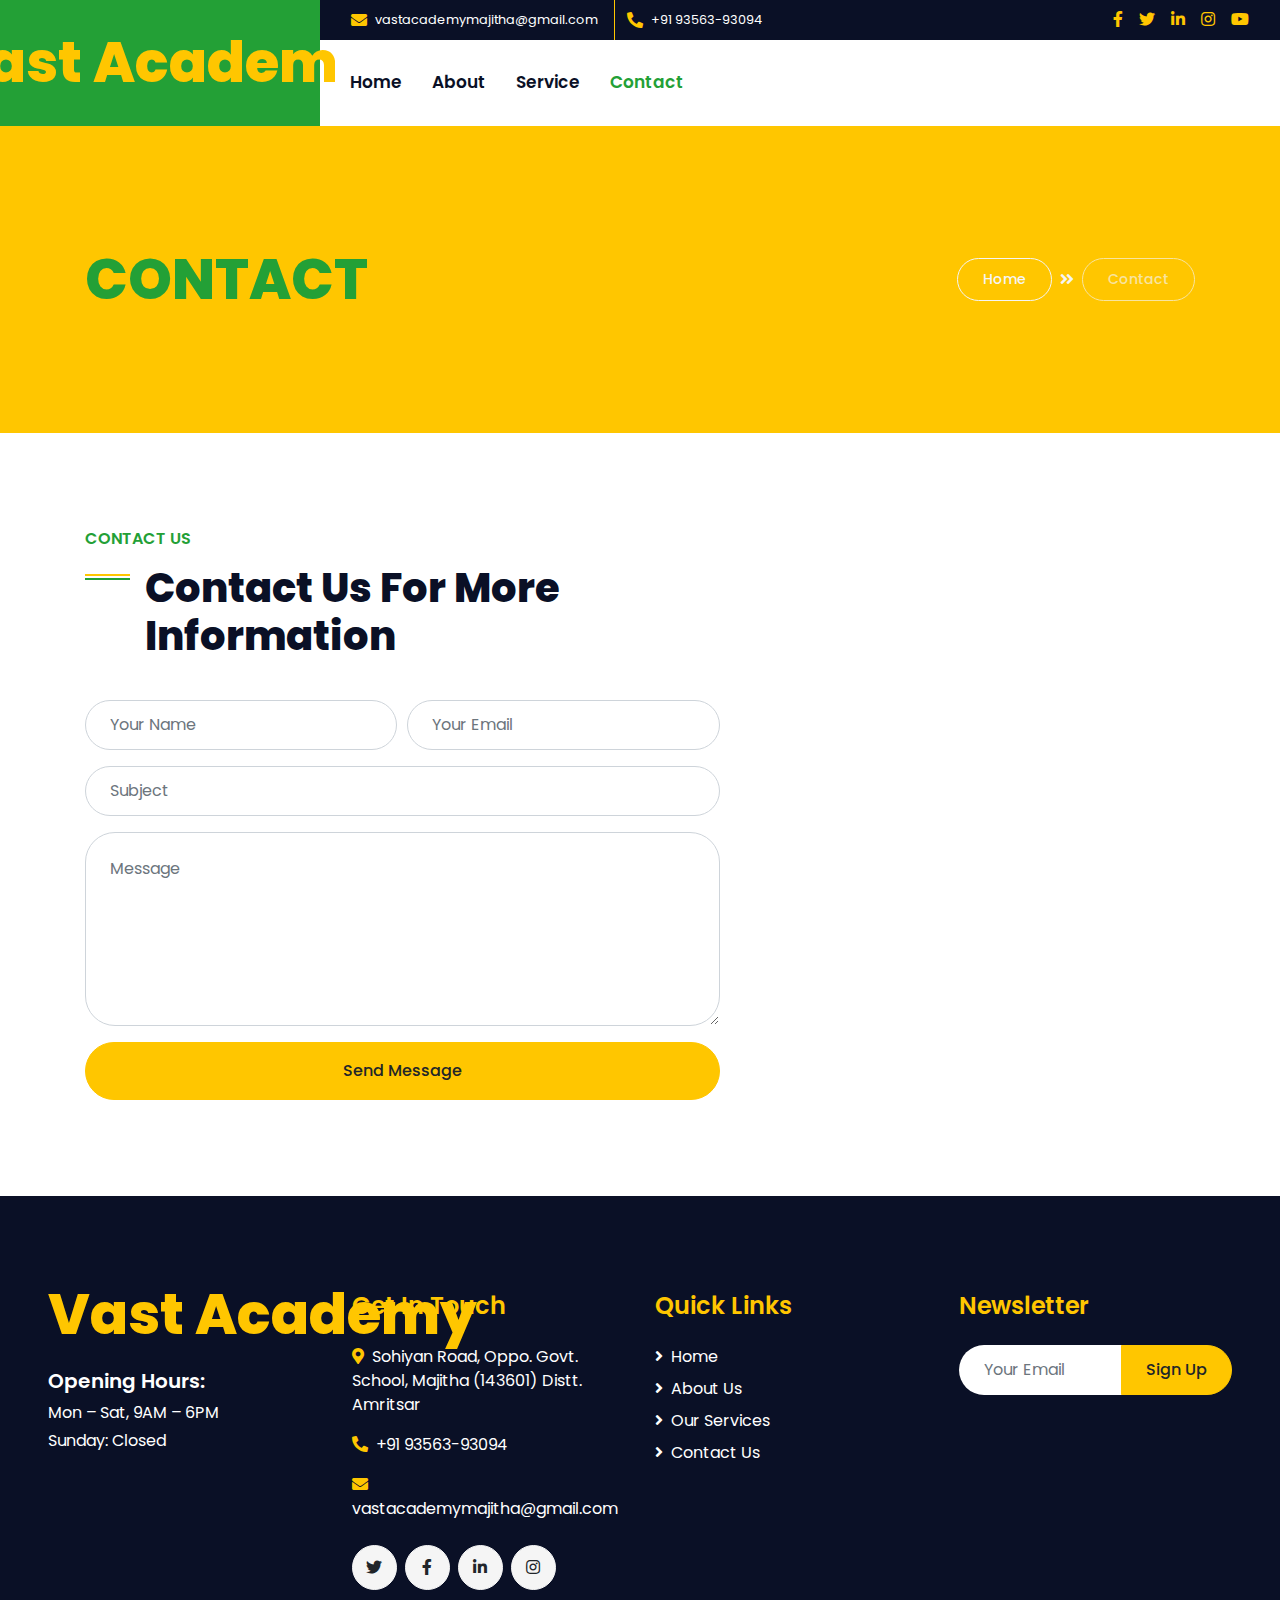
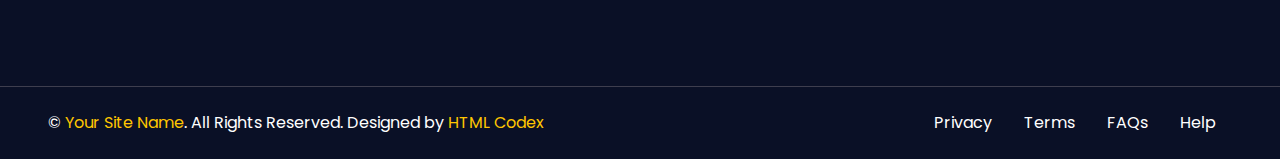
<file: contact.html>
<!DOCTYPE html>
<html lang="en">

<head>
    <meta charset="utf-8">
    <title>Vast Academy - Website Template</title>
    <meta content="width=device-width, initial-scale=1.0" name="viewport">
    <meta content="Free HTML Templates" name="keywords">
    <meta content="Free HTML Templates" name="description">

    <!-- Favicon -->
    <link href="img/favicon.ico" rel="icon">

    <!-- Google Web Fonts -->
    <link rel="preconnect" href="https://fonts.gstatic.com">
    <link href="https://fonts.googleapis.com/css2?family=Poppins:wght@400;500;600;700;800&display=swap" rel="stylesheet">

    <!-- Font Awesome -->
    <link href="https://cdnjs.cloudflare.com/ajax/libs/font-awesome/5.10.0/css/all.min.css" rel="stylesheet">

    <!-- Libraries Stylesheet -->
    <link href="lib/owlcarousel/assets/owl.carousel.min.css" rel="stylesheet">
    <link href="lib/lightbox/css/lightbox.min.css" rel="stylesheet">

    <!-- Customized Bootstrap Stylesheet -->
    <link href="css/style.css" rel="stylesheet">
</head>

<body>
    <!-- Header Start -->
    <div class="container-fluid">
        <div class="row">
            <div class="col-lg-3 bg-secondary d-none d-lg-block">
                <a href="" class="navbar-brand w-100 h-100 m-0 p-0 d-flex align-items-center justify-content-center">
                    <h1 class="m-0 display-4 text-primary">Vast Academy</h1>
                </a>
            </div>
            <div class="col-lg-9">
                <div class="row bg-dark d-none d-lg-flex">
                    <div class="col-lg-7 text-left text-white">
                        <div class="h-100 d-inline-flex align-items-center border-right border-primary py-2 px-3">
                            <i class="fa fa-envelope text-primary mr-2"></i>
                            <small>vastacademymajitha@gmail.com</small>
                        </div>
                        <div class="h-100 d-inline-flex align-items-center py-2 px-2">
                            <i class="fa fa-phone-alt text-primary mr-2"></i>
                            <small>+91 93563-93094</small>
                        </div>
                    </div>
                    <div class="col-lg-5 text-right">
                        <div class="d-inline-flex align-items-center pr-2">
                            <a class="text-primary p-2" href="">
                                <i class="fab fa-facebook-f"></i>
                            </a>
                            <a class="text-primary p-2" href="">
                                <i class="fab fa-twitter"></i>
                            </a>
                            <a class="text-primary p-2" href="">
                                <i class="fab fa-linkedin-in"></i>
                            </a>
                            <a class="text-primary p-2" href="">
                                <i class="fab fa-instagram"></i>
                            </a>
                            <a class="text-primary p-2" href="">
                                <i class="fab fa-youtube"></i>
                            </a>
                        </div>
                    </div>
                </div>
                <nav class="navbar navbar-expand-lg bg-white navbar-light p-0">
                    <a href="" class="navbar-brand d-block d-lg-none">
                        <h1 class="m-0 display-4 text-primary">Vast Academy</h1>
                    </a>
                    <button type="button" class="navbar-toggler" data-toggle="collapse" data-target="#navbarCollapse">
                        <span class="navbar-toggler-icon"></span>
                    </button>
                    <div class="collapse navbar-collapse justify-content-between" id="navbarCollapse">
                        <div class="navbar-nav mr-auto py-0">
                            <a href="index.html" class="nav-item nav-link">Home</a>
                            <a href="about.html" class="nav-item nav-link">About</a>
                            <a href="service.html" class="nav-item nav-link">Service</a>
                            <a href="contact.html" class="nav-item nav-link active">Contact</a>
                    </div>
                </nav>
            </div>
        </div>
    </div>
    <!-- Header End -->


    <!-- Page Header Start -->
    <div class="container-fluid bg-primary py-5 mb-5">
        <div class="container py-5">
            <div class="row align-items-center py-4">
                <div class="col-md-6 text-center text-md-left">
                    <h1 class="display-4 mb-4 mb-md-0 text-secondary text-uppercase">Contact</h1>
                </div>
                <div class="col-md-6 text-center text-md-right">
                    <div class="d-inline-flex align-items-center">
                        <a class="btn btn-sm btn-outline-light" href="">Home</a>
                        <i class="fas fa-angle-double-right text-light mx-2"></i>
                        <a class="btn btn-sm btn-outline-light disabled" href="">Contact</a>
                    </div>
                </div>
            </div>
        </div>
    </div>
    <!-- Page Header End -->


    <!-- Contact Start -->
    <div class="container-fluid py-5">
        <div class="container">
            <div class="row align-items-end mb-4">
                <div class="col-lg-6">
                    <h6 class="text-secondary font-weight-semi-bold text-uppercase mb-3">Contact Us</h6>
                    <h1 class="section-title mb-3">Contact Us For More Information</h1>
                </div>
                <div class="col-lg-6">
                    <h4 class="font-weight-normal text-muted mb-3"></h4>
                </div>
            </div>
            <div class="row">
                <div class="col-lg-7 mb-5 mb-lg-0">
                    <div class="contact-form">
                        <div id="success"></div>
                        <form name="sentMessage" id="contactForm" novalidate="novalidate">
                            <div class="form-row">
                                <div class="col-sm-6 control-group">
                                    <input type="text" class="form-control p-4" id="name" placeholder="Your Name" required="required" data-validation-required-message="Please enter your name" />
                                    <p class="help-block text-danger"></p>
                                </div>
                                <div class="col-sm-6 control-group">
                                    <input type="email" class="form-control p-4" id="email" placeholder="Your Email" required="required" data-validation-required-message="Please enter your email" />
                                    <p class="help-block text-danger"></p>
                                </div>
                            </div>
                            <div class="control-group">
                                <input type="text" class="form-control p-4" id="subject" placeholder="Subject" required="required" data-validation-required-message="Please enter a subject" />
                                <p class="help-block text-danger"></p>
                            </div>
                            <div class="control-group">
                                <textarea class="form-control p-4" rows="6" id="message" placeholder="Message" required="required" data-validation-required-message="Please enter your message"></textarea>
                                <p class="help-block text-danger"></p>
                            </div>
                            <div>
                                <button class="btn btn-primary btn-block py-3 px-5" type="submit" id="sendMessageButton">Send Message</button>
                            </div>
                        </form>
                    </div>
                </div>
                <div class="col-lg-5" style="min-height: 400px;">
                    <div class="position-relative h-100 rounded overflow-hidden">
                        <iframe style="width: 100%; height: 100%; object-fit: cover;"
                        src="https://vast-academy-majitha-computer-hardware.business.site/?utm_source=gmb&utm_medium=referral"
                        frameborder="0" style="border:0;" allowfullscreen="" aria-hidden="false" tabindex="0"></iframe>
                    </div>
                </div>
            </div>
        </div>
    </div>
    <!-- Contact End -->


    <!-- Footer Start -->
    <div class="container-fluid bg-dark text-white mt-5 py-5 px-sm-3 px-md-5">
        <div class="row pt-5">
            <div class="col-lg-3 col-md-6 mb-5">
                <a href="index.html" class="navbar-brand">
                    <h1 class="m-0 mt-n3 display-4 text-primary">Vast Academy</h1>
                </a>
                <p></p>
                <h5 class="font-weight-semi-bold text-white mb-2">Opening Hours:</h5>
                <p class="mb-1">Mon – Sat, 9AM – 6PM</p>
                <p class="mb-0">Sunday: Closed</p>
            </div>
            <div class="col-lg-3 col-md-6 mb-5">
                <h4 class="font-weight-semi-bold text-primary mb-4">Get In Touch</h4>
                <p><i class="fa fa-map-marker-alt text-primary mr-2"></i>Sohiyan Road, Oppo. Govt. School, Majitha (143601) Distt. Amritsar</p>
                <p><i class="fa fa-phone-alt text-primary mr-2"></i>+91 93563-93094</p>
                <p><i class="fa fa-envelope text-primary mr-2"></i>vastacademymajitha@gmail.com</p>
                <div class="d-flex justify-content-start mt-4">
                    <a class="btn btn-light btn-social mr-2" href="#"><i class="fab fa-twitter"></i></a>
                    <a class="btn btn-light btn-social mr-2" href="#"><i class="fab fa-facebook-f"></i></a>
                    <a class="btn btn-light btn-social mr-2" href="#"><i class="fab fa-linkedin-in"></i></a>
                    <a class="btn btn-light btn-social" href="#"><i class="fab fa-instagram"></i></a>
                </div>
            </div>
            <div class="col-lg-3 col-md-6 mb-5">
                <h4 class="font-weight-semi-bold text-primary mb-4">Quick Links</h4>
                <div class="d-flex flex-column justify-content-start">
                    <a class="text-white mb-2" href="#"><i class="fa fa-angle-right mr-2"></i>Home</a>
                    <a class="text-white mb-2" href="#"><i class="fa fa-angle-right mr-2"></i>About Us</a>
                    <a class="text-white mb-2" href="#"><i class="fa fa-angle-right mr-2"></i>Our Services</a>
                    <a class="text-white" href="#"><i class="fa fa-angle-right mr-2"></i>Contact Us</a>
                </div>
            </div>
            <div class="col-lg-3 col-md-6 mb-5">
                <h4 class="font-weight-semi-bold text-primary mb-4">Newsletter</h4>
                <p></p>
                <div class="w-100">
                    <div class="input-group">
                        <input type="text" class="form-control border-0" style="padding: 25px;" placeholder="Your Email">
                        <div class="input-group-append">
                            <button class="btn btn-primary px-4">Sign Up</button>
                        </div>
                    </div>
                </div>
            </div>
        </div>
    </div>
    <div class="container-fluid bg-dark text-white border-top py-4 px-sm-3 px-md-5" style="border-color: #3E3E4E !important;">
        <div class="row">
            <div class="col-lg-6 text-center text-md-left mb-3 mb-md-0">
                <p class="m-0 text-white">&copy; <a href="#">Your Site Name</a>. All Rights Reserved. Designed by <a href="https://htmlcodex.com">HTML Codex</a>
                </p>
            </div>
            <div class="col-lg-6 text-center text-md-right">
                <ul class="nav d-inline-flex">
                    <li class="nav-item">
                        <a class="nav-link text-white py-0" href="#">Privacy</a>
                    </li>
                    <li class="nav-item">
                        <a class="nav-link text-white py-0" href="#">Terms</a>
                    </li>
                    <li class="nav-item">
                        <a class="nav-link text-white py-0" href="#">FAQs</a>
                    </li>
                    <li class="nav-item">
                        <a class="nav-link text-white py-0" href="#">Help</a>
                    </li>
                </ul>
            </div>
        </div>
    </div>
    <!-- Footer End -->


    <!-- Back to Top -->
    <a href="#" class="btn btn-primary px-3 back-to-top"><i class="fa fa-angle-double-up"></i></a>


    <!-- JavaScript Libraries -->
    <script src="https://code.jquery.com/jquery-3.4.1.min.js"></script>
    <script src="https://stackpath.bootstrapcdn.com/bootstrap/4.4.1/js/bootstrap.bundle.min.js"></script>
    <script src="lib/easing/easing.min.js"></script>
    <script src="lib/waypoints/waypoints.min.js"></script>
    <script src="lib/counterup/counterup.min.js"></script>
    <script src="lib/owlcarousel/owl.carousel.min.js"></script>
    <script src="lib/isotope/isotope.pkgd.min.js"></script>
    <script src="lib/lightbox/js/lightbox.min.js"></script>

    <!-- Contact Javascript File -->
    <script src="mail/jqBootstrapValidation.min.js"></script>
    <script src="mail/contact.js"></script>

    <!-- Template Javascript -->
    <script src="js/main.js"></script>
</body>

</html>
</file>
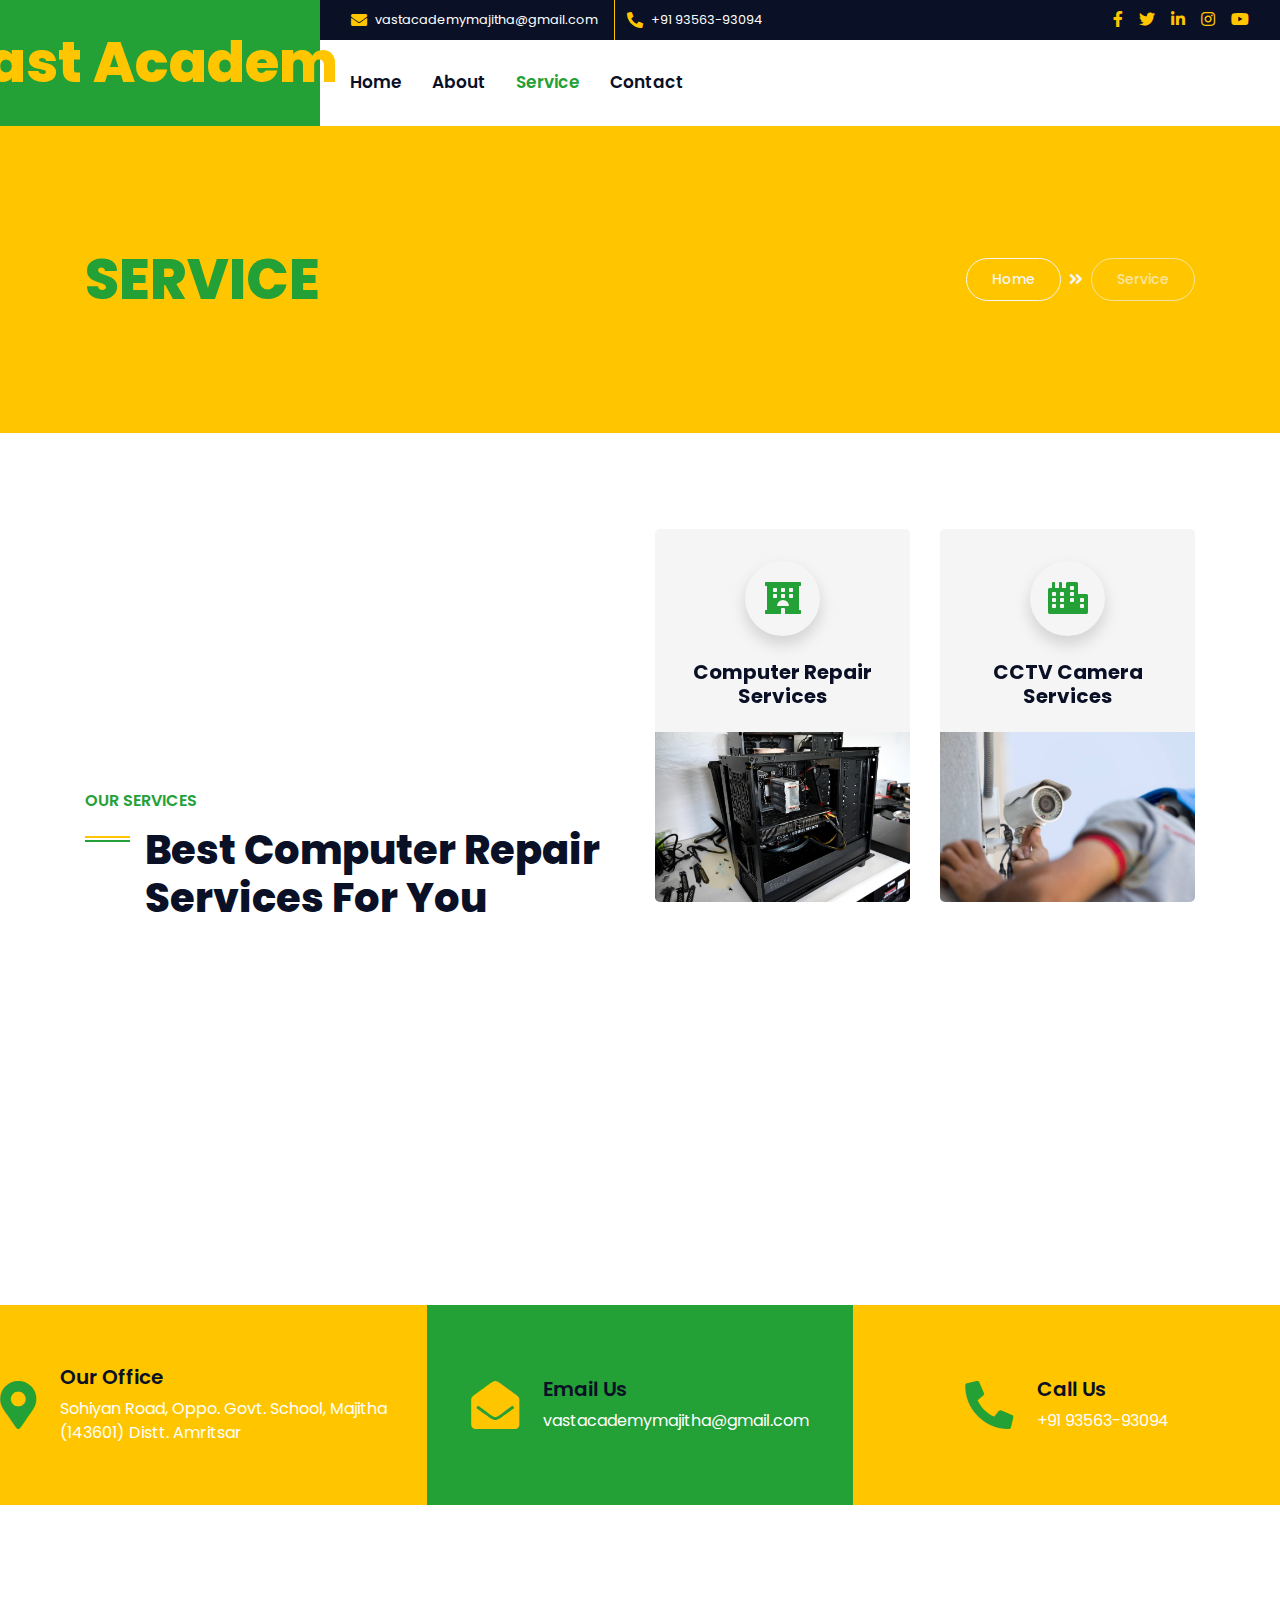
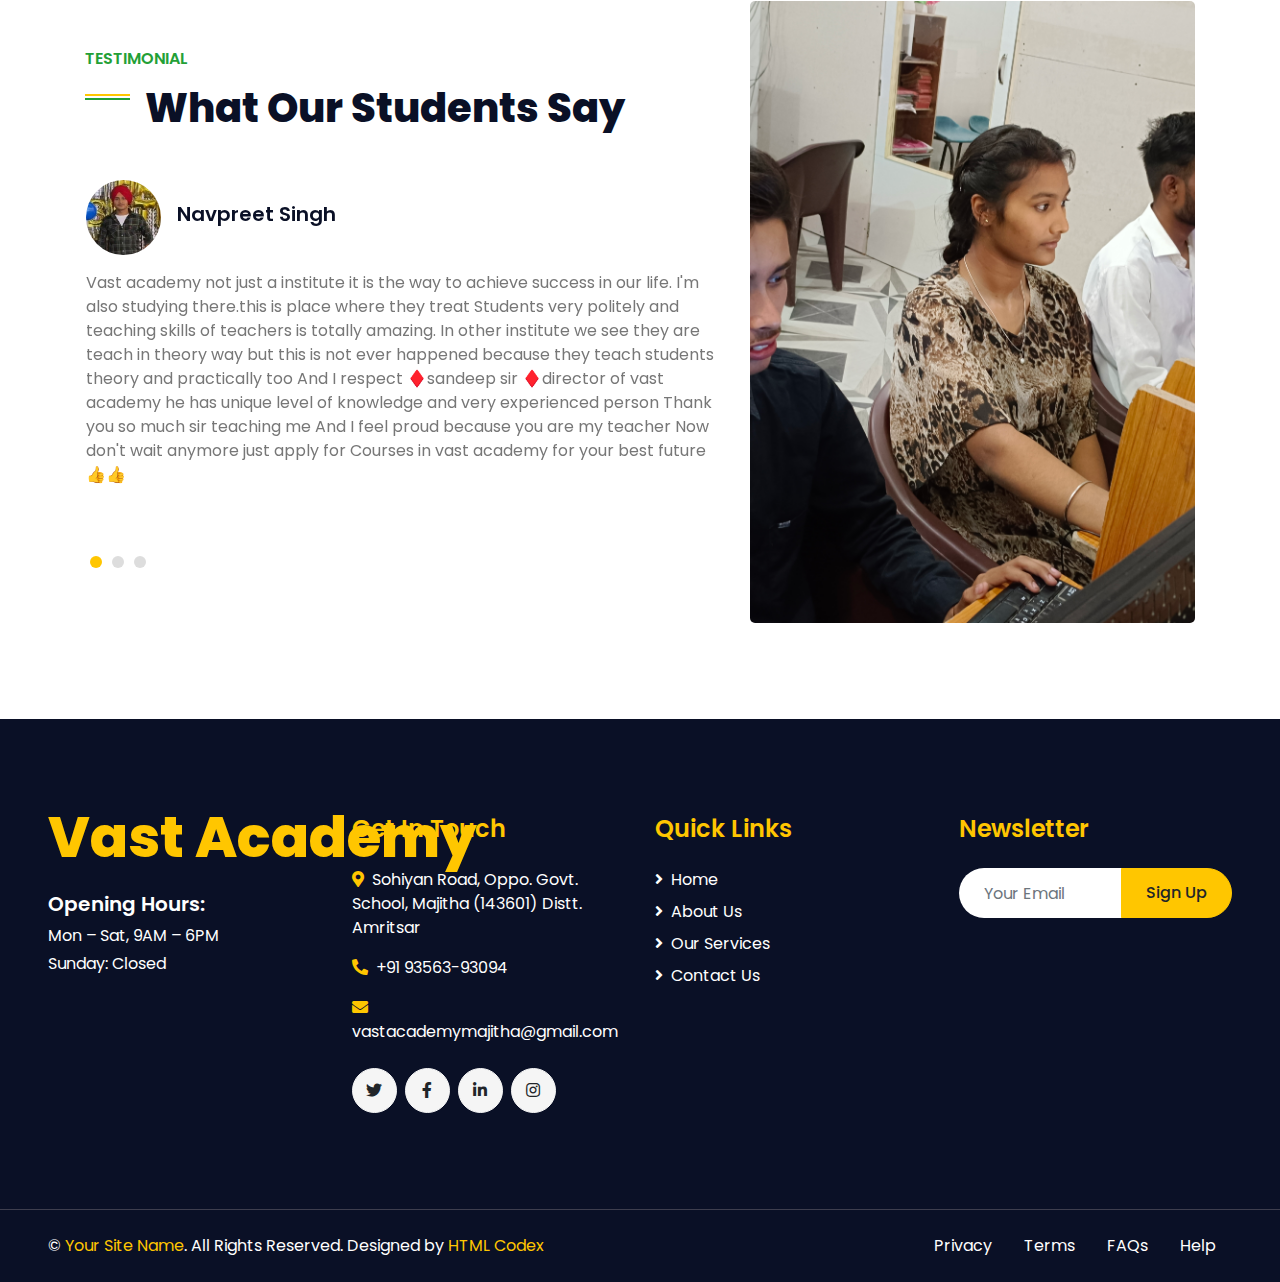
<file: service.html>
<!DOCTYPE html>
<html lang="en">

<head>
    <meta charset="utf-8">
    <title>Vast Academy - Website Template</title>
    <meta content="width=device-width, initial-scale=1.0" name="viewport">
    <meta content="Free HTML Templates" name="keywords">
    <meta content="Free HTML Templates" name="description">

    <!-- Favicon -->
    <link href="img/favicon.ico" rel="icon">

    <!-- Google Web Fonts -->
    <link rel="preconnect" href="https://fonts.gstatic.com">
    <link href="https://fonts.googleapis.com/css2?family=Poppins:wght@400;500;600;700;800&display=swap" rel="stylesheet">

    <!-- Font Awesome -->
    <link href="https://cdnjs.cloudflare.com/ajax/libs/font-awesome/5.10.0/css/all.min.css" rel="stylesheet">

    <!-- Libraries Stylesheet -->
    <link href="lib/owlcarousel/assets/owl.carousel.min.css" rel="stylesheet">
    <link href="lib/lightbox/css/lightbox.min.css" rel="stylesheet">

    <!-- Customized Bootstrap Stylesheet -->
    <link href="css/style.css" rel="stylesheet">
</head>

<body>
    <!-- Header Start -->
    <div class="container-fluid">
        <div class="row">
            <div class="col-lg-3 bg-secondary d-none d-lg-block">
                <a href="" class="navbar-brand w-100 h-100 m-0 p-0 d-flex align-items-center justify-content-center">
                    <h1 class="m-0 display-4 text-primary">Vast Academy</h1>
                </a>
            </div>
            <div class="col-lg-9">
                <div class="row bg-dark d-none d-lg-flex">
                    <div class="col-lg-7 text-left text-white">
                        <div class="h-100 d-inline-flex align-items-center border-right border-primary py-2 px-3">
                            <i class="fa fa-envelope text-primary mr-2"></i>
                            <small>vastacademymajitha@gmail.com</small>
                        </div>
                        <div class="h-100 d-inline-flex align-items-center py-2 px-2">
                            <i class="fa fa-phone-alt text-primary mr-2"></i>
                            <small>+91 93563-93094</small>
                        </div>
                    </div>
                    <div class="col-lg-5 text-right">
                        <div class="d-inline-flex align-items-center pr-2">
                            <a class="text-primary p-2" href="">
                                <i class="fab fa-facebook-f"></i>
                            </a>
                            <a class="text-primary p-2" href="">
                                <i class="fab fa-twitter"></i>
                            </a>
                            <a class="text-primary p-2" href="">
                                <i class="fab fa-linkedin-in"></i>
                            </a>
                            <a class="text-primary p-2" href="">
                                <i class="fab fa-instagram"></i>
                            </a>
                            <a class="text-primary p-2" href="">
                                <i class="fab fa-youtube"></i>
                            </a>
                        </div>
                    </div>
                </div>
                <nav class="navbar navbar-expand-lg bg-white navbar-light p-0">
                    <a href="" class="navbar-brand d-block d-lg-none">
                        <h1 class="m-0 display-4 text-primary">Vast Academy</h1>
                    </a>
                    <button type="button" class="navbar-toggler" data-toggle="collapse" data-target="#navbarCollapse">
                        <span class="navbar-toggler-icon"></span>
                    </button>
                    <div class="collapse navbar-collapse justify-content-between" id="navbarCollapse">
                        <div class="navbar-nav mr-auto py-0">
                            <a href="index.html" class="nav-item nav-link">Home</a>
                            <a href="about.html" class="nav-item nav-link">About</a>
                            <a href="service.html" class="nav-item nav-link active">Service</a>
                            <a href="contact.html" class="nav-item nav-link">Contact</a>
                    </div>
                </nav>
            </div>
        </div>
    </div>
    <!-- Header End -->


    <!-- Page Header Start -->
    <div class="container-fluid bg-primary py-5 mb-5">
        <div class="container py-5">
            <div class="row align-items-center py-4">
                <div class="col-md-6 text-center text-md-left">
                    <h1 class="display-4 mb-4 mb-md-0 text-secondary text-uppercase">Service</h1>
                </div>
                <div class="col-md-6 text-center text-md-right">
                    <div class="d-inline-flex align-items-center">
                        <a class="btn btn-sm btn-outline-light" href="">Home</a>
                        <i class="fas fa-angle-double-right text-light mx-2"></i>
                        <a class="btn btn-sm btn-outline-light disabled" href="">Service</a>
                    </div>
                </div>
            </div>
        </div>
    </div>
    <!-- Page Header End -->


    <!-- Services Start -->
    <div class="container-fluid py-5">
        <div class="container">
            <div class="row align-items-center">
                <div class="col-lg-6">
                    <h6 class="text-secondary font-weight-semi-bold text-uppercase mb-3">Our Services</h6>
                    <h1 class="mb-4 section-title">Best Computer Repair Services For You</h1>
                </div>
                <div class="col-lg-6 pt-5 pt-lg-0">
                    <div class="owl-carousel service-carousel position-relative">
                        <div class="d-flex flex-column align-items-center text-center bg-light rounded overflow-hidden pt-4">
                            <div class="icon-box bg-light text-secondary shadow mt-2 mb-4">
                                <i class="fa fa-2x fa-hotel"></i>
                            </div>
                            <h5 class="font-weight-bold mb-4 px-4">Computer Repair Services</h5>
                            <img src="img/computer.jpg" alt="">
                        </div>
                        <div class="d-flex flex-column align-items-center text-center bg-light rounded overflow-hidden pt-4">
                            <div class="icon-box bg-light text-secondary shadow mt-2 mb-4">
                                <i class="fa fa-2x fa-city"></i>
                            </div>
                            <h5 class="font-weight-bold mb-4 px-4">CCTV Camera Services</h5>
                            <img src="img/cctv.jpg" alt="">
                        </div>
                        <div class="d-flex flex-column align-items-center text-center bg-light rounded overflow-hidden pt-4">
                            <div class="icon-box bg-light text-secondary shadow mt-2 mb-4">
                                <i class="fa fa-2x fa-spa"></i>
                            </div>
                            <h5 class="font-weight-bold mb-4 px-4">Biometric Attendance System & Access Control</h5>
                            <img src="img/IMG_20230325_133211.jpg" alt="">
                        </div>
                    </div>
                </div>
            </div>
        </div>
    </div>
    <!-- Services End -->


    <!-- Contact Info Start -->
    <div class="container-fluid py-5 contact-info">
        <div class="row">
            <div class="col-lg-4 p-0">
                <div class="contact-info-item d-flex align-items-center justify-content-center bg-primary text-white py-4 py-lg-0">
                    <i class="fa fa-3x fa-map-marker-alt text-secondary mr-4"></i>
                    <div class="">
                        <h5 class="mb-2">Our Office</h5>
                        <p class="m-0">Sohiyan Road, Oppo. Govt. School, Majitha (143601) Distt. Amritsar</p>
                    </div>
                </div>
            </div>
            <div class="col-lg-4 p-0">
                <div class="contact-info-item d-flex align-items-center justify-content-center bg-secondary text-white py-4 py-lg-0">
                    <i class="fa fa-3x fa-envelope-open text-primary mr-4"></i>
                    <div class="">
                        <h5 class="mb-2">Email Us</h5>
                        <p class="m-0">vastacademymajitha@gmail.com</p>
                    </div>
                </div>
            </div>
            <div class="col-lg-4 p-0">
                <div class="contact-info-item d-flex align-items-center justify-content-center bg-primary text-white py-4 py-lg-0">
                    <i class="fa fa-3x fa-phone-alt text-secondary mr-4"></i>
                    <div class="">
                        <h5 class="mb-2">Call Us</h5>
                        <p class="m-0">+91 93563-93094</p>
                    </div>
                </div>
            </div>
        </div>
    </div>
    <!-- Contact Info End -->


    <!-- Testimonial Start -->
    <div class="container-fluid py-5">
        <div class="container">
            <div class="row">
                <div class="col-lg-7 pt-lg-5 pb-5">
                    <h6 class="text-secondary font-weight-semi-bold text-uppercase mb-3">Testimonial</h6>
                    <h1 class="section-title mb-5">What Our Students Say</h1>
                    <div class="owl-carousel testimonial-carousel position-relative">
                        <div class="d-flex flex-column">
                            <div class="d-flex align-items-center mb-3">
                                <img class="img-fluid" src="img/nav.jpg" alt="">
                                <div class="ml-3">
                                    <h5>Navpreet Singh</h5>
                                </div>
                            </div>
                            <p>Vast academy not just a institute it is the way to achieve success in our life. I'm also studying there.this is place where they treat
Students very politely and teaching skills of teachers is totally amazing. In other institute we see they are teach in theory way but this is not ever happened because they teach students theory and practically too
And I respect ♦️sandeep sir ♦️director of vast academy he has unique level of knowledge and very experienced person
Thank you so much sir teaching me
And I feel proud because you are my teacher
Now don't wait anymore just apply for
Courses in vast academy for your best future👍👍</p>
                        </div>
                        <div class="d-flex flex-column">
                            <div class="d-flex align-items-center mb-3">
                                <img class="img-fluid" src="img/gursaab.jpg" alt="">
                                <div class="ml-3">
                                    <h5>Gursaab Singh</h5>
                                </div>
                            </div>
                            <p>I am extremely flattered by being a part of the VAST ACADEMY.
Sandeep Sir, the director of the Vast Academy has excellent knowledge with unique style of teaching.
Moreover, Academy provides
<br> 1) Practical Knowledge .
<br> 2) Flexible Timing.
<br> 3) Individual attention.
<br> 4) Points for good deeds which are redeemable.
<br> 5) Life changing experience.
<br> I can't put into words the Vastness of Vast Academy, in terms of knowledge but still a little try from my side. :)
One must join this Academy to experience something distinct.</p>
                        </div>
                        <div class="d-flex flex-column">
                            <div class="d-flex align-items-center mb-3">
                                <img class="img-fluid" src="img/deep.jpg" alt="">
                                <div class="ml-3">
                                    <h5>Deep</h5>
                                </div>
                            </div>
                            <p>Vast academy is a best insitute for learn computer or English speaking I also enjoy the learning in this academy....
Anyone can join this academy for your better future</p>
                        </div>
                    </div>
                </div>
                <div class="col-lg-5" style="min-height: 400px;">
                    <div class="position-relative h-100 rounded overflow-hidden">
                        <img class="position-absolute w-100 h-100" src="img/b.jpg" style="object-fit: cover;">
                    </div>
                </div>
            </div>
        </div>
    </div>
    <!-- Testimonial End -->


    <!-- Footer Start -->
    <div class="container-fluid bg-dark text-white mt-5 py-5 px-sm-3 px-md-5">
        <div class="row pt-5">
            <div class="col-lg-3 col-md-6 mb-5">
                <a href="index.html" class="navbar-brand">
                    <h1 class="m-0 mt-n3 display-4 text-primary">Vast Academy</h1>
                </a>
                <p></p>
                <h5 class="font-weight-semi-bold text-white mb-2">Opening Hours:</h5>
                <p class="mb-1">Mon – Sat, 9AM – 6PM</p>
                <p class="mb-0">Sunday: Closed</p>
            </div>
            <div class="col-lg-3 col-md-6 mb-5">
                <h4 class="font-weight-semi-bold text-primary mb-4">Get In Touch</h4>
                <p><i class="fa fa-map-marker-alt text-primary mr-2"></i>Sohiyan Road, Oppo. Govt. School, Majitha (143601) Distt. Amritsar</p>
                <p><i class="fa fa-phone-alt text-primary mr-2"></i>+91 93563-93094</p>
                <p><i class="fa fa-envelope text-primary mr-2"></i>vastacademymajitha@gmail.com</p>
                <div class="d-flex justify-content-start mt-4">
                    <a class="btn btn-light btn-social mr-2" href="#"><i class="fab fa-twitter"></i></a>
                    <a class="btn btn-light btn-social mr-2" href="#"><i class="fab fa-facebook-f"></i></a>
                    <a class="btn btn-light btn-social mr-2" href="#"><i class="fab fa-linkedin-in"></i></a>
                    <a class="btn btn-light btn-social" href="#"><i class="fab fa-instagram"></i></a>
                </div>
            </div>
            <div class="col-lg-3 col-md-6 mb-5">
                <h4 class="font-weight-semi-bold text-primary mb-4">Quick Links</h4>
                <div class="d-flex flex-column justify-content-start">
                    <a class="text-white mb-2" href="#"><i class="fa fa-angle-right mr-2"></i>Home</a>
                    <a class="text-white mb-2" href="#"><i class="fa fa-angle-right mr-2"></i>About Us</a>
                    <a class="text-white mb-2" href="#"><i class="fa fa-angle-right mr-2"></i>Our Services</a>
                    <a class="text-white" href="#"><i class="fa fa-angle-right mr-2"></i>Contact Us</a>
                </div>
            </div>
            <div class="col-lg-3 col-md-6 mb-5">
                <h4 class="font-weight-semi-bold text-primary mb-4">Newsletter</h4>
                <p></p>
                <div class="w-100">
                    <div class="input-group">
                        <input type="text" class="form-control border-0" style="padding: 25px;" placeholder="Your Email">
                        <div class="input-group-append">
                            <button class="btn btn-primary px-4">Sign Up</button>
                        </div>
                    </div>
                </div>
            </div>
        </div>
    </div>
    <div class="container-fluid bg-dark text-white border-top py-4 px-sm-3 px-md-5" style="border-color: #3E3E4E !important;">
        <div class="row">
            <div class="col-lg-6 text-center text-md-left mb-3 mb-md-0">
                <p class="m-0 text-white">&copy; <a href="#">Your Site Name</a>. All Rights Reserved. Designed by <a href="https://htmlcodex.com">HTML Codex</a>
                </p>
            </div>
            <div class="col-lg-6 text-center text-md-right">
                <ul class="nav d-inline-flex">
                    <li class="nav-item">
                        <a class="nav-link text-white py-0" href="#">Privacy</a>
                    </li>
                    <li class="nav-item">
                        <a class="nav-link text-white py-0" href="#">Terms</a>
                    </li>
                    <li class="nav-item">
                        <a class="nav-link text-white py-0" href="#">FAQs</a>
                    </li>
                    <li class="nav-item">
                        <a class="nav-link text-white py-0" href="#">Help</a>
                    </li>
                </ul>
            </div>
        </div>
    </div>
    <!-- Footer End -->


    <!-- Back to Top -->
    <a href="#" class="btn btn-primary px-3 back-to-top"><i class="fa fa-angle-double-up"></i></a>


    <!-- JavaScript Libraries -->
    <script src="https://code.jquery.com/jquery-3.4.1.min.js"></script>
    <script src="https://stackpath.bootstrapcdn.com/bootstrap/4.4.1/js/bootstrap.bundle.min.js"></script>
    <script src="lib/easing/easing.min.js"></script>
    <script src="lib/waypoints/waypoints.min.js"></script>
    <script src="lib/counterup/counterup.min.js"></script>
    <script src="lib/owlcarousel/owl.carousel.min.js"></script>
    <script src="lib/isotope/isotope.pkgd.min.js"></script>
    <script src="lib/lightbox/js/lightbox.min.js"></script>

    <!-- Contact Javascript File -->
    <script src="mail/jqBootstrapValidation.min.js"></script>
    <script src="mail/contact.js"></script>

    <!-- Template Javascript -->
    <script src="js/main.js"></script>
</body>

</html>
</file>
<file: css/style.css>
/******* Bootstrap Theming ********/
/*!
 * Bootstrap v4.5.3 (https://getbootstrap.com/)
 * Copyright 2011-2020 The Bootstrap Authors
 * Copyright 2011-2020 Twitter, Inc.
 * Licensed under MIT (https://github.com/twbs/bootstrap/blob/main/LICENSE)
 */
:root {
  --blue: #007bff;
  --indigo: #6610f2;
  --purple: #6f42c1;
  --pink: #e83e8c;
  --red: #dc3545;
  --orange: #fd7e14;
  --yellow: #ffc107;
  --green: #28a745;
  --teal: #20c997;
  --cyan: #17a2b8;
  --white: #fff;
  --gray: #6c757d;
  --gray-dark: #343a40;
  --primary: #FFC600;
  --secondary: #23A036;
  --success: #28a745;
  --info: #17a2b8;
  --warning: #ffc107;
  --danger: #dc3545;
  --light: #F5F5F5;
  --dark: #0a1026;
  --breakpoint-xs: 0;
  --breakpoint-sm: 576px;
  --breakpoint-md: 768px;
  --breakpoint-lg: 992px;
  --breakpoint-xl: 1200px;
  --font-family-sans-serif: "Poppins", sans-serif;
  --font-family-monospace: SFMono-Regular, Menlo, Monaco, Consolas, "Liberation Mono", "Courier New", monospace;
}

*,
*::before,
*::after {
  box-sizing: border-box;
}

html {
  font-family: sans-serif;
  line-height: 1.15;
  -webkit-text-size-adjust: 100%;
  -webkit-tap-highlight-color: rgba(0, 0, 0, 0);
}

article, aside, figcaption, figure, footer, header, hgroup, main, nav, section {
  display: block;
}

body {
  margin: 0;
  font-family: "Poppins", sans-serif;
  font-size: 1rem;
  font-weight: 400;
  line-height: 1.5;
  color: #777777;
  text-align: left;
  background-color: #fff;
}

[tabindex="-1"]:focus:not(:focus-visible) {
  outline: 0 !important;
}

hr {
  box-sizing: content-box;
  height: 0;
  overflow: visible;
}

h1, h2, h3, h4, h5, h6 {
  margin-top: 0;
  margin-bottom: 0.5rem;
}

p {
  margin-top: 0;
  margin-bottom: 1rem;
}

abbr[title],
abbr[data-original-title] {
  text-decoration: underline;
  text-decoration: underline dotted;
  cursor: help;
  border-bottom: 0;
  text-decoration-skip-ink: none;
}

address {
  margin-bottom: 1rem;
  font-style: normal;
  line-height: inherit;
}

ol,
ul,
dl {
  margin-top: 0;
  margin-bottom: 1rem;
}

ol ol,
ul ul,
ol ul,
ul ol {
  margin-bottom: 0;
}

dt {
  font-weight: 700;
}

dd {
  margin-bottom: .5rem;
  margin-left: 0;
}

blockquote {
  margin: 0 0 1rem;
}

b,
strong {
  font-weight: bolder;
}

small {
  font-size: 80%;
}

sub,
sup {
  position: relative;
  font-size: 75%;
  line-height: 0;
  vertical-align: baseline;
}

sub {
  bottom: -.25em;
}

sup {
  top: -.5em;
}

a {
  color: #FFC600;
  text-decoration: none;
  background-color: transparent;
}

a:hover {
  color: #b38b00;
  text-decoration: underline;
}

a:not([href]):not([class]) {
  color: inherit;
  text-decoration: none;
}

a:not([href]):not([class]):hover {
  color: inherit;
  text-decoration: none;
}

pre,
code,
kbd,
samp {
  font-family: SFMono-Regular, Menlo, Monaco, Consolas, "Liberation Mono", "Courier New", monospace;
  font-size: 1em;
}

pre {
  margin-top: 0;
  margin-bottom: 1rem;
  overflow: auto;
  -ms-overflow-style: scrollbar;
}

figure {
  margin: 0 0 1rem;
}

img {
  vertical-align: middle;
  border-style: none;
}

svg {
  overflow: hidden;
  vertical-align: middle;
}

table {
  border-collapse: collapse;
}

caption {
  padding-top: 0.75rem;
  padding-bottom: 0.75rem;
  color: #6c757d;
  text-align: left;
  caption-side: bottom;
}

th {
  text-align: inherit;
  text-align: -webkit-match-parent;
}

label {
  display: inline-block;
  margin-bottom: 0.5rem;
}

button {
  border-radius: 0;
}

button:focus {
  outline: 1px dotted;
  outline: 5px auto -webkit-focus-ring-color;
}

input,
button,
select,
optgroup,
textarea {
  margin: 0;
  font-family: inherit;
  font-size: inherit;
  line-height: inherit;
}

button,
input {
  overflow: visible;
}

button,
select {
  text-transform: none;
}

[role="button"] {
  cursor: pointer;
}

select {
  word-wrap: normal;
}

button,
[type="button"],
[type="reset"],
[type="submit"] {
  -webkit-appearance: button;
}

button:not(:disabled),
[type="button"]:not(:disabled),
[type="reset"]:not(:disabled),
[type="submit"]:not(:disabled) {
  cursor: pointer;
}

button::-moz-focus-inner,
[type="button"]::-moz-focus-inner,
[type="reset"]::-moz-focus-inner,
[type="submit"]::-moz-focus-inner {
  padding: 0;
  border-style: none;
}

input[type="radio"],
input[type="checkbox"] {
  box-sizing: border-box;
  padding: 0;
}

textarea {
  overflow: auto;
  resize: vertical;
}

fieldset {
  min-width: 0;
  padding: 0;
  margin: 0;
  border: 0;
}

legend {
  display: block;
  width: 100%;
  max-width: 100%;
  padding: 0;
  margin-bottom: .5rem;
  font-size: 1.5rem;
  line-height: inherit;
  color: inherit;
  white-space: normal;
}

@media (max-width: 1200px) {
  legend {
    font-size: calc(1.275rem + 0.3vw) ;
  }
}

progress {
  vertical-align: baseline;
}

[type="number"]::-webkit-inner-spin-button,
[type="number"]::-webkit-outer-spin-button {
  height: auto;
}

[type="search"] {
  outline-offset: -2px;
  -webkit-appearance: none;
}

[type="search"]::-webkit-search-decoration {
  -webkit-appearance: none;
}

::-webkit-file-upload-button {
  font: inherit;
  -webkit-appearance: button;
}

output {
  display: inline-block;
}

summary {
  display: list-item;
  cursor: pointer;
}

template {
  display: none;
}

[hidden] {
  display: none !important;
}

h1, h2, h3, h4, h5, h6,
.h1, .h2, .h3, .h4, .h5, .h6 {
  margin-bottom: 0.5rem;
  font-weight: 500;
  line-height: 1.2;
  color: #0a1026;
}

h1, .h1 {
  font-size: 2.5rem;
}

@media (max-width: 1200px) {
  h1, .h1 {
    font-size: calc(1.375rem + 1.5vw) ;
  }
}

h2, .h2 {
  font-size: 2rem;
}

@media (max-width: 1200px) {
  h2, .h2 {
    font-size: calc(1.325rem + 0.9vw) ;
  }
}

h3, .h3 {
  font-size: 1.75rem;
}

@media (max-width: 1200px) {
  h3, .h3 {
    font-size: calc(1.3rem + 0.6vw) ;
  }
}

h4, .h4 {
  font-size: 1.5rem;
}

@media (max-width: 1200px) {
  h4, .h4 {
    font-size: calc(1.275rem + 0.3vw) ;
  }
}

h5, .h5 {
  font-size: 1.25rem;
}

h6, .h6 {
  font-size: 1rem;
}

.lead {
  font-size: 1.25rem;
  font-weight: 300;
}

.display-1 {
  font-size: 6rem;
  font-weight: 300;
  line-height: 1.2;
}

@media (max-width: 1200px) {
  .display-1 {
    font-size: calc(1.725rem + 5.7vw) ;
  }
}

.display-2 {
  font-size: 5.5rem;
  font-weight: 300;
  line-height: 1.2;
}

@media (max-width: 1200px) {
  .display-2 {
    font-size: calc(1.675rem + 5.1vw) ;
  }
}

.display-3 {
  font-size: 4.5rem;
  font-weight: 300;
  line-height: 1.2;
}

@media (max-width: 1200px) {
  .display-3 {
    font-size: calc(1.575rem + 3.9vw) ;
  }
}

.display-4 {
  font-size: 3.5rem;
  font-weight: 300;
  line-height: 1.2;
}

@media (max-width: 1200px) {
  .display-4 {
    font-size: calc(1.475rem + 2.7vw) ;
  }
}

hr {
  margin-top: 1rem;
  margin-bottom: 1rem;
  border: 0;
  border-top: 1px solid rgba(0, 0, 0, 0.1);
}

small,
.small {
  font-size: 80%;
  font-weight: 400;
}

mark,
.mark {
  padding: 0.2em;
  background-color: #fcf8e3;
}

.list-unstyled {
  padding-left: 0;
  list-style: none;
}

.list-inline {
  padding-left: 0;
  list-style: none;
}

.list-inline-item {
  display: inline-block;
}

.list-inline-item:not(:last-child) {
  margin-right: 0.5rem;
}

.initialism {
  font-size: 90%;
  text-transform: uppercase;
}

.blockquote {
  margin-bottom: 1rem;
  font-size: 1.25rem;
}

.blockquote-footer {
  display: block;
  font-size: 80%;
  color: #6c757d;
}

.blockquote-footer::before {
  content: "\2014\00A0";
}

.img-fluid {
  max-width: 100%;
  height: auto;
}

.img-thumbnail {
  padding: 0.25rem;
  background-color: #fff;
  border: 1px solid #dee2e6;
  border-radius: 5px;
  max-width: 100%;
  height: auto;
}

.figure {
  display: inline-block;
}

.figure-img {
  margin-bottom: 0.5rem;
  line-height: 1;
}

.figure-caption {
  font-size: 90%;
  color: #6c757d;
}

code {
  font-size: 87.5%;
  color: #e83e8c;
  word-wrap: break-word;
}

a > code {
  color: inherit;
}

kbd {
  padding: 0.2rem 0.4rem;
  font-size: 87.5%;
  color: #fff;
  background-color: #212529;
  border-radius: 0.2rem;
}

kbd kbd {
  padding: 0;
  font-size: 100%;
  font-weight: 700;
}

pre {
  display: block;
  font-size: 87.5%;
  color: #212529;
}

pre code {
  font-size: inherit;
  color: inherit;
  word-break: normal;
}

.pre-scrollable {
  max-height: 340px;
  overflow-y: scroll;
}

.container,
.container-fluid,
.container-sm,
.container-md,
.container-lg,
.container-xl {
  width: 100%;
  padding-right: 15px;
  padding-left: 15px;
  margin-right: auto;
  margin-left: auto;
}

@media (min-width: 576px) {
  .container, .container-sm {
    max-width: 540px;
  }
}

@media (min-width: 768px) {
  .container, .container-sm, .container-md {
    max-width: 720px;
  }
}

@media (min-width: 992px) {
  .container, .container-sm, .container-md, .container-lg {
    max-width: 960px;
  }
}

@media (min-width: 1200px) {
  .container, .container-sm, .container-md, .container-lg, .container-xl {
    max-width: 1140px;
  }
}

.row {
  display: flex;
  flex-wrap: wrap;
  margin-right: -15px;
  margin-left: -15px;
}

.no-gutters {
  margin-right: 0;
  margin-left: 0;
}

.no-gutters > .col,
.no-gutters > [class*="col-"] {
  padding-right: 0;
  padding-left: 0;
}

.col-1, .col-2, .col-3, .col-4, .col-5, .col-6, .col-7, .col-8, .col-9, .col-10, .col-11, .col-12, .col,
.col-auto, .col-sm-1, .col-sm-2, .col-sm-3, .col-sm-4, .col-sm-5, .col-sm-6, .col-sm-7, .col-sm-8, .col-sm-9, .col-sm-10, .col-sm-11, .col-sm-12, .col-sm,
.col-sm-auto, .col-md-1, .col-md-2, .col-md-3, .col-md-4, .col-md-5, .col-md-6, .col-md-7, .col-md-8, .col-md-9, .col-md-10, .col-md-11, .col-md-12, .col-md,
.col-md-auto, .col-lg-1, .col-lg-2, .col-lg-3, .col-lg-4, .col-lg-5, .col-lg-6, .col-lg-7, .col-lg-8, .col-lg-9, .col-lg-10, .col-lg-11, .col-lg-12, .col-lg,
.col-lg-auto, .col-xl-1, .col-xl-2, .col-xl-3, .col-xl-4, .col-xl-5, .col-xl-6, .col-xl-7, .col-xl-8, .col-xl-9, .col-xl-10, .col-xl-11, .col-xl-12, .col-xl,
.col-xl-auto {
  position: relative;
  width: 100%;
  padding-right: 15px;
  padding-left: 15px;
}

.col {
  flex-basis: 0;
  flex-grow: 1;
  max-width: 100%;
}

.row-cols-1 > * {
  flex: 0 0 100%;
  max-width: 100%;
}

.row-cols-2 > * {
  flex: 0 0 50%;
  max-width: 50%;
}

.row-cols-3 > * {
  flex: 0 0 33.33333%;
  max-width: 33.33333%;
}

.row-cols-4 > * {
  flex: 0 0 25%;
  max-width: 25%;
}

.row-cols-5 > * {
  flex: 0 0 20%;
  max-width: 20%;
}

.row-cols-6 > * {
  flex: 0 0 16.66667%;
  max-width: 16.66667%;
}

.col-auto {
  flex: 0 0 auto;
  width: auto;
  max-width: 100%;
}

.col-1 {
  flex: 0 0 8.33333%;
  max-width: 8.33333%;
}

.col-2 {
  flex: 0 0 16.66667%;
  max-width: 16.66667%;
}

.col-3 {
  flex: 0 0 25%;
  max-width: 25%;
}

.col-4 {
  flex: 0 0 33.33333%;
  max-width: 33.33333%;
}

.col-5 {
  flex: 0 0 41.66667%;
  max-width: 41.66667%;
}

.col-6 {
  flex: 0 0 50%;
  max-width: 50%;
}

.col-7 {
  flex: 0 0 58.33333%;
  max-width: 58.33333%;
}

.col-8 {
  flex: 0 0 66.66667%;
  max-width: 66.66667%;
}

.col-9 {
  flex: 0 0 75%;
  max-width: 75%;
}

.col-10 {
  flex: 0 0 83.33333%;
  max-width: 83.33333%;
}

.col-11 {
  flex: 0 0 91.66667%;
  max-width: 91.66667%;
}

.col-12 {
  flex: 0 0 100%;
  max-width: 100%;
}

.order-first {
  order: -1;
}

.order-last {
  order: 13;
}

.order-0 {
  order: 0;
}

.order-1 {
  order: 1;
}

.order-2 {
  order: 2;
}

.order-3 {
  order: 3;
}

.order-4 {
  order: 4;
}

.order-5 {
  order: 5;
}

.order-6 {
  order: 6;
}

.order-7 {
  order: 7;
}

.order-8 {
  order: 8;
}

.order-9 {
  order: 9;
}

.order-10 {
  order: 10;
}

.order-11 {
  order: 11;
}

.order-12 {
  order: 12;
}

.offset-1 {
  margin-left: 8.33333%;
}

.offset-2 {
  margin-left: 16.66667%;
}

.offset-3 {
  margin-left: 25%;
}

.offset-4 {
  margin-left: 33.33333%;
}

.offset-5 {
  margin-left: 41.66667%;
}

.offset-6 {
  margin-left: 50%;
}

.offset-7 {
  margin-left: 58.33333%;
}

.offset-8 {
  margin-left: 66.66667%;
}

.offset-9 {
  margin-left: 75%;
}

.offset-10 {
  margin-left: 83.33333%;
}

.offset-11 {
  margin-left: 91.66667%;
}

@media (min-width: 576px) {
  .col-sm {
    flex-basis: 0;
    flex-grow: 1;
    max-width: 100%;
  }
  .row-cols-sm-1 > * {
    flex: 0 0 100%;
    max-width: 100%;
  }
  .row-cols-sm-2 > * {
    flex: 0 0 50%;
    max-width: 50%;
  }
  .row-cols-sm-3 > * {
    flex: 0 0 33.33333%;
    max-width: 33.33333%;
  }
  .row-cols-sm-4 > * {
    flex: 0 0 25%;
    max-width: 25%;
  }
  .row-cols-sm-5 > * {
    flex: 0 0 20%;
    max-width: 20%;
  }
  .row-cols-sm-6 > * {
    flex: 0 0 16.66667%;
    max-width: 16.66667%;
  }
  .col-sm-auto {
    flex: 0 0 auto;
    width: auto;
    max-width: 100%;
  }
  .col-sm-1 {
    flex: 0 0 8.33333%;
    max-width: 8.33333%;
  }
  .col-sm-2 {
    flex: 0 0 16.66667%;
    max-width: 16.66667%;
  }
  .col-sm-3 {
    flex: 0 0 25%;
    max-width: 25%;
  }
  .col-sm-4 {
    flex: 0 0 33.33333%;
    max-width: 33.33333%;
  }
  .col-sm-5 {
    flex: 0 0 41.66667%;
    max-width: 41.66667%;
  }
  .col-sm-6 {
    flex: 0 0 50%;
    max-width: 50%;
  }
  .col-sm-7 {
    flex: 0 0 58.33333%;
    max-width: 58.33333%;
  }
  .col-sm-8 {
    flex: 0 0 66.66667%;
    max-width: 66.66667%;
  }
  .col-sm-9 {
    flex: 0 0 75%;
    max-width: 75%;
  }
  .col-sm-10 {
    flex: 0 0 83.33333%;
    max-width: 83.33333%;
  }
  .col-sm-11 {
    flex: 0 0 91.66667%;
    max-width: 91.66667%;
  }
  .col-sm-12 {
    flex: 0 0 100%;
    max-width: 100%;
  }
  .order-sm-first {
    order: -1;
  }
  .order-sm-last {
    order: 13;
  }
  .order-sm-0 {
    order: 0;
  }
  .order-sm-1 {
    order: 1;
  }
  .order-sm-2 {
    order: 2;
  }
  .order-sm-3 {
    order: 3;
  }
  .order-sm-4 {
    order: 4;
  }
  .order-sm-5 {
    order: 5;
  }
  .order-sm-6 {
    order: 6;
  }
  .order-sm-7 {
    order: 7;
  }
  .order-sm-8 {
    order: 8;
  }
  .order-sm-9 {
    order: 9;
  }
  .order-sm-10 {
    order: 10;
  }
  .order-sm-11 {
    order: 11;
  }
  .order-sm-12 {
    order: 12;
  }
  .offset-sm-0 {
    margin-left: 0;
  }
  .offset-sm-1 {
    margin-left: 8.33333%;
  }
  .offset-sm-2 {
    margin-left: 16.66667%;
  }
  .offset-sm-3 {
    margin-left: 25%;
  }
  .offset-sm-4 {
    margin-left: 33.33333%;
  }
  .offset-sm-5 {
    margin-left: 41.66667%;
  }
  .offset-sm-6 {
    margin-left: 50%;
  }
  .offset-sm-7 {
    margin-left: 58.33333%;
  }
  .offset-sm-8 {
    margin-left: 66.66667%;
  }
  .offset-sm-9 {
    margin-left: 75%;
  }
  .offset-sm-10 {
    margin-left: 83.33333%;
  }
  .offset-sm-11 {
    margin-left: 91.66667%;
  }
}

@media (min-width: 768px) {
  .col-md {
    flex-basis: 0;
    flex-grow: 1;
    max-width: 100%;
  }
  .row-cols-md-1 > * {
    flex: 0 0 100%;
    max-width: 100%;
  }
  .row-cols-md-2 > * {
    flex: 0 0 50%;
    max-width: 50%;
  }
  .row-cols-md-3 > * {
    flex: 0 0 33.33333%;
    max-width: 33.33333%;
  }
  .row-cols-md-4 > * {
    flex: 0 0 25%;
    max-width: 25%;
  }
  .row-cols-md-5 > * {
    flex: 0 0 20%;
    max-width: 20%;
  }
  .row-cols-md-6 > * {
    flex: 0 0 16.66667%;
    max-width: 16.66667%;
  }
  .col-md-auto {
    flex: 0 0 auto;
    width: auto;
    max-width: 100%;
  }
  .col-md-1 {
    flex: 0 0 8.33333%;
    max-width: 8.33333%;
  }
  .col-md-2 {
    flex: 0 0 16.66667%;
    max-width: 16.66667%;
  }
  .col-md-3 {
    flex: 0 0 25%;
    max-width: 25%;
  }
  .col-md-4 {
    flex: 0 0 33.33333%;
    max-width: 33.33333%;
  }
  .col-md-5 {
    flex: 0 0 41.66667%;
    max-width: 41.66667%;
  }
  .col-md-6 {
    flex: 0 0 50%;
    max-width: 50%;
  }
  .col-md-7 {
    flex: 0 0 58.33333%;
    max-width: 58.33333%;
  }
  .col-md-8 {
    flex: 0 0 66.66667%;
    max-width: 66.66667%;
  }
  .col-md-9 {
    flex: 0 0 75%;
    max-width: 75%;
  }
  .col-md-10 {
    flex: 0 0 83.33333%;
    max-width: 83.33333%;
  }
  .col-md-11 {
    flex: 0 0 91.66667%;
    max-width: 91.66667%;
  }
  .col-md-12 {
    flex: 0 0 100%;
    max-width: 100%;
  }
  .order-md-first {
    order: -1;
  }
  .order-md-last {
    order: 13;
  }
  .order-md-0 {
    order: 0;
  }
  .order-md-1 {
    order: 1;
  }
  .order-md-2 {
    order: 2;
  }
  .order-md-3 {
    order: 3;
  }
  .order-md-4 {
    order: 4;
  }
  .order-md-5 {
    order: 5;
  }
  .order-md-6 {
    order: 6;
  }
  .order-md-7 {
    order: 7;
  }
  .order-md-8 {
    order: 8;
  }
  .order-md-9 {
    order: 9;
  }
  .order-md-10 {
    order: 10;
  }
  .order-md-11 {
    order: 11;
  }
  .order-md-12 {
    order: 12;
  }
  .offset-md-0 {
    margin-left: 0;
  }
  .offset-md-1 {
    margin-left: 8.33333%;
  }
  .offset-md-2 {
    margin-left: 16.66667%;
  }
  .offset-md-3 {
    margin-left: 25%;
  }
  .offset-md-4 {
    margin-left: 33.33333%;
  }
  .offset-md-5 {
    margin-left: 41.66667%;
  }
  .offset-md-6 {
    margin-left: 50%;
  }
  .offset-md-7 {
    margin-left: 58.33333%;
  }
  .offset-md-8 {
    margin-left: 66.66667%;
  }
  .offset-md-9 {
    margin-left: 75%;
  }
  .offset-md-10 {
    margin-left: 83.33333%;
  }
  .offset-md-11 {
    margin-left: 91.66667%;
  }
}

@media (min-width: 992px) {
  .col-lg {
    flex-basis: 0;
    flex-grow: 1;
    max-width: 100%;
  }
  .row-cols-lg-1 > * {
    flex: 0 0 100%;
    max-width: 100%;
  }
  .row-cols-lg-2 > * {
    flex: 0 0 50%;
    max-width: 50%;
  }
  .row-cols-lg-3 > * {
    flex: 0 0 33.33333%;
    max-width: 33.33333%;
  }
  .row-cols-lg-4 > * {
    flex: 0 0 25%;
    max-width: 25%;
  }
  .row-cols-lg-5 > * {
    flex: 0 0 20%;
    max-width: 20%;
  }
  .row-cols-lg-6 > * {
    flex: 0 0 16.66667%;
    max-width: 16.66667%;
  }
  .col-lg-auto {
    flex: 0 0 auto;
    width: auto;
    max-width: 100%;
  }
  .col-lg-1 {
    flex: 0 0 8.33333%;
    max-width: 8.33333%;
  }
  .col-lg-2 {
    flex: 0 0 16.66667%;
    max-width: 16.66667%;
  }
  .col-lg-3 {
    flex: 0 0 25%;
    max-width: 25%;
  }
  .col-lg-4 {
    flex: 0 0 33.33333%;
    max-width: 33.33333%;
  }
  .col-lg-5 {
    flex: 0 0 41.66667%;
    max-width: 41.66667%;
  }
  .col-lg-6 {
    flex: 0 0 50%;
    max-width: 50%;
  }
  .col-lg-7 {
    flex: 0 0 58.33333%;
    max-width: 58.33333%;
  }
  .col-lg-8 {
    flex: 0 0 66.66667%;
    max-width: 66.66667%;
  }
  .col-lg-9 {
    flex: 0 0 75%;
    max-width: 75%;
  }
  .col-lg-10 {
    flex: 0 0 83.33333%;
    max-width: 83.33333%;
  }
  .col-lg-11 {
    flex: 0 0 91.66667%;
    max-width: 91.66667%;
  }
  .col-lg-12 {
    flex: 0 0 100%;
    max-width: 100%;
  }
  .order-lg-first {
    order: -1;
  }
  .order-lg-last {
    order: 13;
  }
  .order-lg-0 {
    order: 0;
  }
  .order-lg-1 {
    order: 1;
  }
  .order-lg-2 {
    order: 2;
  }
  .order-lg-3 {
    order: 3;
  }
  .order-lg-4 {
    order: 4;
  }
  .order-lg-5 {
    order: 5;
  }
  .order-lg-6 {
    order: 6;
  }
  .order-lg-7 {
    order: 7;
  }
  .order-lg-8 {
    order: 8;
  }
  .order-lg-9 {
    order: 9;
  }
  .order-lg-10 {
    order: 10;
  }
  .order-lg-11 {
    order: 11;
  }
  .order-lg-12 {
    order: 12;
  }
  .offset-lg-0 {
    margin-left: 0;
  }
  .offset-lg-1 {
    margin-left: 8.33333%;
  }
  .offset-lg-2 {
    margin-left: 16.66667%;
  }
  .offset-lg-3 {
    margin-left: 25%;
  }
  .offset-lg-4 {
    margin-left: 33.33333%;
  }
  .offset-lg-5 {
    margin-left: 41.66667%;
  }
  .offset-lg-6 {
    margin-left: 50%;
  }
  .offset-lg-7 {
    margin-left: 58.33333%;
  }
  .offset-lg-8 {
    margin-left: 66.66667%;
  }
  .offset-lg-9 {
    margin-left: 75%;
  }
  .offset-lg-10 {
    margin-left: 83.33333%;
  }
  .offset-lg-11 {
    margin-left: 91.66667%;
  }
}

@media (min-width: 1200px) {
  .col-xl {
    flex-basis: 0;
    flex-grow: 1;
    max-width: 100%;
  }
  .row-cols-xl-1 > * {
    flex: 0 0 100%;
    max-width: 100%;
  }
  .row-cols-xl-2 > * {
    flex: 0 0 50%;
    max-width: 50%;
  }
  .row-cols-xl-3 > * {
    flex: 0 0 33.33333%;
    max-width: 33.33333%;
  }
  .row-cols-xl-4 > * {
    flex: 0 0 25%;
    max-width: 25%;
  }
  .row-cols-xl-5 > * {
    flex: 0 0 20%;
    max-width: 20%;
  }
  .row-cols-xl-6 > * {
    flex: 0 0 16.66667%;
    max-width: 16.66667%;
  }
  .col-xl-auto {
    flex: 0 0 auto;
    width: auto;
    max-width: 100%;
  }
  .col-xl-1 {
    flex: 0 0 8.33333%;
    max-width: 8.33333%;
  }
  .col-xl-2 {
    flex: 0 0 16.66667%;
    max-width: 16.66667%;
  }
  .col-xl-3 {
    flex: 0 0 25%;
    max-width: 25%;
  }
  .col-xl-4 {
    flex: 0 0 33.33333%;
    max-width: 33.33333%;
  }
  .col-xl-5 {
    flex: 0 0 41.66667%;
    max-width: 41.66667%;
  }
  .col-xl-6 {
    flex: 0 0 50%;
    max-width: 50%;
  }
  .col-xl-7 {
    flex: 0 0 58.33333%;
    max-width: 58.33333%;
  }
  .col-xl-8 {
    flex: 0 0 66.66667%;
    max-width: 66.66667%;
  }
  .col-xl-9 {
    flex: 0 0 75%;
    max-width: 75%;
  }
  .col-xl-10 {
    flex: 0 0 83.33333%;
    max-width: 83.33333%;
  }
  .col-xl-11 {
    flex: 0 0 91.66667%;
    max-width: 91.66667%;
  }
  .col-xl-12 {
    flex: 0 0 100%;
    max-width: 100%;
  }
  .order-xl-first {
    order: -1;
  }
  .order-xl-last {
    order: 13;
  }
  .order-xl-0 {
    order: 0;
  }
  .order-xl-1 {
    order: 1;
  }
  .order-xl-2 {
    order: 2;
  }
  .order-xl-3 {
    order: 3;
  }
  .order-xl-4 {
    order: 4;
  }
  .order-xl-5 {
    order: 5;
  }
  .order-xl-6 {
    order: 6;
  }
  .order-xl-7 {
    order: 7;
  }
  .order-xl-8 {
    order: 8;
  }
  .order-xl-9 {
    order: 9;
  }
  .order-xl-10 {
    order: 10;
  }
  .order-xl-11 {
    order: 11;
  }
  .order-xl-12 {
    order: 12;
  }
  .offset-xl-0 {
    margin-left: 0;
  }
  .offset-xl-1 {
    margin-left: 8.33333%;
  }
  .offset-xl-2 {
    margin-left: 16.66667%;
  }
  .offset-xl-3 {
    margin-left: 25%;
  }
  .offset-xl-4 {
    margin-left: 33.33333%;
  }
  .offset-xl-5 {
    margin-left: 41.66667%;
  }
  .offset-xl-6 {
    margin-left: 50%;
  }
  .offset-xl-7 {
    margin-left: 58.33333%;
  }
  .offset-xl-8 {
    margin-left: 66.66667%;
  }
  .offset-xl-9 {
    margin-left: 75%;
  }
  .offset-xl-10 {
    margin-left: 83.33333%;
  }
  .offset-xl-11 {
    margin-left: 91.66667%;
  }
}

.table {
  width: 100%;
  margin-bottom: 1rem;
  color: #777777;
}

.table th,
.table td {
  padding: 0.75rem;
  vertical-align: top;
  border-top: 1px solid #dee2e6;
}

.table thead th {
  vertical-align: bottom;
  border-bottom: 2px solid #dee2e6;
}

.table tbody + tbody {
  border-top: 2px solid #dee2e6;
}

.table-sm th,
.table-sm td {
  padding: 0.3rem;
}

.table-bordered {
  border: 1px solid #dee2e6;
}

.table-bordered th,
.table-bordered td {
  border: 1px solid #dee2e6;
}

.table-bordered thead th,
.table-bordered thead td {
  border-bottom-width: 2px;
}

.table-borderless th,
.table-borderless td,
.table-borderless thead th,
.table-borderless tbody + tbody {
  border: 0;
}

.table-striped tbody tr:nth-of-type(odd) {
  background-color: rgba(0, 0, 0, 0.05);
}

.table-hover tbody tr:hover {
  color: #777777;
  background-color: rgba(0, 0, 0, 0.075);
}

.table-primary,
.table-primary > th,
.table-primary > td {
  background-color: #ffefb8;
}

.table-primary th,
.table-primary td,
.table-primary thead th,
.table-primary tbody + tbody {
  border-color: #ffe17a;
}

.table-hover .table-primary:hover {
  background-color: #ffe99f;
}

.table-hover .table-primary:hover > td,
.table-hover .table-primary:hover > th {
  background-color: #ffe99f;
}

.table-secondary,
.table-secondary > th,
.table-secondary > td {
  background-color: #c1e4c7;
}

.table-secondary th,
.table-secondary td,
.table-secondary thead th,
.table-secondary tbody + tbody {
  border-color: #8dce96;
}

.table-hover .table-secondary:hover {
  background-color: #afdcb7;
}

.table-hover .table-secondary:hover > td,
.table-hover .table-secondary:hover > th {
  background-color: #afdcb7;
}

.table-success,
.table-success > th,
.table-success > td {
  background-color: #c3e6cb;
}

.table-success th,
.table-success td,
.table-success thead th,
.table-success tbody + tbody {
  border-color: #8fd19e;
}

.table-hover .table-success:hover {
  background-color: #b1dfbb;
}

.table-hover .table-success:hover > td,
.table-hover .table-success:hover > th {
  background-color: #b1dfbb;
}

.table-info,
.table-info > th,
.table-info > td {
  background-color: #bee5eb;
}

.table-info th,
.table-info td,
.table-info thead th,
.table-info tbody + tbody {
  border-color: #86cfda;
}

.table-hover .table-info:hover {
  background-color: #abdde5;
}

.table-hover .table-info:hover > td,
.table-hover .table-info:hover > th {
  background-color: #abdde5;
}

.table-warning,
.table-warning > th,
.table-warning > td {
  background-color: #ffeeba;
}

.table-warning th,
.table-warning td,
.table-warning thead th,
.table-warning tbody + tbody {
  border-color: #ffdf7e;
}

.table-hover .table-warning:hover {
  background-color: #ffe8a1;
}

.table-hover .table-warning:hover > td,
.table-hover .table-warning:hover > th {
  background-color: #ffe8a1;
}

.table-danger,
.table-danger > th,
.table-danger > td {
  background-color: #f5c6cb;
}

.table-danger th,
.table-danger td,
.table-danger thead th,
.table-danger tbody + tbody {
  border-color: #ed969e;
}

.table-hover .table-danger:hover {
  background-color: #f1b0b7;
}

.table-hover .table-danger:hover > td,
.table-hover .table-danger:hover > th {
  background-color: #f1b0b7;
}

.table-light,
.table-light > th,
.table-light > td {
  background-color: #fcfcfc;
}

.table-light th,
.table-light td,
.table-light thead th,
.table-light tbody + tbody {
  border-color: #fafafa;
}

.table-hover .table-light:hover {
  background-color: #efefef;
}

.table-hover .table-light:hover > td,
.table-hover .table-light:hover > th {
  background-color: #efefef;
}

.table-dark,
.table-dark > th,
.table-dark > td {
  background-color: #babcc2;
}

.table-dark th,
.table-dark td,
.table-dark thead th,
.table-dark tbody + tbody {
  border-color: #80838e;
}

.table-hover .table-dark:hover {
  background-color: #acafb6;
}

.table-hover .table-dark:hover > td,
.table-hover .table-dark:hover > th {
  background-color: #acafb6;
}

.table-active,
.table-active > th,
.table-active > td {
  background-color: rgba(0, 0, 0, 0.075);
}

.table-hover .table-active:hover {
  background-color: rgba(0, 0, 0, 0.075);
}

.table-hover .table-active:hover > td,
.table-hover .table-active:hover > th {
  background-color: rgba(0, 0, 0, 0.075);
}

.table .thead-dark th {
  color: #fff;
  background-color: #343a40;
  border-color: #454d55;
}

.table .thead-light th {
  color: #495057;
  background-color: #e9ecef;
  border-color: #dee2e6;
}

.table-dark {
  color: #fff;
  background-color: #343a40;
}

.table-dark th,
.table-dark td,
.table-dark thead th {
  border-color: #454d55;
}

.table-dark.table-bordered {
  border: 0;
}

.table-dark.table-striped tbody tr:nth-of-type(odd) {
  background-color: rgba(255, 255, 255, 0.05);
}

.table-dark.table-hover tbody tr:hover {
  color: #fff;
  background-color: rgba(255, 255, 255, 0.075);
}

@media (max-width: 575.98px) {
  .table-responsive-sm {
    display: block;
    width: 100%;
    overflow-x: auto;
    -webkit-overflow-scrolling: touch;
  }
  .table-responsive-sm > .table-bordered {
    border: 0;
  }
}

@media (max-width: 767.98px) {
  .table-responsive-md {
    display: block;
    width: 100%;
    overflow-x: auto;
    -webkit-overflow-scrolling: touch;
  }
  .table-responsive-md > .table-bordered {
    border: 0;
  }
}

@media (max-width: 991.98px) {
  .table-responsive-lg {
    display: block;
    width: 100%;
    overflow-x: auto;
    -webkit-overflow-scrolling: touch;
  }
  .table-responsive-lg > .table-bordered {
    border: 0;
  }
}

@media (max-width: 1199.98px) {
  .table-responsive-xl {
    display: block;
    width: 100%;
    overflow-x: auto;
    -webkit-overflow-scrolling: touch;
  }
  .table-responsive-xl > .table-bordered {
    border: 0;
  }
}

.table-responsive {
  display: block;
  width: 100%;
  overflow-x: auto;
  -webkit-overflow-scrolling: touch;
}

.table-responsive > .table-bordered {
  border: 0;
}

.form-control {
  display: block;
  width: 100%;
  height: calc(1.5em + 0.75rem + 2px);
  padding: 0.375rem 0.75rem;
  font-size: 1rem;
  font-weight: 400;
  line-height: 1.5;
  color: #495057;
  background-color: #fff;
  background-clip: padding-box;
  border: 1px solid #ced4da;
  border-radius: 5px;
  transition: border-color 0.15s ease-in-out, box-shadow 0.15s ease-in-out;
}

@media (prefers-reduced-motion: reduce) {
  .form-control {
    transition: none;
  }
}

.form-control::-ms-expand {
  background-color: transparent;
  border: 0;
}

.form-control:-moz-focusring {
  color: transparent;
  text-shadow: 0 0 0 #495057;
}

.form-control:focus {
  color: #495057;
  background-color: #fff;
  border-color: #ffe380;
  outline: 0;
  box-shadow: 0 0 0 0.2rem rgba(255, 198, 0, 0.25);
}

.form-control::placeholder {
  color: #6c757d;
  opacity: 1;
}

.form-control:disabled, .form-control[readonly] {
  background-color: #e9ecef;
  opacity: 1;
}

input[type="date"].form-control,
input[type="time"].form-control,
input[type="datetime-local"].form-control,
input[type="month"].form-control {
  appearance: none;
}

select.form-control:focus::-ms-value {
  color: #495057;
  background-color: #fff;
}

.form-control-file,
.form-control-range {
  display: block;
  width: 100%;
}

.col-form-label {
  padding-top: calc(0.375rem + 1px);
  padding-bottom: calc(0.375rem + 1px);
  margin-bottom: 0;
  font-size: inherit;
  line-height: 1.5;
}

.col-form-label-lg {
  padding-top: calc(0.5rem + 1px);
  padding-bottom: calc(0.5rem + 1px);
  font-size: 1.25rem;
  line-height: 1.5;
}

.col-form-label-sm {
  padding-top: calc(0.25rem + 1px);
  padding-bottom: calc(0.25rem + 1px);
  font-size: 0.875rem;
  line-height: 1.5;
}

.form-control-plaintext {
  display: block;
  width: 100%;
  padding: 0.375rem 0;
  margin-bottom: 0;
  font-size: 1rem;
  line-height: 1.5;
  color: #777777;
  background-color: transparent;
  border: solid transparent;
  border-width: 1px 0;
}

.form-control-plaintext.form-control-sm, .form-control-plaintext.form-control-lg {
  padding-right: 0;
  padding-left: 0;
}

.form-control-sm {
  height: calc(1.5em + 0.5rem + 2px);
  padding: 0.25rem 0.5rem;
  font-size: 0.875rem;
  line-height: 1.5;
  border-radius: 0.2rem;
}

.form-control-lg {
  height: calc(1.5em + 1rem + 2px);
  padding: 0.5rem 1rem;
  font-size: 1.25rem;
  line-height: 1.5;
  border-radius: 0.3rem;
}

select.form-control[size], select.form-control[multiple] {
  height: auto;
}

textarea.form-control {
  height: auto;
}

.form-group {
  margin-bottom: 1rem;
}

.form-text {
  display: block;
  margin-top: 0.25rem;
}

.form-row {
  display: flex;
  flex-wrap: wrap;
  margin-right: -5px;
  margin-left: -5px;
}

.form-row > .col,
.form-row > [class*="col-"] {
  padding-right: 5px;
  padding-left: 5px;
}

.form-check {
  position: relative;
  display: block;
  padding-left: 1.25rem;
}

.form-check-input {
  position: absolute;
  margin-top: 0.3rem;
  margin-left: -1.25rem;
}

.form-check-input[disabled] ~ .form-check-label,
.form-check-input:disabled ~ .form-check-label {
  color: #6c757d;
}

.form-check-label {
  margin-bottom: 0;
}

.form-check-inline {
  display: inline-flex;
  align-items: center;
  padding-left: 0;
  margin-right: 0.75rem;
}

.form-check-inline .form-check-input {
  position: static;
  margin-top: 0;
  margin-right: 0.3125rem;
  margin-left: 0;
}

.valid-feedback {
  display: none;
  width: 100%;
  margin-top: 0.25rem;
  font-size: 80%;
  color: #28a745;
}

.valid-tooltip {
  position: absolute;
  top: 100%;
  left: 0;
  z-index: 5;
  display: none;
  max-width: 100%;
  padding: 0.25rem 0.5rem;
  margin-top: .1rem;
  font-size: 0.875rem;
  line-height: 1.5;
  color: #fff;
  background-color: rgba(40, 167, 69, 0.9);
  border-radius: 5px;
}

.was-validated :valid ~ .valid-feedback,
.was-validated :valid ~ .valid-tooltip,
.is-valid ~ .valid-feedback,
.is-valid ~ .valid-tooltip {
  display: block;
}

.was-validated .form-control:valid, .form-control.is-valid {
  border-color: #28a745;
  padding-right: calc(1.5em + 0.75rem);
  background-image: url("data:image/svg+xml,%3csvg xmlns='http://www.w3.org/2000/svg' width='8' height='8' viewBox='0 0 8 8'%3e%3cpath fill='%2328a745' d='M2.3 6.73L.6 4.53c-.4-1.04.46-1.4 1.1-.8l1.1 1.4 3.4-3.8c.6-.63 1.6-.27 1.2.7l-4 4.6c-.43.5-.8.4-1.1.1z'/%3e%3c/svg%3e");
  background-repeat: no-repeat;
  background-position: right calc(0.375em + 0.1875rem) center;
  background-size: calc(0.75em + 0.375rem) calc(0.75em + 0.375rem);
}

.was-validated .form-control:valid:focus, .form-control.is-valid:focus {
  border-color: #28a745;
  box-shadow: 0 0 0 0.2rem rgba(40, 167, 69, 0.25);
}

.was-validated textarea.form-control:valid, textarea.form-control.is-valid {
  padding-right: calc(1.5em + 0.75rem);
  background-position: top calc(0.375em + 0.1875rem) right calc(0.375em + 0.1875rem);
}

.was-validated .custom-select:valid, .custom-select.is-valid {
  border-color: #28a745;
  padding-right: calc(0.75em + 2.3125rem);
  background: url("data:image/svg+xml,%3csvg xmlns='http://www.w3.org/2000/svg' width='4' height='5' viewBox='0 0 4 5'%3e%3cpath fill='%23343a40' d='M2 0L0 2h4zm0 5L0 3h4z'/%3e%3c/svg%3e") no-repeat right 0.75rem center/8px 10px, url("data:image/svg+xml,%3csvg xmlns='http://www.w3.org/2000/svg' width='8' height='8' viewBox='0 0 8 8'%3e%3cpath fill='%2328a745' d='M2.3 6.73L.6 4.53c-.4-1.04.46-1.4 1.1-.8l1.1 1.4 3.4-3.8c.6-.63 1.6-.27 1.2.7l-4 4.6c-.43.5-.8.4-1.1.1z'/%3e%3c/svg%3e") #fff no-repeat center right 1.75rem/calc(0.75em + 0.375rem) calc(0.75em + 0.375rem);
}

.was-validated .custom-select:valid:focus, .custom-select.is-valid:focus {
  border-color: #28a745;
  box-shadow: 0 0 0 0.2rem rgba(40, 167, 69, 0.25);
}

.was-validated .form-check-input:valid ~ .form-check-label, .form-check-input.is-valid ~ .form-check-label {
  color: #28a745;
}

.was-validated .form-check-input:valid ~ .valid-feedback,
.was-validated .form-check-input:valid ~ .valid-tooltip, .form-check-input.is-valid ~ .valid-feedback,
.form-check-input.is-valid ~ .valid-tooltip {
  display: block;
}

.was-validated .custom-control-input:valid ~ .custom-control-label, .custom-control-input.is-valid ~ .custom-control-label {
  color: #28a745;
}

.was-validated .custom-control-input:valid ~ .custom-control-label::before, .custom-control-input.is-valid ~ .custom-control-label::before {
  border-color: #28a745;
}

.was-validated .custom-control-input:valid:checked ~ .custom-control-label::before, .custom-control-input.is-valid:checked ~ .custom-control-label::before {
  border-color: #34ce57;
  background-color: #34ce57;
}

.was-validated .custom-control-input:valid:focus ~ .custom-control-label::before, .custom-control-input.is-valid:focus ~ .custom-control-label::before {
  box-shadow: 0 0 0 0.2rem rgba(40, 167, 69, 0.25);
}

.was-validated .custom-control-input:valid:focus:not(:checked) ~ .custom-control-label::before, .custom-control-input.is-valid:focus:not(:checked) ~ .custom-control-label::before {
  border-color: #28a745;
}

.was-validated .custom-file-input:valid ~ .custom-file-label, .custom-file-input.is-valid ~ .custom-file-label {
  border-color: #28a745;
}

.was-validated .custom-file-input:valid:focus ~ .custom-file-label, .custom-file-input.is-valid:focus ~ .custom-file-label {
  border-color: #28a745;
  box-shadow: 0 0 0 0.2rem rgba(40, 167, 69, 0.25);
}

.invalid-feedback {
  display: none;
  width: 100%;
  margin-top: 0.25rem;
  font-size: 80%;
  color: #dc3545;
}

.invalid-tooltip {
  position: absolute;
  top: 100%;
  left: 0;
  z-index: 5;
  display: none;
  max-width: 100%;
  padding: 0.25rem 0.5rem;
  margin-top: .1rem;
  font-size: 0.875rem;
  line-height: 1.5;
  color: #fff;
  background-color: rgba(220, 53, 69, 0.9);
  border-radius: 5px;
}

.was-validated :invalid ~ .invalid-feedback,
.was-validated :invalid ~ .invalid-tooltip,
.is-invalid ~ .invalid-feedback,
.is-invalid ~ .invalid-tooltip {
  display: block;
}

.was-validated .form-control:invalid, .form-control.is-invalid {
  border-color: #dc3545;
  padding-right: calc(1.5em + 0.75rem);
  background-image: url("data:image/svg+xml,%3csvg xmlns='http://www.w3.org/2000/svg' width='12' height='12' fill='none' stroke='%23dc3545' viewBox='0 0 12 12'%3e%3ccircle cx='6' cy='6' r='4.5'/%3e%3cpath stroke-linejoin='round' d='M5.8 3.6h.4L6 6.5z'/%3e%3ccircle cx='6' cy='8.2' r='.6' fill='%23dc3545' stroke='none'/%3e%3c/svg%3e");
  background-repeat: no-repeat;
  background-position: right calc(0.375em + 0.1875rem) center;
  background-size: calc(0.75em + 0.375rem) calc(0.75em + 0.375rem);
}

.was-validated .form-control:invalid:focus, .form-control.is-invalid:focus {
  border-color: #dc3545;
  box-shadow: 0 0 0 0.2rem rgba(220, 53, 69, 0.25);
}

.was-validated textarea.form-control:invalid, textarea.form-control.is-invalid {
  padding-right: calc(1.5em + 0.75rem);
  background-position: top calc(0.375em + 0.1875rem) right calc(0.375em + 0.1875rem);
}

.was-validated .custom-select:invalid, .custom-select.is-invalid {
  border-color: #dc3545;
  padding-right: calc(0.75em + 2.3125rem);
  background: url("data:image/svg+xml,%3csvg xmlns='http://www.w3.org/2000/svg' width='4' height='5' viewBox='0 0 4 5'%3e%3cpath fill='%23343a40' d='M2 0L0 2h4zm0 5L0 3h4z'/%3e%3c/svg%3e") no-repeat right 0.75rem center/8px 10px, url("data:image/svg+xml,%3csvg xmlns='http://www.w3.org/2000/svg' width='12' height='12' fill='none' stroke='%23dc3545' viewBox='0 0 12 12'%3e%3ccircle cx='6' cy='6' r='4.5'/%3e%3cpath stroke-linejoin='round' d='M5.8 3.6h.4L6 6.5z'/%3e%3ccircle cx='6' cy='8.2' r='.6' fill='%23dc3545' stroke='none'/%3e%3c/svg%3e") #fff no-repeat center right 1.75rem/calc(0.75em + 0.375rem) calc(0.75em + 0.375rem);
}

.was-validated .custom-select:invalid:focus, .custom-select.is-invalid:focus {
  border-color: #dc3545;
  box-shadow: 0 0 0 0.2rem rgba(220, 53, 69, 0.25);
}

.was-validated .form-check-input:invalid ~ .form-check-label, .form-check-input.is-invalid ~ .form-check-label {
  color: #dc3545;
}

.was-validated .form-check-input:invalid ~ .invalid-feedback,
.was-validated .form-check-input:invalid ~ .invalid-tooltip, .form-check-input.is-invalid ~ .invalid-feedback,
.form-check-input.is-invalid ~ .invalid-tooltip {
  display: block;
}

.was-validated .custom-control-input:invalid ~ .custom-control-label, .custom-control-input.is-invalid ~ .custom-control-label {
  color: #dc3545;
}

.was-validated .custom-control-input:invalid ~ .custom-control-label::before, .custom-control-input.is-invalid ~ .custom-control-label::before {
  border-color: #dc3545;
}

.was-validated .custom-control-input:invalid:checked ~ .custom-control-label::before, .custom-control-input.is-invalid:checked ~ .custom-control-label::before {
  border-color: #e4606d;
  background-color: #e4606d;
}

.was-validated .custom-control-input:invalid:focus ~ .custom-control-label::before, .custom-control-input.is-invalid:focus ~ .custom-control-label::before {
  box-shadow: 0 0 0 0.2rem rgba(220, 53, 69, 0.25);
}

.was-validated .custom-control-input:invalid:focus:not(:checked) ~ .custom-control-label::before, .custom-control-input.is-invalid:focus:not(:checked) ~ .custom-control-label::before {
  border-color: #dc3545;
}

.was-validated .custom-file-input:invalid ~ .custom-file-label, .custom-file-input.is-invalid ~ .custom-file-label {
  border-color: #dc3545;
}

.was-validated .custom-file-input:invalid:focus ~ .custom-file-label, .custom-file-input.is-invalid:focus ~ .custom-file-label {
  border-color: #dc3545;
  box-shadow: 0 0 0 0.2rem rgba(220, 53, 69, 0.25);
}

.form-inline {
  display: flex;
  flex-flow: row wrap;
  align-items: center;
}

.form-inline .form-check {
  width: 100%;
}

@media (min-width: 576px) {
  .form-inline label {
    display: flex;
    align-items: center;
    justify-content: center;
    margin-bottom: 0;
  }
  .form-inline .form-group {
    display: flex;
    flex: 0 0 auto;
    flex-flow: row wrap;
    align-items: center;
    margin-bottom: 0;
  }
  .form-inline .form-control {
    display: inline-block;
    width: auto;
    vertical-align: middle;
  }
  .form-inline .form-control-plaintext {
    display: inline-block;
  }
  .form-inline .input-group,
  .form-inline .custom-select {
    width: auto;
  }
  .form-inline .form-check {
    display: flex;
    align-items: center;
    justify-content: center;
    width: auto;
    padding-left: 0;
  }
  .form-inline .form-check-input {
    position: relative;
    flex-shrink: 0;
    margin-top: 0;
    margin-right: 0.25rem;
    margin-left: 0;
  }
  .form-inline .custom-control {
    align-items: center;
    justify-content: center;
  }
  .form-inline .custom-control-label {
    margin-bottom: 0;
  }
}

.btn {
  display: inline-block;
  font-weight: 400;
  color: #777777;
  text-align: center;
  vertical-align: middle;
  user-select: none;
  background-color: transparent;
  border: 1px solid transparent;
  padding: 0.375rem 0.75rem;
  font-size: 1rem;
  line-height: 1.5;
  border-radius: 5px;
  transition: color 0.15s ease-in-out, background-color 0.15s ease-in-out, border-color 0.15s ease-in-out, box-shadow 0.15s ease-in-out;
}

@media (prefers-reduced-motion: reduce) {
  .btn {
    transition: none;
  }
}

.btn:hover {
  color: #777777;
  text-decoration: none;
}

.btn:focus, .btn.focus {
  outline: 0;
  box-shadow: 0 0 0 0.2rem rgba(255, 198, 0, 0.25);
}

.btn.disabled, .btn:disabled {
  opacity: 0.65;
}

.btn:not(:disabled):not(.disabled) {
  cursor: pointer;
}

a.btn.disabled,
fieldset:disabled a.btn {
  pointer-events: none;
}

.btn-primary {
  color: #212529;
  background-color: #FFC600;
  border-color: #FFC600;
}

.btn-primary:hover {
  color: #212529;
  background-color: #d9a800;
  border-color: #cc9e00;
}

.btn-primary:focus, .btn-primary.focus {
  color: #212529;
  background-color: #d9a800;
  border-color: #cc9e00;
  box-shadow: 0 0 0 0.2rem rgba(222, 174, 6, 0.5);
}

.btn-primary.disabled, .btn-primary:disabled {
  color: #212529;
  background-color: #FFC600;
  border-color: #FFC600;
}

.btn-primary:not(:disabled):not(.disabled):active, .btn-primary:not(:disabled):not(.disabled).active,
.show > .btn-primary.dropdown-toggle {
  color: #212529;
  background-color: #cc9e00;
  border-color: #bf9500;
}

.btn-primary:not(:disabled):not(.disabled):active:focus, .btn-primary:not(:disabled):not(.disabled).active:focus,
.show > .btn-primary.dropdown-toggle:focus {
  box-shadow: 0 0 0 0.2rem rgba(222, 174, 6, 0.5);
}

.btn-secondary {
  color: #fff;
  background-color: #23A036;
  border-color: #23A036;
}

.btn-secondary:hover {
  color: #fff;
  background-color: #1c812b;
  border-color: #1a7628;
}

.btn-secondary:focus, .btn-secondary.focus {
  color: #fff;
  background-color: #1c812b;
  border-color: #1a7628;
  box-shadow: 0 0 0 0.2rem rgba(68, 174, 84, 0.5);
}

.btn-secondary.disabled, .btn-secondary:disabled {
  color: #fff;
  background-color: #23A036;
  border-color: #23A036;
}

.btn-secondary:not(:disabled):not(.disabled):active, .btn-secondary:not(:disabled):not(.disabled).active,
.show > .btn-secondary.dropdown-toggle {
  color: #fff;
  background-color: #1a7628;
  border-color: #186c24;
}

.btn-secondary:not(:disabled):not(.disabled):active:focus, .btn-secondary:not(:disabled):not(.disabled).active:focus,
.show > .btn-secondary.dropdown-toggle:focus {
  box-shadow: 0 0 0 0.2rem rgba(68, 174, 84, 0.5);
}

.btn-success {
  color: #fff;
  background-color: #28a745;
  border-color: #28a745;
}

.btn-success:hover {
  color: #fff;
  background-color: #218838;
  border-color: #1e7e34;
}

.btn-success:focus, .btn-success.focus {
  color: #fff;
  background-color: #218838;
  border-color: #1e7e34;
  box-shadow: 0 0 0 0.2rem rgba(72, 180, 97, 0.5);
}

.btn-success.disabled, .btn-success:disabled {
  color: #fff;
  background-color: #28a745;
  border-color: #28a745;
}

.btn-success:not(:disabled):not(.disabled):active, .btn-success:not(:disabled):not(.disabled).active,
.show > .btn-success.dropdown-toggle {
  color: #fff;
  background-color: #1e7e34;
  border-color: #1c7430;
}

.btn-success:not(:disabled):not(.disabled):active:focus, .btn-success:not(:disabled):not(.disabled).active:focus,
.show > .btn-success.dropdown-toggle:focus {
  box-shadow: 0 0 0 0.2rem rgba(72, 180, 97, 0.5);
}

.btn-info {
  color: #fff;
  background-color: #17a2b8;
  border-color: #17a2b8;
}

.btn-info:hover {
  color: #fff;
  background-color: #138496;
  border-color: #117a8b;
}

.btn-info:focus, .btn-info.focus {
  color: #fff;
  background-color: #138496;
  border-color: #117a8b;
  box-shadow: 0 0 0 0.2rem rgba(58, 176, 195, 0.5);
}

.btn-info.disabled, .btn-info:disabled {
  color: #fff;
  background-color: #17a2b8;
  border-color: #17a2b8;
}

.btn-info:not(:disabled):not(.disabled):active, .btn-info:not(:disabled):not(.disabled).active,
.show > .btn-info.dropdown-toggle {
  color: #fff;
  background-color: #117a8b;
  border-color: #10707f;
}

.btn-info:not(:disabled):not(.disabled):active:focus, .btn-info:not(:disabled):not(.disabled).active:focus,
.show > .btn-info.dropdown-toggle:focus {
  box-shadow: 0 0 0 0.2rem rgba(58, 176, 195, 0.5);
}

.btn-warning {
  color: #212529;
  background-color: #ffc107;
  border-color: #ffc107;
}

.btn-warning:hover {
  color: #212529;
  background-color: #e0a800;
  border-color: #d39e00;
}

.btn-warning:focus, .btn-warning.focus {
  color: #212529;
  background-color: #e0a800;
  border-color: #d39e00;
  box-shadow: 0 0 0 0.2rem rgba(222, 170, 12, 0.5);
}

.btn-warning.disabled, .btn-warning:disabled {
  color: #212529;
  background-color: #ffc107;
  border-color: #ffc107;
}

.btn-warning:not(:disabled):not(.disabled):active, .btn-warning:not(:disabled):not(.disabled).active,
.show > .btn-warning.dropdown-toggle {
  color: #212529;
  background-color: #d39e00;
  border-color: #c69500;
}

.btn-warning:not(:disabled):not(.disabled):active:focus, .btn-warning:not(:disabled):not(.disabled).active:focus,
.show > .btn-warning.dropdown-toggle:focus {
  box-shadow: 0 0 0 0.2rem rgba(222, 170, 12, 0.5);
}

.btn-danger {
  color: #fff;
  background-color: #dc3545;
  border-color: #dc3545;
}

.btn-danger:hover {
  color: #fff;
  background-color: #c82333;
  border-color: #bd2130;
}

.btn-danger:focus, .btn-danger.focus {
  color: #fff;
  background-color: #c82333;
  border-color: #bd2130;
  box-shadow: 0 0 0 0.2rem rgba(225, 83, 97, 0.5);
}

.btn-danger.disabled, .btn-danger:disabled {
  color: #fff;
  background-color: #dc3545;
  border-color: #dc3545;
}

.btn-danger:not(:disabled):not(.disabled):active, .btn-danger:not(:disabled):not(.disabled).active,
.show > .btn-danger.dropdown-toggle {
  color: #fff;
  background-color: #bd2130;
  border-color: #b21f2d;
}

.btn-danger:not(:disabled):not(.disabled):active:focus, .btn-danger:not(:disabled):not(.disabled).active:focus,
.show > .btn-danger.dropdown-toggle:focus {
  box-shadow: 0 0 0 0.2rem rgba(225, 83, 97, 0.5);
}

.btn-light {
  color: #212529;
  background-color: #F5F5F5;
  border-color: #F5F5F5;
}

.btn-light:hover {
  color: #212529;
  background-color: #e2e2e2;
  border-color: gainsboro;
}

.btn-light:focus, .btn-light.focus {
  color: #212529;
  background-color: #e2e2e2;
  border-color: gainsboro;
  box-shadow: 0 0 0 0.2rem rgba(213, 214, 214, 0.5);
}

.btn-light.disabled, .btn-light:disabled {
  color: #212529;
  background-color: #F5F5F5;
  border-color: #F5F5F5;
}

.btn-light:not(:disabled):not(.disabled):active, .btn-light:not(:disabled):not(.disabled).active,
.show > .btn-light.dropdown-toggle {
  color: #212529;
  background-color: gainsboro;
  border-color: #d5d5d5;
}

.btn-light:not(:disabled):not(.disabled):active:focus, .btn-light:not(:disabled):not(.disabled).active:focus,
.show > .btn-light.dropdown-toggle:focus {
  box-shadow: 0 0 0 0.2rem rgba(213, 214, 214, 0.5);
}

.btn-dark {
  color: #fff;
  background-color: #0a1026;
  border-color: #0a1026;
}

.btn-dark:hover {
  color: #fff;
  background-color: #020308;
  border-color: black;
}

.btn-dark:focus, .btn-dark.focus {
  color: #fff;
  background-color: #020308;
  border-color: black;
  box-shadow: 0 0 0 0.2rem rgba(47, 52, 71, 0.5);
}

.btn-dark.disabled, .btn-dark:disabled {
  color: #fff;
  background-color: #0a1026;
  border-color: #0a1026;
}

.btn-dark:not(:disabled):not(.disabled):active, .btn-dark:not(:disabled):not(.disabled).active,
.show > .btn-dark.dropdown-toggle {
  color: #fff;
  background-color: black;
  border-color: black;
}

.btn-dark:not(:disabled):not(.disabled):active:focus, .btn-dark:not(:disabled):not(.disabled).active:focus,
.show > .btn-dark.dropdown-toggle:focus {
  box-shadow: 0 0 0 0.2rem rgba(47, 52, 71, 0.5);
}

.btn-outline-primary {
  color: #FFC600;
  border-color: #FFC600;
}

.btn-outline-primary:hover {
  color: #212529;
  background-color: #FFC600;
  border-color: #FFC600;
}

.btn-outline-primary:focus, .btn-outline-primary.focus {
  box-shadow: 0 0 0 0.2rem rgba(255, 198, 0, 0.5);
}

.btn-outline-primary.disabled, .btn-outline-primary:disabled {
  color: #FFC600;
  background-color: transparent;
}

.btn-outline-primary:not(:disabled):not(.disabled):active, .btn-outline-primary:not(:disabled):not(.disabled).active,
.show > .btn-outline-primary.dropdown-toggle {
  color: #212529;
  background-color: #FFC600;
  border-color: #FFC600;
}

.btn-outline-primary:not(:disabled):not(.disabled):active:focus, .btn-outline-primary:not(:disabled):not(.disabled).active:focus,
.show > .btn-outline-primary.dropdown-toggle:focus {
  box-shadow: 0 0 0 0.2rem rgba(255, 198, 0, 0.5);
}

.btn-outline-secondary {
  color: #23A036;
  border-color: #23A036;
}

.btn-outline-secondary:hover {
  color: #fff;
  background-color: #23A036;
  border-color: #23A036;
}

.btn-outline-secondary:focus, .btn-outline-secondary.focus {
  box-shadow: 0 0 0 0.2rem rgba(35, 160, 54, 0.5);
}

.btn-outline-secondary.disabled, .btn-outline-secondary:disabled {
  color: #23A036;
  background-color: transparent;
}

.btn-outline-secondary:not(:disabled):not(.disabled):active, .btn-outline-secondary:not(:disabled):not(.disabled).active,
.show > .btn-outline-secondary.dropdown-toggle {
  color: #fff;
  background-color: #23A036;
  border-color: #23A036;
}

.btn-outline-secondary:not(:disabled):not(.disabled):active:focus, .btn-outline-secondary:not(:disabled):not(.disabled).active:focus,
.show > .btn-outline-secondary.dropdown-toggle:focus {
  box-shadow: 0 0 0 0.2rem rgba(35, 160, 54, 0.5);
}

.btn-outline-success {
  color: #28a745;
  border-color: #28a745;
}

.btn-outline-success:hover {
  color: #fff;
  background-color: #28a745;
  border-color: #28a745;
}

.btn-outline-success:focus, .btn-outline-success.focus {
  box-shadow: 0 0 0 0.2rem rgba(40, 167, 69, 0.5);
}

.btn-outline-success.disabled, .btn-outline-success:disabled {
  color: #28a745;
  background-color: transparent;
}

.btn-outline-success:not(:disabled):not(.disabled):active, .btn-outline-success:not(:disabled):not(.disabled).active,
.show > .btn-outline-success.dropdown-toggle {
  color: #fff;
  background-color: #28a745;
  border-color: #28a745;
}

.btn-outline-success:not(:disabled):not(.disabled):active:focus, .btn-outline-success:not(:disabled):not(.disabled).active:focus,
.show > .btn-outline-success.dropdown-toggle:focus {
  box-shadow: 0 0 0 0.2rem rgba(40, 167, 69, 0.5);
}

.btn-outline-info {
  color: #17a2b8;
  border-color: #17a2b8;
}

.btn-outline-info:hover {
  color: #fff;
  background-color: #17a2b8;
  border-color: #17a2b8;
}

.btn-outline-info:focus, .btn-outline-info.focus {
  box-shadow: 0 0 0 0.2rem rgba(23, 162, 184, 0.5);
}

.btn-outline-info.disabled, .btn-outline-info:disabled {
  color: #17a2b8;
  background-color: transparent;
}

.btn-outline-info:not(:disabled):not(.disabled):active, .btn-outline-info:not(:disabled):not(.disabled).active,
.show > .btn-outline-info.dropdown-toggle {
  color: #fff;
  background-color: #17a2b8;
  border-color: #17a2b8;
}

.btn-outline-info:not(:disabled):not(.disabled):active:focus, .btn-outline-info:not(:disabled):not(.disabled).active:focus,
.show > .btn-outline-info.dropdown-toggle:focus {
  box-shadow: 0 0 0 0.2rem rgba(23, 162, 184, 0.5);
}

.btn-outline-warning {
  color: #ffc107;
  border-color: #ffc107;
}

.btn-outline-warning:hover {
  color: #212529;
  background-color: #ffc107;
  border-color: #ffc107;
}

.btn-outline-warning:focus, .btn-outline-warning.focus {
  box-shadow: 0 0 0 0.2rem rgba(255, 193, 7, 0.5);
}

.btn-outline-warning.disabled, .btn-outline-warning:disabled {
  color: #ffc107;
  background-color: transparent;
}

.btn-outline-warning:not(:disabled):not(.disabled):active, .btn-outline-warning:not(:disabled):not(.disabled).active,
.show > .btn-outline-warning.dropdown-toggle {
  color: #212529;
  background-color: #ffc107;
  border-color: #ffc107;
}

.btn-outline-warning:not(:disabled):not(.disabled):active:focus, .btn-outline-warning:not(:disabled):not(.disabled).active:focus,
.show > .btn-outline-warning.dropdown-toggle:focus {
  box-shadow: 0 0 0 0.2rem rgba(255, 193, 7, 0.5);
}

.btn-outline-danger {
  color: #dc3545;
  border-color: #dc3545;
}

.btn-outline-danger:hover {
  color: #fff;
  background-color: #dc3545;
  border-color: #dc3545;
}

.btn-outline-danger:focus, .btn-outline-danger.focus {
  box-shadow: 0 0 0 0.2rem rgba(220, 53, 69, 0.5);
}

.btn-outline-danger.disabled, .btn-outline-danger:disabled {
  color: #dc3545;
  background-color: transparent;
}

.btn-outline-danger:not(:disabled):not(.disabled):active, .btn-outline-danger:not(:disabled):not(.disabled).active,
.show > .btn-outline-danger.dropdown-toggle {
  color: #fff;
  background-color: #dc3545;
  border-color: #dc3545;
}

.btn-outline-danger:not(:disabled):not(.disabled):active:focus, .btn-outline-danger:not(:disabled):not(.disabled).active:focus,
.show > .btn-outline-danger.dropdown-toggle:focus {
  box-shadow: 0 0 0 0.2rem rgba(220, 53, 69, 0.5);
}

.btn-outline-light {
  color: #F5F5F5;
  border-color: #F5F5F5;
}

.btn-outline-light:hover {
  color: #212529;
  background-color: #F5F5F5;
  border-color: #F5F5F5;
}

.btn-outline-light:focus, .btn-outline-light.focus {
  box-shadow: 0 0 0 0.2rem rgba(245, 245, 245, 0.5);
}

.btn-outline-light.disabled, .btn-outline-light:disabled {
  color: #F5F5F5;
  background-color: transparent;
}

.btn-outline-light:not(:disabled):not(.disabled):active, .btn-outline-light:not(:disabled):not(.disabled).active,
.show > .btn-outline-light.dropdown-toggle {
  color: #212529;
  background-color: #F5F5F5;
  border-color: #F5F5F5;
}

.btn-outline-light:not(:disabled):not(.disabled):active:focus, .btn-outline-light:not(:disabled):not(.disabled).active:focus,
.show > .btn-outline-light.dropdown-toggle:focus {
  box-shadow: 0 0 0 0.2rem rgba(245, 245, 245, 0.5);
}

.btn-outline-dark {
  color: #0a1026;
  border-color: #0a1026;
}

.btn-outline-dark:hover {
  color: #fff;
  background-color: #0a1026;
  border-color: #0a1026;
}

.btn-outline-dark:focus, .btn-outline-dark.focus {
  box-shadow: 0 0 0 0.2rem rgba(10, 16, 38, 0.5);
}

.btn-outline-dark.disabled, .btn-outline-dark:disabled {
  color: #0a1026;
  background-color: transparent;
}

.btn-outline-dark:not(:disabled):not(.disabled):active, .btn-outline-dark:not(:disabled):not(.disabled).active,
.show > .btn-outline-dark.dropdown-toggle {
  color: #fff;
  background-color: #0a1026;
  border-color: #0a1026;
}

.btn-outline-dark:not(:disabled):not(.disabled):active:focus, .btn-outline-dark:not(:disabled):not(.disabled).active:focus,
.show > .btn-outline-dark.dropdown-toggle:focus {
  box-shadow: 0 0 0 0.2rem rgba(10, 16, 38, 0.5);
}

.btn-link {
  font-weight: 400;
  color: #FFC600;
  text-decoration: none;
}

.btn-link:hover {
  color: #b38b00;
  text-decoration: underline;
}

.btn-link:focus, .btn-link.focus {
  text-decoration: underline;
}

.btn-link:disabled, .btn-link.disabled {
  color: #6c757d;
  pointer-events: none;
}

.btn-lg, .btn-group-lg > .btn {
  padding: 0.5rem 1rem;
  font-size: 1.25rem;
  line-height: 1.5;
  border-radius: 0.3rem;
}

.btn-sm, .btn-group-sm > .btn {
  padding: 0.25rem 0.5rem;
  font-size: 0.875rem;
  line-height: 1.5;
  border-radius: 0.2rem;
}

.btn-block {
  display: block;
  width: 100%;
}

.btn-block + .btn-block {
  margin-top: 0.5rem;
}

input[type="submit"].btn-block,
input[type="reset"].btn-block,
input[type="button"].btn-block {
  width: 100%;
}

.fade {
  transition: opacity 0.15s linear;
}

@media (prefers-reduced-motion: reduce) {
  .fade {
    transition: none;
  }
}

.fade:not(.show) {
  opacity: 0;
}

.collapse:not(.show) {
  display: none;
}

.collapsing {
  position: relative;
  height: 0;
  overflow: hidden;
  transition: height 0.35s ease;
}

@media (prefers-reduced-motion: reduce) {
  .collapsing {
    transition: none;
  }
}

.dropup,
.dropright,
.dropdown,
.dropleft {
  position: relative;
}

.dropdown-toggle {
  white-space: nowrap;
}

.dropdown-toggle::after {
  display: inline-block;
  margin-left: 0.255em;
  vertical-align: 0.255em;
  content: "";
  border-top: 0.3em solid;
  border-right: 0.3em solid transparent;
  border-bottom: 0;
  border-left: 0.3em solid transparent;
}

.dropdown-toggle:empty::after {
  margin-left: 0;
}

.dropdown-menu {
  position: absolute;
  top: 100%;
  left: 0;
  z-index: 1000;
  display: none;
  float: left;
  min-width: 10rem;
  padding: 0.5rem 0;
  margin: 0.125rem 0 0;
  font-size: 1rem;
  color: #777777;
  text-align: left;
  list-style: none;
  background-color: #fff;
  background-clip: padding-box;
  border: 1px solid rgba(0, 0, 0, 0.15);
  border-radius: 5px;
}

.dropdown-menu-left {
  right: auto;
  left: 0;
}

.dropdown-menu-right {
  right: 0;
  left: auto;
}

@media (min-width: 576px) {
  .dropdown-menu-sm-left {
    right: auto;
    left: 0;
  }
  .dropdown-menu-sm-right {
    right: 0;
    left: auto;
  }
}

@media (min-width: 768px) {
  .dropdown-menu-md-left {
    right: auto;
    left: 0;
  }
  .dropdown-menu-md-right {
    right: 0;
    left: auto;
  }
}

@media (min-width: 992px) {
  .dropdown-menu-lg-left {
    right: auto;
    left: 0;
  }
  .dropdown-menu-lg-right {
    right: 0;
    left: auto;
  }
}

@media (min-width: 1200px) {
  .dropdown-menu-xl-left {
    right: auto;
    left: 0;
  }
  .dropdown-menu-xl-right {
    right: 0;
    left: auto;
  }
}

.dropup .dropdown-menu {
  top: auto;
  bottom: 100%;
  margin-top: 0;
  margin-bottom: 0.125rem;
}

.dropup .dropdown-toggle::after {
  display: inline-block;
  margin-left: 0.255em;
  vertical-align: 0.255em;
  content: "";
  border-top: 0;
  border-right: 0.3em solid transparent;
  border-bottom: 0.3em solid;
  border-left: 0.3em solid transparent;
}

.dropup .dropdown-toggle:empty::after {
  margin-left: 0;
}

.dropright .dropdown-menu {
  top: 0;
  right: auto;
  left: 100%;
  margin-top: 0;
  margin-left: 0.125rem;
}

.dropright .dropdown-toggle::after {
  display: inline-block;
  margin-left: 0.255em;
  vertical-align: 0.255em;
  content: "";
  border-top: 0.3em solid transparent;
  border-right: 0;
  border-bottom: 0.3em solid transparent;
  border-left: 0.3em solid;
}

.dropright .dropdown-toggle:empty::after {
  margin-left: 0;
}

.dropright .dropdown-toggle::after {
  vertical-align: 0;
}

.dropleft .dropdown-menu {
  top: 0;
  right: 100%;
  left: auto;
  margin-top: 0;
  margin-right: 0.125rem;
}

.dropleft .dropdown-toggle::after {
  display: inline-block;
  margin-left: 0.255em;
  vertical-align: 0.255em;
  content: "";
}

.dropleft .dropdown-toggle::after {
  display: none;
}

.dropleft .dropdown-toggle::before {
  display: inline-block;
  margin-right: 0.255em;
  vertical-align: 0.255em;
  content: "";
  border-top: 0.3em solid transparent;
  border-right: 0.3em solid;
  border-bottom: 0.3em solid transparent;
}

.dropleft .dropdown-toggle:empty::after {
  margin-left: 0;
}

.dropleft .dropdown-toggle::before {
  vertical-align: 0;
}

.dropdown-menu[x-placement^="top"], .dropdown-menu[x-placement^="right"], .dropdown-menu[x-placement^="bottom"], .dropdown-menu[x-placement^="left"] {
  right: auto;
  bottom: auto;
}

.dropdown-divider {
  height: 0;
  margin: 0.5rem 0;
  overflow: hidden;
  border-top: 1px solid #e9ecef;
}

.dropdown-item {
  display: block;
  width: 100%;
  padding: 0.25rem 1.5rem;
  clear: both;
  font-weight: 400;
  color: #212529;
  text-align: inherit;
  white-space: nowrap;
  background-color: transparent;
  border: 0;
}

.dropdown-item:hover, .dropdown-item:focus {
  color: #16181b;
  text-decoration: none;
  background-color: #f8f9fa;
}

.dropdown-item.active, .dropdown-item:active {
  color: #fff;
  text-decoration: none;
  background-color: #FFC600;
}

.dropdown-item.disabled, .dropdown-item:disabled {
  color: #6c757d;
  pointer-events: none;
  background-color: transparent;
}

.dropdown-menu.show {
  display: block;
}

.dropdown-header {
  display: block;
  padding: 0.5rem 1.5rem;
  margin-bottom: 0;
  font-size: 0.875rem;
  color: #6c757d;
  white-space: nowrap;
}

.dropdown-item-text {
  display: block;
  padding: 0.25rem 1.5rem;
  color: #212529;
}

.btn-group,
.btn-group-vertical {
  position: relative;
  display: inline-flex;
  vertical-align: middle;
}

.btn-group > .btn,
.btn-group-vertical > .btn {
  position: relative;
  flex: 1 1 auto;
}

.btn-group > .btn:hover,
.btn-group-vertical > .btn:hover {
  z-index: 1;
}

.btn-group > .btn:focus, .btn-group > .btn:active, .btn-group > .btn.active,
.btn-group-vertical > .btn:focus,
.btn-group-vertical > .btn:active,
.btn-group-vertical > .btn.active {
  z-index: 1;
}

.btn-toolbar {
  display: flex;
  flex-wrap: wrap;
  justify-content: flex-start;
}

.btn-toolbar .input-group {
  width: auto;
}

.btn-group > .btn:not(:first-child),
.btn-group > .btn-group:not(:first-child) {
  margin-left: -1px;
}

.btn-group > .btn:not(:last-child):not(.dropdown-toggle),
.btn-group > .btn-group:not(:last-child) > .btn {
  border-top-right-radius: 0;
  border-bottom-right-radius: 0;
}

.btn-group > .btn:not(:first-child),
.btn-group > .btn-group:not(:first-child) > .btn {
  border-top-left-radius: 0;
  border-bottom-left-radius: 0;
}

.dropdown-toggle-split {
  padding-right: 0.5625rem;
  padding-left: 0.5625rem;
}

.dropdown-toggle-split::after,
.dropup .dropdown-toggle-split::after,
.dropright .dropdown-toggle-split::after {
  margin-left: 0;
}

.dropleft .dropdown-toggle-split::before {
  margin-right: 0;
}

.btn-sm + .dropdown-toggle-split, .btn-group-sm > .btn + .dropdown-toggle-split {
  padding-right: 0.375rem;
  padding-left: 0.375rem;
}

.btn-lg + .dropdown-toggle-split, .btn-group-lg > .btn + .dropdown-toggle-split {
  padding-right: 0.75rem;
  padding-left: 0.75rem;
}

.btn-group-vertical {
  flex-direction: column;
  align-items: flex-start;
  justify-content: center;
}

.btn-group-vertical > .btn,
.btn-group-vertical > .btn-group {
  width: 100%;
}

.btn-group-vertical > .btn:not(:first-child),
.btn-group-vertical > .btn-group:not(:first-child) {
  margin-top: -1px;
}

.btn-group-vertical > .btn:not(:last-child):not(.dropdown-toggle),
.btn-group-vertical > .btn-group:not(:last-child) > .btn {
  border-bottom-right-radius: 0;
  border-bottom-left-radius: 0;
}

.btn-group-vertical > .btn:not(:first-child),
.btn-group-vertical > .btn-group:not(:first-child) > .btn {
  border-top-left-radius: 0;
  border-top-right-radius: 0;
}

.btn-group-toggle > .btn,
.btn-group-toggle > .btn-group > .btn {
  margin-bottom: 0;
}

.btn-group-toggle > .btn input[type="radio"],
.btn-group-toggle > .btn input[type="checkbox"],
.btn-group-toggle > .btn-group > .btn input[type="radio"],
.btn-group-toggle > .btn-group > .btn input[type="checkbox"] {
  position: absolute;
  clip: rect(0, 0, 0, 0);
  pointer-events: none;
}

.input-group {
  position: relative;
  display: flex;
  flex-wrap: wrap;
  align-items: stretch;
  width: 100%;
}

.input-group > .form-control,
.input-group > .form-control-plaintext,
.input-group > .custom-select,
.input-group > .custom-file {
  position: relative;
  flex: 1 1 auto;
  width: 1%;
  min-width: 0;
  margin-bottom: 0;
}

.input-group > .form-control + .form-control,
.input-group > .form-control + .custom-select,
.input-group > .form-control + .custom-file,
.input-group > .form-control-plaintext + .form-control,
.input-group > .form-control-plaintext + .custom-select,
.input-group > .form-control-plaintext + .custom-file,
.input-group > .custom-select + .form-control,
.input-group > .custom-select + .custom-select,
.input-group > .custom-select + .custom-file,
.input-group > .custom-file + .form-control,
.input-group > .custom-file + .custom-select,
.input-group > .custom-file + .custom-file {
  margin-left: -1px;
}

.input-group > .form-control:focus,
.input-group > .custom-select:focus,
.input-group > .custom-file .custom-file-input:focus ~ .custom-file-label {
  z-index: 3;
}

.input-group > .custom-file .custom-file-input:focus {
  z-index: 4;
}

.input-group > .form-control:not(:last-child),
.input-group > .custom-select:not(:last-child) {
  border-top-right-radius: 0;
  border-bottom-right-radius: 0;
}

.input-group > .form-control:not(:first-child),
.input-group > .custom-select:not(:first-child) {
  border-top-left-radius: 0;
  border-bottom-left-radius: 0;
}

.input-group > .custom-file {
  display: flex;
  align-items: center;
}

.input-group > .custom-file:not(:last-child) .custom-file-label,
.input-group > .custom-file:not(:last-child) .custom-file-label::after {
  border-top-right-radius: 0;
  border-bottom-right-radius: 0;
}

.input-group > .custom-file:not(:first-child) .custom-file-label {
  border-top-left-radius: 0;
  border-bottom-left-radius: 0;
}

.input-group-prepend,
.input-group-append {
  display: flex;
}

.input-group-prepend .btn,
.input-group-append .btn {
  position: relative;
  z-index: 2;
}

.input-group-prepend .btn:focus,
.input-group-append .btn:focus {
  z-index: 3;
}

.input-group-prepend .btn + .btn,
.input-group-prepend .btn + .input-group-text,
.input-group-prepend .input-group-text + .input-group-text,
.input-group-prepend .input-group-text + .btn,
.input-group-append .btn + .btn,
.input-group-append .btn + .input-group-text,
.input-group-append .input-group-text + .input-group-text,
.input-group-append .input-group-text + .btn {
  margin-left: -1px;
}

.input-group-prepend {
  margin-right: -1px;
}

.input-group-append {
  margin-left: -1px;
}

.input-group-text {
  display: flex;
  align-items: center;
  padding: 0.375rem 0.75rem;
  margin-bottom: 0;
  font-size: 1rem;
  font-weight: 400;
  line-height: 1.5;
  color: #495057;
  text-align: center;
  white-space: nowrap;
  background-color: #e9ecef;
  border: 1px solid #ced4da;
  border-radius: 5px;
}

.input-group-text input[type="radio"],
.input-group-text input[type="checkbox"] {
  margin-top: 0;
}

.input-group-lg > .form-control:not(textarea),
.input-group-lg > .custom-select {
  height: calc(1.5em + 1rem + 2px);
}

.input-group-lg > .form-control,
.input-group-lg > .custom-select,
.input-group-lg > .input-group-prepend > .input-group-text,
.input-group-lg > .input-group-append > .input-group-text,
.input-group-lg > .input-group-prepend > .btn,
.input-group-lg > .input-group-append > .btn {
  padding: 0.5rem 1rem;
  font-size: 1.25rem;
  line-height: 1.5;
  border-radius: 0.3rem;
}

.input-group-sm > .form-control:not(textarea),
.input-group-sm > .custom-select {
  height: calc(1.5em + 0.5rem + 2px);
}

.input-group-sm > .form-control,
.input-group-sm > .custom-select,
.input-group-sm > .input-group-prepend > .input-group-text,
.input-group-sm > .input-group-append > .input-group-text,
.input-group-sm > .input-group-prepend > .btn,
.input-group-sm > .input-group-append > .btn {
  padding: 0.25rem 0.5rem;
  font-size: 0.875rem;
  line-height: 1.5;
  border-radius: 0.2rem;
}

.input-group-lg > .custom-select,
.input-group-sm > .custom-select {
  padding-right: 1.75rem;
}

.input-group > .input-group-prepend > .btn,
.input-group > .input-group-prepend > .input-group-text,
.input-group > .input-group-append:not(:last-child) > .btn,
.input-group > .input-group-append:not(:last-child) > .input-group-text,
.input-group > .input-group-append:last-child > .btn:not(:last-child):not(.dropdown-toggle),
.input-group > .input-group-append:last-child > .input-group-text:not(:last-child) {
  border-top-right-radius: 0;
  border-bottom-right-radius: 0;
}

.input-group > .input-group-append > .btn,
.input-group > .input-group-append > .input-group-text,
.input-group > .input-group-prepend:not(:first-child) > .btn,
.input-group > .input-group-prepend:not(:first-child) > .input-group-text,
.input-group > .input-group-prepend:first-child > .btn:not(:first-child),
.input-group > .input-group-prepend:first-child > .input-group-text:not(:first-child) {
  border-top-left-radius: 0;
  border-bottom-left-radius: 0;
}

.custom-control {
  position: relative;
  z-index: 1;
  display: block;
  min-height: 1.5rem;
  padding-left: 1.5rem;
  color-adjust: exact;
}

.custom-control-inline {
  display: inline-flex;
  margin-right: 1rem;
}

.custom-control-input {
  position: absolute;
  left: 0;
  z-index: -1;
  width: 1rem;
  height: 1.25rem;
  opacity: 0;
}

.custom-control-input:checked ~ .custom-control-label::before {
  color: #fff;
  border-color: #FFC600;
  background-color: #FFC600;
}

.custom-control-input:focus ~ .custom-control-label::before {
  box-shadow: 0 0 0 0.2rem rgba(255, 198, 0, 0.25);
}

.custom-control-input:focus:not(:checked) ~ .custom-control-label::before {
  border-color: #ffe380;
}

.custom-control-input:not(:disabled):active ~ .custom-control-label::before {
  color: #fff;
  background-color: #ffeeb3;
  border-color: #ffeeb3;
}

.custom-control-input[disabled] ~ .custom-control-label, .custom-control-input:disabled ~ .custom-control-label {
  color: #6c757d;
}

.custom-control-input[disabled] ~ .custom-control-label::before, .custom-control-input:disabled ~ .custom-control-label::before {
  background-color: #e9ecef;
}

.custom-control-label {
  position: relative;
  margin-bottom: 0;
  vertical-align: top;
}

.custom-control-label::before {
  position: absolute;
  top: 0.25rem;
  left: -1.5rem;
  display: block;
  width: 1rem;
  height: 1rem;
  pointer-events: none;
  content: "";
  background-color: #fff;
  border: #adb5bd solid 1px;
}

.custom-control-label::after {
  position: absolute;
  top: 0.25rem;
  left: -1.5rem;
  display: block;
  width: 1rem;
  height: 1rem;
  content: "";
  background: no-repeat 50% / 50% 50%;
}

.custom-checkbox .custom-control-label::before {
  border-radius: 5px;
}

.custom-checkbox .custom-control-input:checked ~ .custom-control-label::after {
  background-image: url("data:image/svg+xml,%3csvg xmlns='http://www.w3.org/2000/svg' width='8' height='8' viewBox='0 0 8 8'%3e%3cpath fill='%23fff' d='M6.564.75l-3.59 3.612-1.538-1.55L0 4.26l2.974 2.99L8 2.193z'/%3e%3c/svg%3e");
}

.custom-checkbox .custom-control-input:indeterminate ~ .custom-control-label::before {
  border-color: #FFC600;
  background-color: #FFC600;
}

.custom-checkbox .custom-control-input:indeterminate ~ .custom-control-label::after {
  background-image: url("data:image/svg+xml,%3csvg xmlns='http://www.w3.org/2000/svg' width='4' height='4' viewBox='0 0 4 4'%3e%3cpath stroke='%23fff' d='M0 2h4'/%3e%3c/svg%3e");
}

.custom-checkbox .custom-control-input:disabled:checked ~ .custom-control-label::before {
  background-color: rgba(255, 198, 0, 0.5);
}

.custom-checkbox .custom-control-input:disabled:indeterminate ~ .custom-control-label::before {
  background-color: rgba(255, 198, 0, 0.5);
}

.custom-radio .custom-control-label::before {
  border-radius: 50%;
}

.custom-radio .custom-control-input:checked ~ .custom-control-label::after {
  background-image: url("data:image/svg+xml,%3csvg xmlns='http://www.w3.org/2000/svg' width='12' height='12' viewBox='-4 -4 8 8'%3e%3ccircle r='3' fill='%23fff'/%3e%3c/svg%3e");
}

.custom-radio .custom-control-input:disabled:checked ~ .custom-control-label::before {
  background-color: rgba(255, 198, 0, 0.5);
}

.custom-switch {
  padding-left: 2.25rem;
}

.custom-switch .custom-control-label::before {
  left: -2.25rem;
  width: 1.75rem;
  pointer-events: all;
  border-radius: 0.5rem;
}

.custom-switch .custom-control-label::after {
  top: calc(0.25rem + 2px);
  left: calc(-2.25rem + 2px);
  width: calc(1rem - 4px);
  height: calc(1rem - 4px);
  background-color: #adb5bd;
  border-radius: 0.5rem;
  transition: transform 0.15s ease-in-out, background-color 0.15s ease-in-out, border-color 0.15s ease-in-out, box-shadow 0.15s ease-in-out;
}

@media (prefers-reduced-motion: reduce) {
  .custom-switch .custom-control-label::after {
    transition: none;
  }
}

.custom-switch .custom-control-input:checked ~ .custom-control-label::after {
  background-color: #fff;
  transform: translateX(0.75rem);
}

.custom-switch .custom-control-input:disabled:checked ~ .custom-control-label::before {
  background-color: rgba(255, 198, 0, 0.5);
}

.custom-select {
  display: inline-block;
  width: 100%;
  height: calc(1.5em + 0.75rem + 2px);
  padding: 0.375rem 1.75rem 0.375rem 0.75rem;
  font-size: 1rem;
  font-weight: 400;
  line-height: 1.5;
  color: #495057;
  vertical-align: middle;
  background: #fff url("data:image/svg+xml,%3csvg xmlns='http://www.w3.org/2000/svg' width='4' height='5' viewBox='0 0 4 5'%3e%3cpath fill='%23343a40' d='M2 0L0 2h4zm0 5L0 3h4z'/%3e%3c/svg%3e") no-repeat right 0.75rem center/8px 10px;
  border: 1px solid #ced4da;
  border-radius: 5px;
  appearance: none;
}

.custom-select:focus {
  border-color: #ffe380;
  outline: 0;
  box-shadow: 0 0 0 0.2rem rgba(255, 198, 0, 0.25);
}

.custom-select:focus::-ms-value {
  color: #495057;
  background-color: #fff;
}

.custom-select[multiple], .custom-select[size]:not([size="1"]) {
  height: auto;
  padding-right: 0.75rem;
  background-image: none;
}

.custom-select:disabled {
  color: #6c757d;
  background-color: #e9ecef;
}

.custom-select::-ms-expand {
  display: none;
}

.custom-select:-moz-focusring {
  color: transparent;
  text-shadow: 0 0 0 #495057;
}

.custom-select-sm {
  height: calc(1.5em + 0.5rem + 2px);
  padding-top: 0.25rem;
  padding-bottom: 0.25rem;
  padding-left: 0.5rem;
  font-size: 0.875rem;
}

.custom-select-lg {
  height: calc(1.5em + 1rem + 2px);
  padding-top: 0.5rem;
  padding-bottom: 0.5rem;
  padding-left: 1rem;
  font-size: 1.25rem;
}

.custom-file {
  position: relative;
  display: inline-block;
  width: 100%;
  height: calc(1.5em + 0.75rem + 2px);
  margin-bottom: 0;
}

.custom-file-input {
  position: relative;
  z-index: 2;
  width: 100%;
  height: calc(1.5em + 0.75rem + 2px);
  margin: 0;
  opacity: 0;
}

.custom-file-input:focus ~ .custom-file-label {
  border-color: #ffe380;
  box-shadow: 0 0 0 0.2rem rgba(255, 198, 0, 0.25);
}

.custom-file-input[disabled] ~ .custom-file-label,
.custom-file-input:disabled ~ .custom-file-label {
  background-color: #e9ecef;
}

.custom-file-input:lang(en) ~ .custom-file-label::after {
  content: "Browse";
}

.custom-file-input ~ .custom-file-label[data-browse]::after {
  content: attr(data-browse);
}

.custom-file-label {
  position: absolute;
  top: 0;
  right: 0;
  left: 0;
  z-index: 1;
  height: calc(1.5em + 0.75rem + 2px);
  padding: 0.375rem 0.75rem;
  font-weight: 400;
  line-height: 1.5;
  color: #495057;
  background-color: #fff;
  border: 1px solid #ced4da;
  border-radius: 5px;
}

.custom-file-label::after {
  position: absolute;
  top: 0;
  right: 0;
  bottom: 0;
  z-index: 3;
  display: block;
  height: calc(1.5em + 0.75rem);
  padding: 0.375rem 0.75rem;
  line-height: 1.5;
  color: #495057;
  content: "Browse";
  background-color: #e9ecef;
  border-left: inherit;
  border-radius: 0 5px 5px 0;
}

.custom-range {
  width: 100%;
  height: 1.4rem;
  padding: 0;
  background-color: transparent;
  appearance: none;
}

.custom-range:focus {
  outline: none;
}

.custom-range:focus::-webkit-slider-thumb {
  box-shadow: 0 0 0 1px #fff, 0 0 0 0.2rem rgba(255, 198, 0, 0.25);
}

.custom-range:focus::-moz-range-thumb {
  box-shadow: 0 0 0 1px #fff, 0 0 0 0.2rem rgba(255, 198, 0, 0.25);
}

.custom-range:focus::-ms-thumb {
  box-shadow: 0 0 0 1px #fff, 0 0 0 0.2rem rgba(255, 198, 0, 0.25);
}

.custom-range::-moz-focus-outer {
  border: 0;
}

.custom-range::-webkit-slider-thumb {
  width: 1rem;
  height: 1rem;
  margin-top: -0.25rem;
  background-color: #FFC600;
  border: 0;
  border-radius: 1rem;
  transition: background-color 0.15s ease-in-out, border-color 0.15s ease-in-out, box-shadow 0.15s ease-in-out;
  appearance: none;
}

@media (prefers-reduced-motion: reduce) {
  .custom-range::-webkit-slider-thumb {
    transition: none;
  }
}

.custom-range::-webkit-slider-thumb:active {
  background-color: #ffeeb3;
}

.custom-range::-webkit-slider-runnable-track {
  width: 100%;
  height: 0.5rem;
  color: transparent;
  cursor: pointer;
  background-color: #dee2e6;
  border-color: transparent;
  border-radius: 1rem;
}

.custom-range::-moz-range-thumb {
  width: 1rem;
  height: 1rem;
  background-color: #FFC600;
  border: 0;
  border-radius: 1rem;
  transition: background-color 0.15s ease-in-out, border-color 0.15s ease-in-out, box-shadow 0.15s ease-in-out;
  appearance: none;
}

@media (prefers-reduced-motion: reduce) {
  .custom-range::-moz-range-thumb {
    transition: none;
  }
}

.custom-range::-moz-range-thumb:active {
  background-color: #ffeeb3;
}

.custom-range::-moz-range-track {
  width: 100%;
  height: 0.5rem;
  color: transparent;
  cursor: pointer;
  background-color: #dee2e6;
  border-color: transparent;
  border-radius: 1rem;
}

.custom-range::-ms-thumb {
  width: 1rem;
  height: 1rem;
  margin-top: 0;
  margin-right: 0.2rem;
  margin-left: 0.2rem;
  background-color: #FFC600;
  border: 0;
  border-radius: 1rem;
  transition: background-color 0.15s ease-in-out, border-color 0.15s ease-in-out, box-shadow 0.15s ease-in-out;
  appearance: none;
}

@media (prefers-reduced-motion: reduce) {
  .custom-range::-ms-thumb {
    transition: none;
  }
}

.custom-range::-ms-thumb:active {
  background-color: #ffeeb3;
}

.custom-range::-ms-track {
  width: 100%;
  height: 0.5rem;
  color: transparent;
  cursor: pointer;
  background-color: transparent;
  border-color: transparent;
  border-width: 0.5rem;
}

.custom-range::-ms-fill-lower {
  background-color: #dee2e6;
  border-radius: 1rem;
}

.custom-range::-ms-fill-upper {
  margin-right: 15px;
  background-color: #dee2e6;
  border-radius: 1rem;
}

.custom-range:disabled::-webkit-slider-thumb {
  background-color: #adb5bd;
}

.custom-range:disabled::-webkit-slider-runnable-track {
  cursor: default;
}

.custom-range:disabled::-moz-range-thumb {
  background-color: #adb5bd;
}

.custom-range:disabled::-moz-range-track {
  cursor: default;
}

.custom-range:disabled::-ms-thumb {
  background-color: #adb5bd;
}

.custom-control-label::before,
.custom-file-label,
.custom-select {
  transition: background-color 0.15s ease-in-out, border-color 0.15s ease-in-out, box-shadow 0.15s ease-in-out;
}

@media (prefers-reduced-motion: reduce) {
  .custom-control-label::before,
  .custom-file-label,
  .custom-select {
    transition: none;
  }
}

.nav {
  display: flex;
  flex-wrap: wrap;
  padding-left: 0;
  margin-bottom: 0;
  list-style: none;
}

.nav-link {
  display: block;
  padding: 0.5rem 1rem;
}

.nav-link:hover, .nav-link:focus {
  text-decoration: none;
}

.nav-link.disabled {
  color: #6c757d;
  pointer-events: none;
  cursor: default;
}

.nav-tabs {
  border-bottom: 1px solid #dee2e6;
}

.nav-tabs .nav-item {
  margin-bottom: -1px;
}

.nav-tabs .nav-link {
  border: 1px solid transparent;
  border-top-left-radius: 5px;
  border-top-right-radius: 5px;
}

.nav-tabs .nav-link:hover, .nav-tabs .nav-link:focus {
  border-color: #e9ecef #e9ecef #dee2e6;
}

.nav-tabs .nav-link.disabled {
  color: #6c757d;
  background-color: transparent;
  border-color: transparent;
}

.nav-tabs .nav-link.active,
.nav-tabs .nav-item.show .nav-link {
  color: #495057;
  background-color: #fff;
  border-color: #dee2e6 #dee2e6 #fff;
}

.nav-tabs .dropdown-menu {
  margin-top: -1px;
  border-top-left-radius: 0;
  border-top-right-radius: 0;
}

.nav-pills .nav-link {
  border-radius: 5px;
}

.nav-pills .nav-link.active,
.nav-pills .show > .nav-link {
  color: #fff;
  background-color: #FFC600;
}

.nav-fill > .nav-link,
.nav-fill .nav-item {
  flex: 1 1 auto;
  text-align: center;
}

.nav-justified > .nav-link,
.nav-justified .nav-item {
  flex-basis: 0;
  flex-grow: 1;
  text-align: center;
}

.tab-content > .tab-pane {
  display: none;
}

.tab-content > .active {
  display: block;
}

.navbar {
  position: relative;
  display: flex;
  flex-wrap: wrap;
  align-items: center;
  justify-content: space-between;
  padding: 0.5rem 1rem;
}

.navbar .container,
.navbar .container-fluid, .navbar .container-sm, .navbar .container-md, .navbar .container-lg, .navbar .container-xl {
  display: flex;
  flex-wrap: wrap;
  align-items: center;
  justify-content: space-between;
}

.navbar-brand {
  display: inline-block;
  padding-top: 0.3125rem;
  padding-bottom: 0.3125rem;
  margin-right: 1rem;
  font-size: 1.25rem;
  line-height: inherit;
  white-space: nowrap;
}

.navbar-brand:hover, .navbar-brand:focus {
  text-decoration: none;
}

.navbar-nav {
  display: flex;
  flex-direction: column;
  padding-left: 0;
  margin-bottom: 0;
  list-style: none;
}

.navbar-nav .nav-link {
  padding-right: 0;
  padding-left: 0;
}

.navbar-nav .dropdown-menu {
  position: static;
  float: none;
}

.navbar-text {
  display: inline-block;
  padding-top: 0.5rem;
  padding-bottom: 0.5rem;
}

.navbar-collapse {
  flex-basis: 100%;
  flex-grow: 1;
  align-items: center;
}

.navbar-toggler {
  padding: 0.25rem 0.75rem;
  font-size: 1.25rem;
  line-height: 1;
  background-color: transparent;
  border: 1px solid transparent;
  border-radius: 5px;
}

.navbar-toggler:hover, .navbar-toggler:focus {
  text-decoration: none;
}

.navbar-toggler-icon {
  display: inline-block;
  width: 1.5em;
  height: 1.5em;
  vertical-align: middle;
  content: "";
  background: no-repeat center center;
  background-size: 100% 100%;
}

@media (max-width: 575.98px) {
  .navbar-expand-sm > .container,
  .navbar-expand-sm > .container-fluid, .navbar-expand-sm > .container-sm, .navbar-expand-sm > .container-md, .navbar-expand-sm > .container-lg, .navbar-expand-sm > .container-xl {
    padding-right: 0;
    padding-left: 0;
  }
}

@media (min-width: 576px) {
  .navbar-expand-sm {
    flex-flow: row nowrap;
    justify-content: flex-start;
  }
  .navbar-expand-sm .navbar-nav {
    flex-direction: row;
  }
  .navbar-expand-sm .navbar-nav .dropdown-menu {
    position: absolute;
  }
  .navbar-expand-sm .navbar-nav .nav-link {
    padding-right: 0.5rem;
    padding-left: 0.5rem;
  }
  .navbar-expand-sm > .container,
  .navbar-expand-sm > .container-fluid, .navbar-expand-sm > .container-sm, .navbar-expand-sm > .container-md, .navbar-expand-sm > .container-lg, .navbar-expand-sm > .container-xl {
    flex-wrap: nowrap;
  }
  .navbar-expand-sm .navbar-collapse {
    display: flex !important;
    flex-basis: auto;
  }
  .navbar-expand-sm .navbar-toggler {
    display: none;
  }
}

@media (max-width: 767.98px) {
  .navbar-expand-md > .container,
  .navbar-expand-md > .container-fluid, .navbar-expand-md > .container-sm, .navbar-expand-md > .container-md, .navbar-expand-md > .container-lg, .navbar-expand-md > .container-xl {
    padding-right: 0;
    padding-left: 0;
  }
}

@media (min-width: 768px) {
  .navbar-expand-md {
    flex-flow: row nowrap;
    justify-content: flex-start;
  }
  .navbar-expand-md .navbar-nav {
    flex-direction: row;
  }
  .navbar-expand-md .navbar-nav .dropdown-menu {
    position: absolute;
  }
  .navbar-expand-md .navbar-nav .nav-link {
    padding-right: 0.5rem;
    padding-left: 0.5rem;
  }
  .navbar-expand-md > .container,
  .navbar-expand-md > .container-fluid, .navbar-expand-md > .container-sm, .navbar-expand-md > .container-md, .navbar-expand-md > .container-lg, .navbar-expand-md > .container-xl {
    flex-wrap: nowrap;
  }
  .navbar-expand-md .navbar-collapse {
    display: flex !important;
    flex-basis: auto;
  }
  .navbar-expand-md .navbar-toggler {
    display: none;
  }
}

@media (max-width: 991.98px) {
  .navbar-expand-lg > .container,
  .navbar-expand-lg > .container-fluid, .navbar-expand-lg > .container-sm, .navbar-expand-lg > .container-md, .navbar-expand-lg > .container-lg, .navbar-expand-lg > .container-xl {
    padding-right: 0;
    padding-left: 0;
  }
}

@media (min-width: 992px) {
  .navbar-expand-lg {
    flex-flow: row nowrap;
    justify-content: flex-start;
  }
  .navbar-expand-lg .navbar-nav {
    flex-direction: row;
  }
  .navbar-expand-lg .navbar-nav .dropdown-menu {
    position: absolute;
  }
  .navbar-expand-lg .navbar-nav .nav-link {
    padding-right: 0.5rem;
    padding-left: 0.5rem;
  }
  .navbar-expand-lg > .container,
  .navbar-expand-lg > .container-fluid, .navbar-expand-lg > .container-sm, .navbar-expand-lg > .container-md, .navbar-expand-lg > .container-lg, .navbar-expand-lg > .container-xl {
    flex-wrap: nowrap;
  }
  .navbar-expand-lg .navbar-collapse {
    display: flex !important;
    flex-basis: auto;
  }
  .navbar-expand-lg .navbar-toggler {
    display: none;
  }
}

@media (max-width: 1199.98px) {
  .navbar-expand-xl > .container,
  .navbar-expand-xl > .container-fluid, .navbar-expand-xl > .container-sm, .navbar-expand-xl > .container-md, .navbar-expand-xl > .container-lg, .navbar-expand-xl > .container-xl {
    padding-right: 0;
    padding-left: 0;
  }
}

@media (min-width: 1200px) {
  .navbar-expand-xl {
    flex-flow: row nowrap;
    justify-content: flex-start;
  }
  .navbar-expand-xl .navbar-nav {
    flex-direction: row;
  }
  .navbar-expand-xl .navbar-nav .dropdown-menu {
    position: absolute;
  }
  .navbar-expand-xl .navbar-nav .nav-link {
    padding-right: 0.5rem;
    padding-left: 0.5rem;
  }
  .navbar-expand-xl > .container,
  .navbar-expand-xl > .container-fluid, .navbar-expand-xl > .container-sm, .navbar-expand-xl > .container-md, .navbar-expand-xl > .container-lg, .navbar-expand-xl > .container-xl {
    flex-wrap: nowrap;
  }
  .navbar-expand-xl .navbar-collapse {
    display: flex !important;
    flex-basis: auto;
  }
  .navbar-expand-xl .navbar-toggler {
    display: none;
  }
}

.navbar-expand {
  flex-flow: row nowrap;
  justify-content: flex-start;
}

.navbar-expand > .container,
.navbar-expand > .container-fluid, .navbar-expand > .container-sm, .navbar-expand > .container-md, .navbar-expand > .container-lg, .navbar-expand > .container-xl {
  padding-right: 0;
  padding-left: 0;
}

.navbar-expand .navbar-nav {
  flex-direction: row;
}

.navbar-expand .navbar-nav .dropdown-menu {
  position: absolute;
}

.navbar-expand .navbar-nav .nav-link {
  padding-right: 0.5rem;
  padding-left: 0.5rem;
}

.navbar-expand > .container,
.navbar-expand > .container-fluid, .navbar-expand > .container-sm, .navbar-expand > .container-md, .navbar-expand > .container-lg, .navbar-expand > .container-xl {
  flex-wrap: nowrap;
}

.navbar-expand .navbar-collapse {
  display: flex !important;
  flex-basis: auto;
}

.navbar-expand .navbar-toggler {
  display: none;
}

.navbar-light .navbar-brand {
  color: rgba(0, 0, 0, 0.9);
}

.navbar-light .navbar-brand:hover, .navbar-light .navbar-brand:focus {
  color: rgba(0, 0, 0, 0.9);
}

.navbar-light .navbar-nav .nav-link {
  color: rgba(0, 0, 0, 0.5);
}

.navbar-light .navbar-nav .nav-link:hover, .navbar-light .navbar-nav .nav-link:focus {
  color: rgba(0, 0, 0, 0.7);
}

.navbar-light .navbar-nav .nav-link.disabled {
  color: rgba(0, 0, 0, 0.3);
}

.navbar-light .navbar-nav .show > .nav-link,
.navbar-light .navbar-nav .active > .nav-link,
.navbar-light .navbar-nav .nav-link.show,
.navbar-light .navbar-nav .nav-link.active {
  color: rgba(0, 0, 0, 0.9);
}

.navbar-light .navbar-toggler {
  color: rgba(0, 0, 0, 0.5);
  border-color: rgba(0, 0, 0, 0.1);
}

.navbar-light .navbar-toggler-icon {
  background-image: url("data:image/svg+xml,%3csvg xmlns='http://www.w3.org/2000/svg' width='30' height='30' viewBox='0 0 30 30'%3e%3cpath stroke='rgba%280, 0, 0, 0.5%29' stroke-linecap='round' stroke-miterlimit='10' stroke-width='2' d='M4 7h22M4 15h22M4 23h22'/%3e%3c/svg%3e");
}

.navbar-light .navbar-text {
  color: rgba(0, 0, 0, 0.5);
}

.navbar-light .navbar-text a {
  color: rgba(0, 0, 0, 0.9);
}

.navbar-light .navbar-text a:hover, .navbar-light .navbar-text a:focus {
  color: rgba(0, 0, 0, 0.9);
}

.navbar-dark .navbar-brand {
  color: #fff;
}

.navbar-dark .navbar-brand:hover, .navbar-dark .navbar-brand:focus {
  color: #fff;
}

.navbar-dark .navbar-nav .nav-link {
  color: rgba(255, 255, 255, 0.5);
}

.navbar-dark .navbar-nav .nav-link:hover, .navbar-dark .navbar-nav .nav-link:focus {
  color: rgba(255, 255, 255, 0.75);
}

.navbar-dark .navbar-nav .nav-link.disabled {
  color: rgba(255, 255, 255, 0.25);
}

.navbar-dark .navbar-nav .show > .nav-link,
.navbar-dark .navbar-nav .active > .nav-link,
.navbar-dark .navbar-nav .nav-link.show,
.navbar-dark .navbar-nav .nav-link.active {
  color: #fff;
}

.navbar-dark .navbar-toggler {
  color: rgba(255, 255, 255, 0.5);
  border-color: rgba(255, 255, 255, 0.1);
}

.navbar-dark .navbar-toggler-icon {
  background-image: url("data:image/svg+xml,%3csvg xmlns='http://www.w3.org/2000/svg' width='30' height='30' viewBox='0 0 30 30'%3e%3cpath stroke='rgba%28255, 255, 255, 0.5%29' stroke-linecap='round' stroke-miterlimit='10' stroke-width='2' d='M4 7h22M4 15h22M4 23h22'/%3e%3c/svg%3e");
}

.navbar-dark .navbar-text {
  color: rgba(255, 255, 255, 0.5);
}

.navbar-dark .navbar-text a {
  color: #fff;
}

.navbar-dark .navbar-text a:hover, .navbar-dark .navbar-text a:focus {
  color: #fff;
}

.card {
  position: relative;
  display: flex;
  flex-direction: column;
  min-width: 0;
  word-wrap: break-word;
  background-color: #fff;
  background-clip: border-box;
  border: 1px solid rgba(0, 0, 0, 0.125);
  border-radius: 5px;
}

.card > hr {
  margin-right: 0;
  margin-left: 0;
}

.card > .list-group {
  border-top: inherit;
  border-bottom: inherit;
}

.card > .list-group:first-child {
  border-top-width: 0;
  border-top-left-radius: 4px;
  border-top-right-radius: 4px;
}

.card > .list-group:last-child {
  border-bottom-width: 0;
  border-bottom-right-radius: 4px;
  border-bottom-left-radius: 4px;
}

.card > .card-header + .list-group,
.card > .list-group + .card-footer {
  border-top: 0;
}

.card-body {
  flex: 1 1 auto;
  min-height: 1px;
  padding: 1.25rem;
}

.card-title {
  margin-bottom: 0.75rem;
}

.card-subtitle {
  margin-top: -0.375rem;
  margin-bottom: 0;
}

.card-text:last-child {
  margin-bottom: 0;
}

.card-link:hover {
  text-decoration: none;
}

.card-link + .card-link {
  margin-left: 1.25rem;
}

.card-header {
  padding: 0.75rem 1.25rem;
  margin-bottom: 0;
  background-color: rgba(0, 0, 0, 0.03);
  border-bottom: 1px solid rgba(0, 0, 0, 0.125);
}

.card-header:first-child {
  border-radius: 4px 4px 0 0;
}

.card-footer {
  padding: 0.75rem 1.25rem;
  background-color: rgba(0, 0, 0, 0.03);
  border-top: 1px solid rgba(0, 0, 0, 0.125);
}

.card-footer:last-child {
  border-radius: 0 0 4px 4px;
}

.card-header-tabs {
  margin-right: -0.625rem;
  margin-bottom: -0.75rem;
  margin-left: -0.625rem;
  border-bottom: 0;
}

.card-header-pills {
  margin-right: -0.625rem;
  margin-left: -0.625rem;
}

.card-img-overlay {
  position: absolute;
  top: 0;
  right: 0;
  bottom: 0;
  left: 0;
  padding: 1.25rem;
  border-radius: 4px;
}

.card-img,
.card-img-top,
.card-img-bottom {
  flex-shrink: 0;
  width: 100%;
}

.card-img,
.card-img-top {
  border-top-left-radius: 4px;
  border-top-right-radius: 4px;
}

.card-img,
.card-img-bottom {
  border-bottom-right-radius: 4px;
  border-bottom-left-radius: 4px;
}

.card-deck .card {
  margin-bottom: 15px;
}

@media (min-width: 576px) {
  .card-deck {
    display: flex;
    flex-flow: row wrap;
    margin-right: -15px;
    margin-left: -15px;
  }
  .card-deck .card {
    flex: 1 0 0%;
    margin-right: 15px;
    margin-bottom: 0;
    margin-left: 15px;
  }
}

.card-group > .card {
  margin-bottom: 15px;
}

@media (min-width: 576px) {
  .card-group {
    display: flex;
    flex-flow: row wrap;
  }
  .card-group > .card {
    flex: 1 0 0%;
    margin-bottom: 0;
  }
  .card-group > .card + .card {
    margin-left: 0;
    border-left: 0;
  }
  .card-group > .card:not(:last-child) {
    border-top-right-radius: 0;
    border-bottom-right-radius: 0;
  }
  .card-group > .card:not(:last-child) .card-img-top,
  .card-group > .card:not(:last-child) .card-header {
    border-top-right-radius: 0;
  }
  .card-group > .card:not(:last-child) .card-img-bottom,
  .card-group > .card:not(:last-child) .card-footer {
    border-bottom-right-radius: 0;
  }
  .card-group > .card:not(:first-child) {
    border-top-left-radius: 0;
    border-bottom-left-radius: 0;
  }
  .card-group > .card:not(:first-child) .card-img-top,
  .card-group > .card:not(:first-child) .card-header {
    border-top-left-radius: 0;
  }
  .card-group > .card:not(:first-child) .card-img-bottom,
  .card-group > .card:not(:first-child) .card-footer {
    border-bottom-left-radius: 0;
  }
}

.card-columns .card {
  margin-bottom: 0.75rem;
}

@media (min-width: 576px) {
  .card-columns {
    column-count: 3;
    column-gap: 1.25rem;
    orphans: 1;
    widows: 1;
  }
  .card-columns .card {
    display: inline-block;
    width: 100%;
  }
}

.accordion {
  overflow-anchor: none;
}

.accordion > .card {
  overflow: hidden;
}

.accordion > .card:not(:last-of-type) {
  border-bottom: 0;
  border-bottom-right-radius: 0;
  border-bottom-left-radius: 0;
}

.accordion > .card:not(:first-of-type) {
  border-top-left-radius: 0;
  border-top-right-radius: 0;
}

.accordion > .card > .card-header {
  border-radius: 0;
  margin-bottom: -1px;
}

.breadcrumb {
  display: flex;
  flex-wrap: wrap;
  padding: 0.75rem 1rem;
  margin-bottom: 1rem;
  list-style: none;
  background-color: #e9ecef;
  border-radius: 5px;
}

.breadcrumb-item {
  display: flex;
}

.breadcrumb-item + .breadcrumb-item {
  padding-left: 0.5rem;
}

.breadcrumb-item + .breadcrumb-item::before {
  display: inline-block;
  padding-right: 0.5rem;
  color: #6c757d;
  content: "/";
}

.breadcrumb-item + .breadcrumb-item:hover::before {
  text-decoration: underline;
}

.breadcrumb-item + .breadcrumb-item:hover::before {
  text-decoration: none;
}

.breadcrumb-item.active {
  color: #6c757d;
}

.pagination {
  display: flex;
  padding-left: 0;
  list-style: none;
  border-radius: 5px;
}

.page-link {
  position: relative;
  display: block;
  padding: 0.5rem 0.75rem;
  margin-left: -1px;
  line-height: 1.25;
  color: #FFC600;
  background-color: #fff;
  border: 1px solid #dee2e6;
}

.page-link:hover {
  z-index: 2;
  color: #b38b00;
  text-decoration: none;
  background-color: #e9ecef;
  border-color: #dee2e6;
}

.page-link:focus {
  z-index: 3;
  outline: 0;
  box-shadow: 0 0 0 0.2rem rgba(255, 198, 0, 0.25);
}

.page-item:first-child .page-link {
  margin-left: 0;
  border-top-left-radius: 5px;
  border-bottom-left-radius: 5px;
}

.page-item:last-child .page-link {
  border-top-right-radius: 5px;
  border-bottom-right-radius: 5px;
}

.page-item.active .page-link {
  z-index: 3;
  color: #fff;
  background-color: #FFC600;
  border-color: #FFC600;
}

.page-item.disabled .page-link {
  color: #6c757d;
  pointer-events: none;
  cursor: auto;
  background-color: #fff;
  border-color: #dee2e6;
}

.pagination-lg .page-link {
  padding: 0.75rem 1.5rem;
  font-size: 1.25rem;
  line-height: 1.5;
}

.pagination-lg .page-item:first-child .page-link {
  border-top-left-radius: 0.3rem;
  border-bottom-left-radius: 0.3rem;
}

.pagination-lg .page-item:last-child .page-link {
  border-top-right-radius: 0.3rem;
  border-bottom-right-radius: 0.3rem;
}

.pagination-sm .page-link {
  padding: 0.25rem 0.5rem;
  font-size: 0.875rem;
  line-height: 1.5;
}

.pagination-sm .page-item:first-child .page-link {
  border-top-left-radius: 0.2rem;
  border-bottom-left-radius: 0.2rem;
}

.pagination-sm .page-item:last-child .page-link {
  border-top-right-radius: 0.2rem;
  border-bottom-right-radius: 0.2rem;
}

.badge {
  display: inline-block;
  padding: 0.25em 0.4em;
  font-size: 75%;
  font-weight: 700;
  line-height: 1;
  text-align: center;
  white-space: nowrap;
  vertical-align: baseline;
  border-radius: 5px;
  transition: color 0.15s ease-in-out, background-color 0.15s ease-in-out, border-color 0.15s ease-in-out, box-shadow 0.15s ease-in-out;
}

@media (prefers-reduced-motion: reduce) {
  .badge {
    transition: none;
  }
}

a.badge:hover, a.badge:focus {
  text-decoration: none;
}

.badge:empty {
  display: none;
}

.btn .badge {
  position: relative;
  top: -1px;
}

.badge-pill {
  padding-right: 0.6em;
  padding-left: 0.6em;
  border-radius: 10rem;
}

.badge-primary {
  color: #212529;
  background-color: #FFC600;
}

a.badge-primary:hover, a.badge-primary:focus {
  color: #212529;
  background-color: #cc9e00;
}

a.badge-primary:focus, a.badge-primary.focus {
  outline: 0;
  box-shadow: 0 0 0 0.2rem rgba(255, 198, 0, 0.5);
}

.badge-secondary {
  color: #fff;
  background-color: #23A036;
}

a.badge-secondary:hover, a.badge-secondary:focus {
  color: #fff;
  background-color: #1a7628;
}

a.badge-secondary:focus, a.badge-secondary.focus {
  outline: 0;
  box-shadow: 0 0 0 0.2rem rgba(35, 160, 54, 0.5);
}

.badge-success {
  color: #fff;
  background-color: #28a745;
}

a.badge-success:hover, a.badge-success:focus {
  color: #fff;
  background-color: #1e7e34;
}

a.badge-success:focus, a.badge-success.focus {
  outline: 0;
  box-shadow: 0 0 0 0.2rem rgba(40, 167, 69, 0.5);
}

.badge-info {
  color: #fff;
  background-color: #17a2b8;
}

a.badge-info:hover, a.badge-info:focus {
  color: #fff;
  background-color: #117a8b;
}

a.badge-info:focus, a.badge-info.focus {
  outline: 0;
  box-shadow: 0 0 0 0.2rem rgba(23, 162, 184, 0.5);
}

.badge-warning {
  color: #212529;
  background-color: #ffc107;
}

a.badge-warning:hover, a.badge-warning:focus {
  color: #212529;
  background-color: #d39e00;
}

a.badge-warning:focus, a.badge-warning.focus {
  outline: 0;
  box-shadow: 0 0 0 0.2rem rgba(255, 193, 7, 0.5);
}

.badge-danger {
  color: #fff;
  background-color: #dc3545;
}

a.badge-danger:hover, a.badge-danger:focus {
  color: #fff;
  background-color: #bd2130;
}

a.badge-danger:focus, a.badge-danger.focus {
  outline: 0;
  box-shadow: 0 0 0 0.2rem rgba(220, 53, 69, 0.5);
}

.badge-light {
  color: #212529;
  background-color: #F5F5F5;
}

a.badge-light:hover, a.badge-light:focus {
  color: #212529;
  background-color: gainsboro;
}

a.badge-light:focus, a.badge-light.focus {
  outline: 0;
  box-shadow: 0 0 0 0.2rem rgba(245, 245, 245, 0.5);
}

.badge-dark {
  color: #fff;
  background-color: #0a1026;
}

a.badge-dark:hover, a.badge-dark:focus {
  color: #fff;
  background-color: black;
}

a.badge-dark:focus, a.badge-dark.focus {
  outline: 0;
  box-shadow: 0 0 0 0.2rem rgba(10, 16, 38, 0.5);
}

.jumbotron {
  padding: 2rem 1rem;
  margin-bottom: 2rem;
  background-color: #e9ecef;
  border-radius: 0.3rem;
}

@media (min-width: 576px) {
  .jumbotron {
    padding: 4rem 2rem;
  }
}

.jumbotron-fluid {
  padding-right: 0;
  padding-left: 0;
  border-radius: 0;
}

.alert {
  position: relative;
  padding: 0.75rem 1.25rem;
  margin-bottom: 1rem;
  border: 1px solid transparent;
  border-radius: 5px;
}

.alert-heading {
  color: inherit;
}

.alert-link {
  font-weight: 700;
}

.alert-dismissible {
  padding-right: 4rem;
}

.alert-dismissible .close {
  position: absolute;
  top: 0;
  right: 0;
  z-index: 2;
  padding: 0.75rem 1.25rem;
  color: inherit;
}

.alert-primary {
  color: #856700;
  background-color: #fff4cc;
  border-color: #ffefb8;
}

.alert-primary hr {
  border-top-color: #ffe99f;
}

.alert-primary .alert-link {
  color: #524000;
}

.alert-secondary {
  color: #12531c;
  background-color: #d3ecd7;
  border-color: #c1e4c7;
}

.alert-secondary hr {
  border-top-color: #afdcb7;
}

.alert-secondary .alert-link {
  color: #09290e;
}

.alert-success {
  color: #155724;
  background-color: #d4edda;
  border-color: #c3e6cb;
}

.alert-success hr {
  border-top-color: #b1dfbb;
}

.alert-success .alert-link {
  color: #0b2e13;
}

.alert-info {
  color: #0c5460;
  background-color: #d1ecf1;
  border-color: #bee5eb;
}

.alert-info hr {
  border-top-color: #abdde5;
}

.alert-info .alert-link {
  color: #062c33;
}

.alert-warning {
  color: #856404;
  background-color: #fff3cd;
  border-color: #ffeeba;
}

.alert-warning hr {
  border-top-color: #ffe8a1;
}

.alert-warning .alert-link {
  color: #533f03;
}

.alert-danger {
  color: #721c24;
  background-color: #f8d7da;
  border-color: #f5c6cb;
}

.alert-danger hr {
  border-top-color: #f1b0b7;
}

.alert-danger .alert-link {
  color: #491217;
}

.alert-light {
  color: #7f7f7f;
  background-color: #fdfdfd;
  border-color: #fcfcfc;
}

.alert-light hr {
  border-top-color: #efefef;
}

.alert-light .alert-link {
  color: #666666;
}

.alert-dark {
  color: #050814;
  background-color: #cecfd4;
  border-color: #babcc2;
}

.alert-dark hr {
  border-top-color: #acafb6;
}

.alert-dark .alert-link {
  color: black;
}

@keyframes progress-bar-stripes {
  from {
    background-position: 1rem 0;
  }
  to {
    background-position: 0 0;
  }
}

.progress {
  display: flex;
  height: 1rem;
  overflow: hidden;
  line-height: 0;
  font-size: 0.75rem;
  background-color: #e9ecef;
  border-radius: 5px;
}

.progress-bar {
  display: flex;
  flex-direction: column;
  justify-content: center;
  overflow: hidden;
  color: #fff;
  text-align: center;
  white-space: nowrap;
  background-color: #FFC600;
  transition: width 0.6s ease;
}

@media (prefers-reduced-motion: reduce) {
  .progress-bar {
    transition: none;
  }
}

.progress-bar-striped {
  background-image: linear-gradient(45deg, rgba(255, 255, 255, 0.15) 25%, transparent 25%, transparent 50%, rgba(255, 255, 255, 0.15) 50%, rgba(255, 255, 255, 0.15) 75%, transparent 75%, transparent);
  background-size: 1rem 1rem;
}

.progress-bar-animated {
  animation: progress-bar-stripes 1s linear infinite;
}

@media (prefers-reduced-motion: reduce) {
  .progress-bar-animated {
    animation: none;
  }
}

.media {
  display: flex;
  align-items: flex-start;
}

.media-body {
  flex: 1;
}

.list-group {
  display: flex;
  flex-direction: column;
  padding-left: 0;
  margin-bottom: 0;
  border-radius: 5px;
}

.list-group-item-action {
  width: 100%;
  color: #495057;
  text-align: inherit;
}

.list-group-item-action:hover, .list-group-item-action:focus {
  z-index: 1;
  color: #495057;
  text-decoration: none;
  background-color: #f8f9fa;
}

.list-group-item-action:active {
  color: #777777;
  background-color: #e9ecef;
}

.list-group-item {
  position: relative;
  display: block;
  padding: 0.75rem 1.25rem;
  background-color: #fff;
  border: 1px solid rgba(0, 0, 0, 0.125);
}

.list-group-item:first-child {
  border-top-left-radius: inherit;
  border-top-right-radius: inherit;
}

.list-group-item:last-child {
  border-bottom-right-radius: inherit;
  border-bottom-left-radius: inherit;
}

.list-group-item.disabled, .list-group-item:disabled {
  color: #6c757d;
  pointer-events: none;
  background-color: #fff;
}

.list-group-item.active {
  z-index: 2;
  color: #fff;
  background-color: #FFC600;
  border-color: #FFC600;
}

.list-group-item + .list-group-item {
  border-top-width: 0;
}

.list-group-item + .list-group-item.active {
  margin-top: -1px;
  border-top-width: 1px;
}

.list-group-horizontal {
  flex-direction: row;
}

.list-group-horizontal > .list-group-item:first-child {
  border-bottom-left-radius: 5px;
  border-top-right-radius: 0;
}

.list-group-horizontal > .list-group-item:last-child {
  border-top-right-radius: 5px;
  border-bottom-left-radius: 0;
}

.list-group-horizontal > .list-group-item.active {
  margin-top: 0;
}

.list-group-horizontal > .list-group-item + .list-group-item {
  border-top-width: 1px;
  border-left-width: 0;
}

.list-group-horizontal > .list-group-item + .list-group-item.active {
  margin-left: -1px;
  border-left-width: 1px;
}

@media (min-width: 576px) {
  .list-group-horizontal-sm {
    flex-direction: row;
  }
  .list-group-horizontal-sm > .list-group-item:first-child {
    border-bottom-left-radius: 5px;
    border-top-right-radius: 0;
  }
  .list-group-horizontal-sm > .list-group-item:last-child {
    border-top-right-radius: 5px;
    border-bottom-left-radius: 0;
  }
  .list-group-horizontal-sm > .list-group-item.active {
    margin-top: 0;
  }
  .list-group-horizontal-sm > .list-group-item + .list-group-item {
    border-top-width: 1px;
    border-left-width: 0;
  }
  .list-group-horizontal-sm > .list-group-item + .list-group-item.active {
    margin-left: -1px;
    border-left-width: 1px;
  }
}

@media (min-width: 768px) {
  .list-group-horizontal-md {
    flex-direction: row;
  }
  .list-group-horizontal-md > .list-group-item:first-child {
    border-bottom-left-radius: 5px;
    border-top-right-radius: 0;
  }
  .list-group-horizontal-md > .list-group-item:last-child {
    border-top-right-radius: 5px;
    border-bottom-left-radius: 0;
  }
  .list-group-horizontal-md > .list-group-item.active {
    margin-top: 0;
  }
  .list-group-horizontal-md > .list-group-item + .list-group-item {
    border-top-width: 1px;
    border-left-width: 0;
  }
  .list-group-horizontal-md > .list-group-item + .list-group-item.active {
    margin-left: -1px;
    border-left-width: 1px;
  }
}

@media (min-width: 992px) {
  .list-group-horizontal-lg {
    flex-direction: row;
  }
  .list-group-horizontal-lg > .list-group-item:first-child {
    border-bottom-left-radius: 5px;
    border-top-right-radius: 0;
  }
  .list-group-horizontal-lg > .list-group-item:last-child {
    border-top-right-radius: 5px;
    border-bottom-left-radius: 0;
  }
  .list-group-horizontal-lg > .list-group-item.active {
    margin-top: 0;
  }
  .list-group-horizontal-lg > .list-group-item + .list-group-item {
    border-top-width: 1px;
    border-left-width: 0;
  }
  .list-group-horizontal-lg > .list-group-item + .list-group-item.active {
    margin-left: -1px;
    border-left-width: 1px;
  }
}

@media (min-width: 1200px) {
  .list-group-horizontal-xl {
    flex-direction: row;
  }
  .list-group-horizontal-xl > .list-group-item:first-child {
    border-bottom-left-radius: 5px;
    border-top-right-radius: 0;
  }
  .list-group-horizontal-xl > .list-group-item:last-child {
    border-top-right-radius: 5px;
    border-bottom-left-radius: 0;
  }
  .list-group-horizontal-xl > .list-group-item.active {
    margin-top: 0;
  }
  .list-group-horizontal-xl > .list-group-item + .list-group-item {
    border-top-width: 1px;
    border-left-width: 0;
  }
  .list-group-horizontal-xl > .list-group-item + .list-group-item.active {
    margin-left: -1px;
    border-left-width: 1px;
  }
}

.list-group-flush {
  border-radius: 0;
}

.list-group-flush > .list-group-item {
  border-width: 0 0 1px;
}

.list-group-flush > .list-group-item:last-child {
  border-bottom-width: 0;
}

.list-group-item-primary {
  color: #856700;
  background-color: #ffefb8;
}

.list-group-item-primary.list-group-item-action:hover, .list-group-item-primary.list-group-item-action:focus {
  color: #856700;
  background-color: #ffe99f;
}

.list-group-item-primary.list-group-item-action.active {
  color: #fff;
  background-color: #856700;
  border-color: #856700;
}

.list-group-item-secondary {
  color: #12531c;
  background-color: #c1e4c7;
}

.list-group-item-secondary.list-group-item-action:hover, .list-group-item-secondary.list-group-item-action:focus {
  color: #12531c;
  background-color: #afdcb7;
}

.list-group-item-secondary.list-group-item-action.active {
  color: #fff;
  background-color: #12531c;
  border-color: #12531c;
}

.list-group-item-success {
  color: #155724;
  background-color: #c3e6cb;
}

.list-group-item-success.list-group-item-action:hover, .list-group-item-success.list-group-item-action:focus {
  color: #155724;
  background-color: #b1dfbb;
}

.list-group-item-success.list-group-item-action.active {
  color: #fff;
  background-color: #155724;
  border-color: #155724;
}

.list-group-item-info {
  color: #0c5460;
  background-color: #bee5eb;
}

.list-group-item-info.list-group-item-action:hover, .list-group-item-info.list-group-item-action:focus {
  color: #0c5460;
  background-color: #abdde5;
}

.list-group-item-info.list-group-item-action.active {
  color: #fff;
  background-color: #0c5460;
  border-color: #0c5460;
}

.list-group-item-warning {
  color: #856404;
  background-color: #ffeeba;
}

.list-group-item-warning.list-group-item-action:hover, .list-group-item-warning.list-group-item-action:focus {
  color: #856404;
  background-color: #ffe8a1;
}

.list-group-item-warning.list-group-item-action.active {
  color: #fff;
  background-color: #856404;
  border-color: #856404;
}

.list-group-item-danger {
  color: #721c24;
  background-color: #f5c6cb;
}

.list-group-item-danger.list-group-item-action:hover, .list-group-item-danger.list-group-item-action:focus {
  color: #721c24;
  background-color: #f1b0b7;
}

.list-group-item-danger.list-group-item-action.active {
  color: #fff;
  background-color: #721c24;
  border-color: #721c24;
}

.list-group-item-light {
  color: #7f7f7f;
  background-color: #fcfcfc;
}

.list-group-item-light.list-group-item-action:hover, .list-group-item-light.list-group-item-action:focus {
  color: #7f7f7f;
  background-color: #efefef;
}

.list-group-item-light.list-group-item-action.active {
  color: #fff;
  background-color: #7f7f7f;
  border-color: #7f7f7f;
}

.list-group-item-dark {
  color: #050814;
  background-color: #babcc2;
}

.list-group-item-dark.list-group-item-action:hover, .list-group-item-dark.list-group-item-action:focus {
  color: #050814;
  background-color: #acafb6;
}

.list-group-item-dark.list-group-item-action.active {
  color: #fff;
  background-color: #050814;
  border-color: #050814;
}

.close {
  float: right;
  font-size: 1.5rem;
  font-weight: 700;
  line-height: 1;
  color: #000;
  text-shadow: 0 1px 0 #fff;
  opacity: .5;
}

@media (max-width: 1200px) {
  .close {
    font-size: calc(1.275rem + 0.3vw) ;
  }
}

.close:hover {
  color: #000;
  text-decoration: none;
}

.close:not(:disabled):not(.disabled):hover, .close:not(:disabled):not(.disabled):focus {
  opacity: .75;
}

button.close {
  padding: 0;
  background-color: transparent;
  border: 0;
}

a.close.disabled {
  pointer-events: none;
}

.toast {
  flex-basis: 350px;
  max-width: 350px;
  font-size: 0.875rem;
  background-color: rgba(255, 255, 255, 0.85);
  background-clip: padding-box;
  border: 1px solid rgba(0, 0, 0, 0.1);
  box-shadow: 0 0.25rem 0.75rem rgba(0, 0, 0, 0.1);
  opacity: 0;
  border-radius: 0.25rem;
}

.toast:not(:last-child) {
  margin-bottom: 0.75rem;
}

.toast.showing {
  opacity: 1;
}

.toast.show {
  display: block;
  opacity: 1;
}

.toast.hide {
  display: none;
}

.toast-header {
  display: flex;
  align-items: center;
  padding: 0.25rem 0.75rem;
  color: #6c757d;
  background-color: rgba(255, 255, 255, 0.85);
  background-clip: padding-box;
  border-bottom: 1px solid rgba(0, 0, 0, 0.05);
  border-top-left-radius: calc(0.25rem - 1px);
  border-top-right-radius: calc(0.25rem - 1px);
}

.toast-body {
  padding: 0.75rem;
}

.modal-open {
  overflow: hidden;
}

.modal-open .modal {
  overflow-x: hidden;
  overflow-y: auto;
}

.modal {
  position: fixed;
  top: 0;
  left: 0;
  z-index: 1050;
  display: none;
  width: 100%;
  height: 100%;
  overflow: hidden;
  outline: 0;
}

.modal-dialog {
  position: relative;
  width: auto;
  margin: 0.5rem;
  pointer-events: none;
}

.modal.fade .modal-dialog {
  transition: transform 0.3s ease-out;
  transform: translate(0, -50px);
}

@media (prefers-reduced-motion: reduce) {
  .modal.fade .modal-dialog {
    transition: none;
  }
}

.modal.show .modal-dialog {
  transform: none;
}

.modal.modal-static .modal-dialog {
  transform: scale(1.02);
}

.modal-dialog-scrollable {
  display: flex;
  max-height: calc(100% - 1rem);
}

.modal-dialog-scrollable .modal-content {
  max-height: calc(100vh - 1rem);
  overflow: hidden;
}

.modal-dialog-scrollable .modal-header,
.modal-dialog-scrollable .modal-footer {
  flex-shrink: 0;
}

.modal-dialog-scrollable .modal-body {
  overflow-y: auto;
}

.modal-dialog-centered {
  display: flex;
  align-items: center;
  min-height: calc(100% - 1rem);
}

.modal-dialog-centered::before {
  display: block;
  height: calc(100vh - 1rem);
  height: min-content;
  content: "";
}

.modal-dialog-centered.modal-dialog-scrollable {
  flex-direction: column;
  justify-content: center;
  height: 100%;
}

.modal-dialog-centered.modal-dialog-scrollable .modal-content {
  max-height: none;
}

.modal-dialog-centered.modal-dialog-scrollable::before {
  content: none;
}

.modal-content {
  position: relative;
  display: flex;
  flex-direction: column;
  width: 100%;
  pointer-events: auto;
  background-color: #fff;
  background-clip: padding-box;
  border: 1px solid rgba(0, 0, 0, 0.2);
  border-radius: 0.3rem;
  outline: 0;
}

.modal-backdrop {
  position: fixed;
  top: 0;
  left: 0;
  z-index: 1040;
  width: 100vw;
  height: 100vh;
  background-color: #000;
}

.modal-backdrop.fade {
  opacity: 0;
}

.modal-backdrop.show {
  opacity: 0.5;
}

.modal-header {
  display: flex;
  align-items: flex-start;
  justify-content: space-between;
  padding: 1rem 1rem;
  border-bottom: 1px solid #dee2e6;
  border-top-left-radius: calc(0.3rem - 1px);
  border-top-right-radius: calc(0.3rem - 1px);
}

.modal-header .close {
  padding: 1rem 1rem;
  margin: -1rem -1rem -1rem auto;
}

.modal-title {
  margin-bottom: 0;
  line-height: 1.5;
}

.modal-body {
  position: relative;
  flex: 1 1 auto;
  padding: 1rem;
}

.modal-footer {
  display: flex;
  flex-wrap: wrap;
  align-items: center;
  justify-content: flex-end;
  padding: 0.75rem;
  border-top: 1px solid #dee2e6;
  border-bottom-right-radius: calc(0.3rem - 1px);
  border-bottom-left-radius: calc(0.3rem - 1px);
}

.modal-footer > * {
  margin: 0.25rem;
}

.modal-scrollbar-measure {
  position: absolute;
  top: -9999px;
  width: 50px;
  height: 50px;
  overflow: scroll;
}

@media (min-width: 576px) {
  .modal-dialog {
    max-width: 500px;
    margin: 1.75rem auto;
  }
  .modal-dialog-scrollable {
    max-height: calc(100% - 3.5rem);
  }
  .modal-dialog-scrollable .modal-content {
    max-height: calc(100vh - 3.5rem);
  }
  .modal-dialog-centered {
    min-height: calc(100% - 3.5rem);
  }
  .modal-dialog-centered::before {
    height: calc(100vh - 3.5rem);
    height: min-content;
  }
  .modal-sm {
    max-width: 300px;
  }
}

@media (min-width: 992px) {
  .modal-lg,
  .modal-xl {
    max-width: 800px;
  }
}

@media (min-width: 1200px) {
  .modal-xl {
    max-width: 1140px;
  }
}

.tooltip {
  position: absolute;
  z-index: 1070;
  display: block;
  margin: 0;
  font-family: "Poppins", sans-serif;
  font-style: normal;
  font-weight: 400;
  line-height: 1.5;
  text-align: left;
  text-align: start;
  text-decoration: none;
  text-shadow: none;
  text-transform: none;
  letter-spacing: normal;
  word-break: normal;
  word-spacing: normal;
  white-space: normal;
  line-break: auto;
  font-size: 0.875rem;
  word-wrap: break-word;
  opacity: 0;
}

.tooltip.show {
  opacity: 0.9;
}

.tooltip .arrow {
  position: absolute;
  display: block;
  width: 0.8rem;
  height: 0.4rem;
}

.tooltip .arrow::before {
  position: absolute;
  content: "";
  border-color: transparent;
  border-style: solid;
}

.bs-tooltip-top, .bs-tooltip-auto[x-placement^="top"] {
  padding: 0.4rem 0;
}

.bs-tooltip-top .arrow, .bs-tooltip-auto[x-placement^="top"] .arrow {
  bottom: 0;
}

.bs-tooltip-top .arrow::before, .bs-tooltip-auto[x-placement^="top"] .arrow::before {
  top: 0;
  border-width: 0.4rem 0.4rem 0;
  border-top-color: #000;
}

.bs-tooltip-right, .bs-tooltip-auto[x-placement^="right"] {
  padding: 0 0.4rem;
}

.bs-tooltip-right .arrow, .bs-tooltip-auto[x-placement^="right"] .arrow {
  left: 0;
  width: 0.4rem;
  height: 0.8rem;
}

.bs-tooltip-right .arrow::before, .bs-tooltip-auto[x-placement^="right"] .arrow::before {
  right: 0;
  border-width: 0.4rem 0.4rem 0.4rem 0;
  border-right-color: #000;
}

.bs-tooltip-bottom, .bs-tooltip-auto[x-placement^="bottom"] {
  padding: 0.4rem 0;
}

.bs-tooltip-bottom .arrow, .bs-tooltip-auto[x-placement^="bottom"] .arrow {
  top: 0;
}

.bs-tooltip-bottom .arrow::before, .bs-tooltip-auto[x-placement^="bottom"] .arrow::before {
  bottom: 0;
  border-width: 0 0.4rem 0.4rem;
  border-bottom-color: #000;
}

.bs-tooltip-left, .bs-tooltip-auto[x-placement^="left"] {
  padding: 0 0.4rem;
}

.bs-tooltip-left .arrow, .bs-tooltip-auto[x-placement^="left"] .arrow {
  right: 0;
  width: 0.4rem;
  height: 0.8rem;
}

.bs-tooltip-left .arrow::before, .bs-tooltip-auto[x-placement^="left"] .arrow::before {
  left: 0;
  border-width: 0.4rem 0 0.4rem 0.4rem;
  border-left-color: #000;
}

.tooltip-inner {
  max-width: 200px;
  padding: 0.25rem 0.5rem;
  color: #fff;
  text-align: center;
  background-color: #000;
  border-radius: 5px;
}

.popover {
  position: absolute;
  top: 0;
  left: 0;
  z-index: 1060;
  display: block;
  max-width: 276px;
  font-family: "Poppins", sans-serif;
  font-style: normal;
  font-weight: 400;
  line-height: 1.5;
  text-align: left;
  text-align: start;
  text-decoration: none;
  text-shadow: none;
  text-transform: none;
  letter-spacing: normal;
  word-break: normal;
  word-spacing: normal;
  white-space: normal;
  line-break: auto;
  font-size: 0.875rem;
  word-wrap: break-word;
  background-color: #fff;
  background-clip: padding-box;
  border: 1px solid rgba(0, 0, 0, 0.2);
  border-radius: 0.3rem;
}

.popover .arrow {
  position: absolute;
  display: block;
  width: 1rem;
  height: 0.5rem;
  margin: 0 0.3rem;
}

.popover .arrow::before, .popover .arrow::after {
  position: absolute;
  display: block;
  content: "";
  border-color: transparent;
  border-style: solid;
}

.bs-popover-top, .bs-popover-auto[x-placement^="top"] {
  margin-bottom: 0.5rem;
}

.bs-popover-top > .arrow, .bs-popover-auto[x-placement^="top"] > .arrow {
  bottom: calc(-0.5rem - 1px);
}

.bs-popover-top > .arrow::before, .bs-popover-auto[x-placement^="top"] > .arrow::before {
  bottom: 0;
  border-width: 0.5rem 0.5rem 0;
  border-top-color: rgba(0, 0, 0, 0.25);
}

.bs-popover-top > .arrow::after, .bs-popover-auto[x-placement^="top"] > .arrow::after {
  bottom: 1px;
  border-width: 0.5rem 0.5rem 0;
  border-top-color: #fff;
}

.bs-popover-right, .bs-popover-auto[x-placement^="right"] {
  margin-left: 0.5rem;
}

.bs-popover-right > .arrow, .bs-popover-auto[x-placement^="right"] > .arrow {
  left: calc(-0.5rem - 1px);
  width: 0.5rem;
  height: 1rem;
  margin: 0.3rem 0;
}

.bs-popover-right > .arrow::before, .bs-popover-auto[x-placement^="right"] > .arrow::before {
  left: 0;
  border-width: 0.5rem 0.5rem 0.5rem 0;
  border-right-color: rgba(0, 0, 0, 0.25);
}

.bs-popover-right > .arrow::after, .bs-popover-auto[x-placement^="right"] > .arrow::after {
  left: 1px;
  border-width: 0.5rem 0.5rem 0.5rem 0;
  border-right-color: #fff;
}

.bs-popover-bottom, .bs-popover-auto[x-placement^="bottom"] {
  margin-top: 0.5rem;
}

.bs-popover-bottom > .arrow, .bs-popover-auto[x-placement^="bottom"] > .arrow {
  top: calc(-0.5rem - 1px);
}

.bs-popover-bottom > .arrow::before, .bs-popover-auto[x-placement^="bottom"] > .arrow::before {
  top: 0;
  border-width: 0 0.5rem 0.5rem 0.5rem;
  border-bottom-color: rgba(0, 0, 0, 0.25);
}

.bs-popover-bottom > .arrow::after, .bs-popover-auto[x-placement^="bottom"] > .arrow::after {
  top: 1px;
  border-width: 0 0.5rem 0.5rem 0.5rem;
  border-bottom-color: #fff;
}

.bs-popover-bottom .popover-header::before, .bs-popover-auto[x-placement^="bottom"] .popover-header::before {
  position: absolute;
  top: 0;
  left: 50%;
  display: block;
  width: 1rem;
  margin-left: -0.5rem;
  content: "";
  border-bottom: 1px solid #f7f7f7;
}

.bs-popover-left, .bs-popover-auto[x-placement^="left"] {
  margin-right: 0.5rem;
}

.bs-popover-left > .arrow, .bs-popover-auto[x-placement^="left"] > .arrow {
  right: calc(-0.5rem - 1px);
  width: 0.5rem;
  height: 1rem;
  margin: 0.3rem 0;
}

.bs-popover-left > .arrow::before, .bs-popover-auto[x-placement^="left"] > .arrow::before {
  right: 0;
  border-width: 0.5rem 0 0.5rem 0.5rem;
  border-left-color: rgba(0, 0, 0, 0.25);
}

.bs-popover-left > .arrow::after, .bs-popover-auto[x-placement^="left"] > .arrow::after {
  right: 1px;
  border-width: 0.5rem 0 0.5rem 0.5rem;
  border-left-color: #fff;
}

.popover-header {
  padding: 0.5rem 0.75rem;
  margin-bottom: 0;
  font-size: 1rem;
  color: #0a1026;
  background-color: #f7f7f7;
  border-bottom: 1px solid #ebebeb;
  border-top-left-radius: calc(0.3rem - 1px);
  border-top-right-radius: calc(0.3rem - 1px);
}

.popover-header:empty {
  display: none;
}

.popover-body {
  padding: 0.5rem 0.75rem;
  color: #777777;
}

.carousel {
  position: relative;
}

.carousel.pointer-event {
  touch-action: pan-y;
}

.carousel-inner {
  position: relative;
  width: 100%;
  overflow: hidden;
}

.carousel-inner::after {
  display: block;
  clear: both;
  content: "";
}

.carousel-item {
  position: relative;
  display: none;
  float: left;
  width: 100%;
  margin-right: -100%;
  backface-visibility: hidden;
  transition: transform 0.6s ease-in-out;
}

@media (prefers-reduced-motion: reduce) {
  .carousel-item {
    transition: none;
  }
}

.carousel-item.active,
.carousel-item-next,
.carousel-item-prev {
  display: block;
}

.carousel-item-next:not(.carousel-item-left),
.active.carousel-item-right {
  transform: translateX(100%);
}

.carousel-item-prev:not(.carousel-item-right),
.active.carousel-item-left {
  transform: translateX(-100%);
}

.carousel-fade .carousel-item {
  opacity: 0;
  transition-property: opacity;
  transform: none;
}

.carousel-fade .carousel-item.active,
.carousel-fade .carousel-item-next.carousel-item-left,
.carousel-fade .carousel-item-prev.carousel-item-right {
  z-index: 1;
  opacity: 1;
}

.carousel-fade .active.carousel-item-left,
.carousel-fade .active.carousel-item-right {
  z-index: 0;
  opacity: 0;
  transition: opacity 0s 0.6s;
}

@media (prefers-reduced-motion: reduce) {
  .carousel-fade .active.carousel-item-left,
  .carousel-fade .active.carousel-item-right {
    transition: none;
  }
}

.carousel-control-prev,
.carousel-control-next {
  position: absolute;
  top: 0;
  bottom: 0;
  z-index: 1;
  display: flex;
  align-items: center;
  justify-content: center;
  width: 15%;
  color: #fff;
  text-align: center;
  opacity: 0.5;
  transition: opacity 0.15s ease;
}

@media (prefers-reduced-motion: reduce) {
  .carousel-control-prev,
  .carousel-control-next {
    transition: none;
  }
}

.carousel-control-prev:hover, .carousel-control-prev:focus,
.carousel-control-next:hover,
.carousel-control-next:focus {
  color: #fff;
  text-decoration: none;
  outline: 0;
  opacity: 0.9;
}

.carousel-control-prev {
  left: 0;
}

.carousel-control-next {
  right: 0;
}

.carousel-control-prev-icon,
.carousel-control-next-icon {
  display: inline-block;
  width: 20px;
  height: 20px;
  background: no-repeat 50% / 100% 100%;
}

.carousel-control-prev-icon {
  background-image: url("data:image/svg+xml,%3csvg xmlns='http://www.w3.org/2000/svg' fill='%23fff' width='8' height='8' viewBox='0 0 8 8'%3e%3cpath d='M5.25 0l-4 4 4 4 1.5-1.5L4.25 4l2.5-2.5L5.25 0z'/%3e%3c/svg%3e");
}

.carousel-control-next-icon {
  background-image: url("data:image/svg+xml,%3csvg xmlns='http://www.w3.org/2000/svg' fill='%23fff' width='8' height='8' viewBox='0 0 8 8'%3e%3cpath d='M2.75 0l-1.5 1.5L3.75 4l-2.5 2.5L2.75 8l4-4-4-4z'/%3e%3c/svg%3e");
}

.carousel-indicators {
  position: absolute;
  right: 0;
  bottom: 0;
  left: 0;
  z-index: 15;
  display: flex;
  justify-content: center;
  padding-left: 0;
  margin-right: 15%;
  margin-left: 15%;
  list-style: none;
}

.carousel-indicators li {
  box-sizing: content-box;
  flex: 0 1 auto;
  width: 30px;
  height: 3px;
  margin-right: 3px;
  margin-left: 3px;
  text-indent: -999px;
  cursor: pointer;
  background-color: #fff;
  background-clip: padding-box;
  border-top: 10px solid transparent;
  border-bottom: 10px solid transparent;
  opacity: .5;
  transition: opacity 0.6s ease;
}

@media (prefers-reduced-motion: reduce) {
  .carousel-indicators li {
    transition: none;
  }
}

.carousel-indicators .active {
  opacity: 1;
}

.carousel-caption {
  position: absolute;
  right: 15%;
  bottom: 20px;
  left: 15%;
  z-index: 10;
  padding-top: 20px;
  padding-bottom: 20px;
  color: #fff;
  text-align: center;
}

@keyframes spinner-border {
  to {
    transform: rotate(360deg);
  }
}

.spinner-border {
  display: inline-block;
  width: 2rem;
  height: 2rem;
  vertical-align: text-bottom;
  border: 0.25em solid currentColor;
  border-right-color: transparent;
  border-radius: 50%;
  animation: spinner-border .75s linear infinite;
}

.spinner-border-sm {
  width: 1rem;
  height: 1rem;
  border-width: 0.2em;
}

@keyframes spinner-grow {
  0% {
    transform: scale(0);
  }
  50% {
    opacity: 1;
    transform: none;
  }
}

.spinner-grow {
  display: inline-block;
  width: 2rem;
  height: 2rem;
  vertical-align: text-bottom;
  background-color: currentColor;
  border-radius: 50%;
  opacity: 0;
  animation: spinner-grow .75s linear infinite;
}

.spinner-grow-sm {
  width: 1rem;
  height: 1rem;
}

.align-baseline {
  vertical-align: baseline !important;
}

.align-top {
  vertical-align: top !important;
}

.align-middle {
  vertical-align: middle !important;
}

.align-bottom {
  vertical-align: bottom !important;
}

.align-text-bottom {
  vertical-align: text-bottom !important;
}

.align-text-top {
  vertical-align: text-top !important;
}

.bg-primary {
  background-color: #FFC600 !important;
}

a.bg-primary:hover, a.bg-primary:focus,
button.bg-primary:hover,
button.bg-primary:focus {
  background-color: #cc9e00 !important;
}

.bg-secondary {
  background-color: #23A036 !important;
}

a.bg-secondary:hover, a.bg-secondary:focus,
button.bg-secondary:hover,
button.bg-secondary:focus {
  background-color: #1a7628 !important;
}

.bg-success {
  background-color: #28a745 !important;
}

a.bg-success:hover, a.bg-success:focus,
button.bg-success:hover,
button.bg-success:focus {
  background-color: #1e7e34 !important;
}

.bg-info {
  background-color: #17a2b8 !important;
}

a.bg-info:hover, a.bg-info:focus,
button.bg-info:hover,
button.bg-info:focus {
  background-color: #117a8b !important;
}

.bg-warning {
  background-color: #ffc107 !important;
}

a.bg-warning:hover, a.bg-warning:focus,
button.bg-warning:hover,
button.bg-warning:focus {
  background-color: #d39e00 !important;
}

.bg-danger {
  background-color: #dc3545 !important;
}

a.bg-danger:hover, a.bg-danger:focus,
button.bg-danger:hover,
button.bg-danger:focus {
  background-color: #bd2130 !important;
}

.bg-light {
  background-color: #F5F5F5 !important;
}

a.bg-light:hover, a.bg-light:focus,
button.bg-light:hover,
button.bg-light:focus {
  background-color: gainsboro !important;
}

.bg-dark {
  background-color: #0a1026 !important;
}

a.bg-dark:hover, a.bg-dark:focus,
button.bg-dark:hover,
button.bg-dark:focus {
  background-color: black !important;
}

.bg-white {
  background-color: #fff !important;
}

.bg-transparent {
  background-color: transparent !important;
}

.border {
  border: 1px solid #dee2e6 !important;
}

.border-top {
  border-top: 1px solid #dee2e6 !important;
}

.border-right {
  border-right: 1px solid #dee2e6 !important;
}

.border-bottom {
  border-bottom: 1px solid #dee2e6 !important;
}

.border-left {
  border-left: 1px solid #dee2e6 !important;
}

.border-0 {
  border: 0 !important;
}

.border-top-0 {
  border-top: 0 !important;
}

.border-right-0 {
  border-right: 0 !important;
}

.border-bottom-0 {
  border-bottom: 0 !important;
}

.border-left-0 {
  border-left: 0 !important;
}

.border-primary {
  border-color: #FFC600 !important;
}

.border-secondary {
  border-color: #23A036 !important;
}

.border-success {
  border-color: #28a745 !important;
}

.border-info {
  border-color: #17a2b8 !important;
}

.border-warning {
  border-color: #ffc107 !important;
}

.border-danger {
  border-color: #dc3545 !important;
}

.border-light {
  border-color: #F5F5F5 !important;
}

.border-dark {
  border-color: #0a1026 !important;
}

.border-white {
  border-color: #fff !important;
}

.rounded-sm {
  border-radius: 0.2rem !important;
}

.rounded {
  border-radius: 5px !important;
}

.rounded-top {
  border-top-left-radius: 5px !important;
  border-top-right-radius: 5px !important;
}

.rounded-right {
  border-top-right-radius: 5px !important;
  border-bottom-right-radius: 5px !important;
}

.rounded-bottom {
  border-bottom-right-radius: 5px !important;
  border-bottom-left-radius: 5px !important;
}

.rounded-left {
  border-top-left-radius: 5px !important;
  border-bottom-left-radius: 5px !important;
}

.rounded-lg {
  border-radius: 0.3rem !important;
}

.rounded-circle {
  border-radius: 50% !important;
}

.rounded-pill {
  border-radius: 50rem !important;
}

.rounded-0 {
  border-radius: 0 !important;
}

.clearfix::after {
  display: block;
  clear: both;
  content: "";
}

.d-none {
  display: none !important;
}

.d-inline {
  display: inline !important;
}

.d-inline-block {
  display: inline-block !important;
}

.d-block {
  display: block !important;
}

.d-table {
  display: table !important;
}

.d-table-row {
  display: table-row !important;
}

.d-table-cell {
  display: table-cell !important;
}

.d-flex {
  display: flex !important;
}

.d-inline-flex {
  display: inline-flex !important;
}

@media (min-width: 576px) {
  .d-sm-none {
    display: none !important;
  }
  .d-sm-inline {
    display: inline !important;
  }
  .d-sm-inline-block {
    display: inline-block !important;
  }
  .d-sm-block {
    display: block !important;
  }
  .d-sm-table {
    display: table !important;
  }
  .d-sm-table-row {
    display: table-row !important;
  }
  .d-sm-table-cell {
    display: table-cell !important;
  }
  .d-sm-flex {
    display: flex !important;
  }
  .d-sm-inline-flex {
    display: inline-flex !important;
  }
}

@media (min-width: 768px) {
  .d-md-none {
    display: none !important;
  }
  .d-md-inline {
    display: inline !important;
  }
  .d-md-inline-block {
    display: inline-block !important;
  }
  .d-md-block {
    display: block !important;
  }
  .d-md-table {
    display: table !important;
  }
  .d-md-table-row {
    display: table-row !important;
  }
  .d-md-table-cell {
    display: table-cell !important;
  }
  .d-md-flex {
    display: flex !important;
  }
  .d-md-inline-flex {
    display: inline-flex !important;
  }
}

@media (min-width: 992px) {
  .d-lg-none {
    display: none !important;
  }
  .d-lg-inline {
    display: inline !important;
  }
  .d-lg-inline-block {
    display: inline-block !important;
  }
  .d-lg-block {
    display: block !important;
  }
  .d-lg-table {
    display: table !important;
  }
  .d-lg-table-row {
    display: table-row !important;
  }
  .d-lg-table-cell {
    display: table-cell !important;
  }
  .d-lg-flex {
    display: flex !important;
  }
  .d-lg-inline-flex {
    display: inline-flex !important;
  }
}

@media (min-width: 1200px) {
  .d-xl-none {
    display: none !important;
  }
  .d-xl-inline {
    display: inline !important;
  }
  .d-xl-inline-block {
    display: inline-block !important;
  }
  .d-xl-block {
    display: block !important;
  }
  .d-xl-table {
    display: table !important;
  }
  .d-xl-table-row {
    display: table-row !important;
  }
  .d-xl-table-cell {
    display: table-cell !important;
  }
  .d-xl-flex {
    display: flex !important;
  }
  .d-xl-inline-flex {
    display: inline-flex !important;
  }
}

@media print {
  .d-print-none {
    display: none !important;
  }
  .d-print-inline {
    display: inline !important;
  }
  .d-print-inline-block {
    display: inline-block !important;
  }
  .d-print-block {
    display: block !important;
  }
  .d-print-table {
    display: table !important;
  }
  .d-print-table-row {
    display: table-row !important;
  }
  .d-print-table-cell {
    display: table-cell !important;
  }
  .d-print-flex {
    display: flex !important;
  }
  .d-print-inline-flex {
    display: inline-flex !important;
  }
}

.embed-responsive {
  position: relative;
  display: block;
  width: 100%;
  padding: 0;
  overflow: hidden;
}

.embed-responsive::before {
  display: block;
  content: "";
}

.embed-responsive .embed-responsive-item,
.embed-responsive iframe,
.embed-responsive embed,
.embed-responsive object,
.embed-responsive video {
  position: absolute;
  top: 0;
  bottom: 0;
  left: 0;
  width: 100%;
  height: 100%;
  border: 0;
}

.embed-responsive-21by9::before {
  padding-top: 42.85714%;
}

.embed-responsive-16by9::before {
  padding-top: 56.25%;
}

.embed-responsive-4by3::before {
  padding-top: 75%;
}

.embed-responsive-1by1::before {
  padding-top: 100%;
}

.flex-row {
  flex-direction: row !important;
}

.flex-column {
  flex-direction: column !important;
}

.flex-row-reverse {
  flex-direction: row-reverse !important;
}

.flex-column-reverse {
  flex-direction: column-reverse !important;
}

.flex-wrap {
  flex-wrap: wrap !important;
}

.flex-nowrap {
  flex-wrap: nowrap !important;
}

.flex-wrap-reverse {
  flex-wrap: wrap-reverse !important;
}

.flex-fill {
  flex: 1 1 auto !important;
}

.flex-grow-0 {
  flex-grow: 0 !important;
}

.flex-grow-1 {
  flex-grow: 1 !important;
}

.flex-shrink-0 {
  flex-shrink: 0 !important;
}

.flex-shrink-1 {
  flex-shrink: 1 !important;
}

.justify-content-start {
  justify-content: flex-start !important;
}

.justify-content-end {
  justify-content: flex-end !important;
}

.justify-content-center {
  justify-content: center !important;
}

.justify-content-between {
  justify-content: space-between !important;
}

.justify-content-around {
  justify-content: space-around !important;
}

.align-items-start {
  align-items: flex-start !important;
}

.align-items-end {
  align-items: flex-end !important;
}

.align-items-center {
  align-items: center !important;
}

.align-items-baseline {
  align-items: baseline !important;
}

.align-items-stretch {
  align-items: stretch !important;
}

.align-content-start {
  align-content: flex-start !important;
}

.align-content-end {
  align-content: flex-end !important;
}

.align-content-center {
  align-content: center !important;
}

.align-content-between {
  align-content: space-between !important;
}

.align-content-around {
  align-content: space-around !important;
}

.align-content-stretch {
  align-content: stretch !important;
}

.align-self-auto {
  align-self: auto !important;
}

.align-self-start {
  align-self: flex-start !important;
}

.align-self-end {
  align-self: flex-end !important;
}

.align-self-center {
  align-self: center !important;
}

.align-self-baseline {
  align-self: baseline !important;
}

.align-self-stretch {
  align-self: stretch !important;
}

@media (min-width: 576px) {
  .flex-sm-row {
    flex-direction: row !important;
  }
  .flex-sm-column {
    flex-direction: column !important;
  }
  .flex-sm-row-reverse {
    flex-direction: row-reverse !important;
  }
  .flex-sm-column-reverse {
    flex-direction: column-reverse !important;
  }
  .flex-sm-wrap {
    flex-wrap: wrap !important;
  }
  .flex-sm-nowrap {
    flex-wrap: nowrap !important;
  }
  .flex-sm-wrap-reverse {
    flex-wrap: wrap-reverse !important;
  }
  .flex-sm-fill {
    flex: 1 1 auto !important;
  }
  .flex-sm-grow-0 {
    flex-grow: 0 !important;
  }
  .flex-sm-grow-1 {
    flex-grow: 1 !important;
  }
  .flex-sm-shrink-0 {
    flex-shrink: 0 !important;
  }
  .flex-sm-shrink-1 {
    flex-shrink: 1 !important;
  }
  .justify-content-sm-start {
    justify-content: flex-start !important;
  }
  .justify-content-sm-end {
    justify-content: flex-end !important;
  }
  .justify-content-sm-center {
    justify-content: center !important;
  }
  .justify-content-sm-between {
    justify-content: space-between !important;
  }
  .justify-content-sm-around {
    justify-content: space-around !important;
  }
  .align-items-sm-start {
    align-items: flex-start !important;
  }
  .align-items-sm-end {
    align-items: flex-end !important;
  }
  .align-items-sm-center {
    align-items: center !important;
  }
  .align-items-sm-baseline {
    align-items: baseline !important;
  }
  .align-items-sm-stretch {
    align-items: stretch !important;
  }
  .align-content-sm-start {
    align-content: flex-start !important;
  }
  .align-content-sm-end {
    align-content: flex-end !important;
  }
  .align-content-sm-center {
    align-content: center !important;
  }
  .align-content-sm-between {
    align-content: space-between !important;
  }
  .align-content-sm-around {
    align-content: space-around !important;
  }
  .align-content-sm-stretch {
    align-content: stretch !important;
  }
  .align-self-sm-auto {
    align-self: auto !important;
  }
  .align-self-sm-start {
    align-self: flex-start !important;
  }
  .align-self-sm-end {
    align-self: flex-end !important;
  }
  .align-self-sm-center {
    align-self: center !important;
  }
  .align-self-sm-baseline {
    align-self: baseline !important;
  }
  .align-self-sm-stretch {
    align-self: stretch !important;
  }
}

@media (min-width: 768px) {
  .flex-md-row {
    flex-direction: row !important;
  }
  .flex-md-column {
    flex-direction: column !important;
  }
  .flex-md-row-reverse {
    flex-direction: row-reverse !important;
  }
  .flex-md-column-reverse {
    flex-direction: column-reverse !important;
  }
  .flex-md-wrap {
    flex-wrap: wrap !important;
  }
  .flex-md-nowrap {
    flex-wrap: nowrap !important;
  }
  .flex-md-wrap-reverse {
    flex-wrap: wrap-reverse !important;
  }
  .flex-md-fill {
    flex: 1 1 auto !important;
  }
  .flex-md-grow-0 {
    flex-grow: 0 !important;
  }
  .flex-md-grow-1 {
    flex-grow: 1 !important;
  }
  .flex-md-shrink-0 {
    flex-shrink: 0 !important;
  }
  .flex-md-shrink-1 {
    flex-shrink: 1 !important;
  }
  .justify-content-md-start {
    justify-content: flex-start !important;
  }
  .justify-content-md-end {
    justify-content: flex-end !important;
  }
  .justify-content-md-center {
    justify-content: center !important;
  }
  .justify-content-md-between {
    justify-content: space-between !important;
  }
  .justify-content-md-around {
    justify-content: space-around !important;
  }
  .align-items-md-start {
    align-items: flex-start !important;
  }
  .align-items-md-end {
    align-items: flex-end !important;
  }
  .align-items-md-center {
    align-items: center !important;
  }
  .align-items-md-baseline {
    align-items: baseline !important;
  }
  .align-items-md-stretch {
    align-items: stretch !important;
  }
  .align-content-md-start {
    align-content: flex-start !important;
  }
  .align-content-md-end {
    align-content: flex-end !important;
  }
  .align-content-md-center {
    align-content: center !important;
  }
  .align-content-md-between {
    align-content: space-between !important;
  }
  .align-content-md-around {
    align-content: space-around !important;
  }
  .align-content-md-stretch {
    align-content: stretch !important;
  }
  .align-self-md-auto {
    align-self: auto !important;
  }
  .align-self-md-start {
    align-self: flex-start !important;
  }
  .align-self-md-end {
    align-self: flex-end !important;
  }
  .align-self-md-center {
    align-self: center !important;
  }
  .align-self-md-baseline {
    align-self: baseline !important;
  }
  .align-self-md-stretch {
    align-self: stretch !important;
  }
}

@media (min-width: 992px) {
  .flex-lg-row {
    flex-direction: row !important;
  }
  .flex-lg-column {
    flex-direction: column !important;
  }
  .flex-lg-row-reverse {
    flex-direction: row-reverse !important;
  }
  .flex-lg-column-reverse {
    flex-direction: column-reverse !important;
  }
  .flex-lg-wrap {
    flex-wrap: wrap !important;
  }
  .flex-lg-nowrap {
    flex-wrap: nowrap !important;
  }
  .flex-lg-wrap-reverse {
    flex-wrap: wrap-reverse !important;
  }
  .flex-lg-fill {
    flex: 1 1 auto !important;
  }
  .flex-lg-grow-0 {
    flex-grow: 0 !important;
  }
  .flex-lg-grow-1 {
    flex-grow: 1 !important;
  }
  .flex-lg-shrink-0 {
    flex-shrink: 0 !important;
  }
  .flex-lg-shrink-1 {
    flex-shrink: 1 !important;
  }
  .justify-content-lg-start {
    justify-content: flex-start !important;
  }
  .justify-content-lg-end {
    justify-content: flex-end !important;
  }
  .justify-content-lg-center {
    justify-content: center !important;
  }
  .justify-content-lg-between {
    justify-content: space-between !important;
  }
  .justify-content-lg-around {
    justify-content: space-around !important;
  }
  .align-items-lg-start {
    align-items: flex-start !important;
  }
  .align-items-lg-end {
    align-items: flex-end !important;
  }
  .align-items-lg-center {
    align-items: center !important;
  }
  .align-items-lg-baseline {
    align-items: baseline !important;
  }
  .align-items-lg-stretch {
    align-items: stretch !important;
  }
  .align-content-lg-start {
    align-content: flex-start !important;
  }
  .align-content-lg-end {
    align-content: flex-end !important;
  }
  .align-content-lg-center {
    align-content: center !important;
  }
  .align-content-lg-between {
    align-content: space-between !important;
  }
  .align-content-lg-around {
    align-content: space-around !important;
  }
  .align-content-lg-stretch {
    align-content: stretch !important;
  }
  .align-self-lg-auto {
    align-self: auto !important;
  }
  .align-self-lg-start {
    align-self: flex-start !important;
  }
  .align-self-lg-end {
    align-self: flex-end !important;
  }
  .align-self-lg-center {
    align-self: center !important;
  }
  .align-self-lg-baseline {
    align-self: baseline !important;
  }
  .align-self-lg-stretch {
    align-self: stretch !important;
  }
}

@media (min-width: 1200px) {
  .flex-xl-row {
    flex-direction: row !important;
  }
  .flex-xl-column {
    flex-direction: column !important;
  }
  .flex-xl-row-reverse {
    flex-direction: row-reverse !important;
  }
  .flex-xl-column-reverse {
    flex-direction: column-reverse !important;
  }
  .flex-xl-wrap {
    flex-wrap: wrap !important;
  }
  .flex-xl-nowrap {
    flex-wrap: nowrap !important;
  }
  .flex-xl-wrap-reverse {
    flex-wrap: wrap-reverse !important;
  }
  .flex-xl-fill {
    flex: 1 1 auto !important;
  }
  .flex-xl-grow-0 {
    flex-grow: 0 !important;
  }
  .flex-xl-grow-1 {
    flex-grow: 1 !important;
  }
  .flex-xl-shrink-0 {
    flex-shrink: 0 !important;
  }
  .flex-xl-shrink-1 {
    flex-shrink: 1 !important;
  }
  .justify-content-xl-start {
    justify-content: flex-start !important;
  }
  .justify-content-xl-end {
    justify-content: flex-end !important;
  }
  .justify-content-xl-center {
    justify-content: center !important;
  }
  .justify-content-xl-between {
    justify-content: space-between !important;
  }
  .justify-content-xl-around {
    justify-content: space-around !important;
  }
  .align-items-xl-start {
    align-items: flex-start !important;
  }
  .align-items-xl-end {
    align-items: flex-end !important;
  }
  .align-items-xl-center {
    align-items: center !important;
  }
  .align-items-xl-baseline {
    align-items: baseline !important;
  }
  .align-items-xl-stretch {
    align-items: stretch !important;
  }
  .align-content-xl-start {
    align-content: flex-start !important;
  }
  .align-content-xl-end {
    align-content: flex-end !important;
  }
  .align-content-xl-center {
    align-content: center !important;
  }
  .align-content-xl-between {
    align-content: space-between !important;
  }
  .align-content-xl-around {
    align-content: space-around !important;
  }
  .align-content-xl-stretch {
    align-content: stretch !important;
  }
  .align-self-xl-auto {
    align-self: auto !important;
  }
  .align-self-xl-start {
    align-self: flex-start !important;
  }
  .align-self-xl-end {
    align-self: flex-end !important;
  }
  .align-self-xl-center {
    align-self: center !important;
  }
  .align-self-xl-baseline {
    align-self: baseline !important;
  }
  .align-self-xl-stretch {
    align-self: stretch !important;
  }
}

.float-left {
  float: left !important;
}

.float-right {
  float: right !important;
}

.float-none {
  float: none !important;
}

@media (min-width: 576px) {
  .float-sm-left {
    float: left !important;
  }
  .float-sm-right {
    float: right !important;
  }
  .float-sm-none {
    float: none !important;
  }
}

@media (min-width: 768px) {
  .float-md-left {
    float: left !important;
  }
  .float-md-right {
    float: right !important;
  }
  .float-md-none {
    float: none !important;
  }
}

@media (min-width: 992px) {
  .float-lg-left {
    float: left !important;
  }
  .float-lg-right {
    float: right !important;
  }
  .float-lg-none {
    float: none !important;
  }
}

@media (min-width: 1200px) {
  .float-xl-left {
    float: left !important;
  }
  .float-xl-right {
    float: right !important;
  }
  .float-xl-none {
    float: none !important;
  }
}

.user-select-all {
  user-select: all !important;
}

.user-select-auto {
  user-select: auto !important;
}

.user-select-none {
  user-select: none !important;
}

.overflow-auto {
  overflow: auto !important;
}

.overflow-hidden {
  overflow: hidden !important;
}

.position-static {
  position: static !important;
}

.position-relative {
  position: relative !important;
}

.position-absolute {
  position: absolute !important;
}

.position-fixed {
  position: fixed !important;
}

.position-sticky {
  position: sticky !important;
}

.fixed-top {
  position: fixed;
  top: 0;
  right: 0;
  left: 0;
  z-index: 1030;
}

.fixed-bottom {
  position: fixed;
  right: 0;
  bottom: 0;
  left: 0;
  z-index: 1030;
}

@supports (position: sticky) {
  .sticky-top {
    position: sticky;
    top: 0;
    z-index: 1020;
  }
}

.sr-only {
  position: absolute;
  width: 1px;
  height: 1px;
  padding: 0;
  margin: -1px;
  overflow: hidden;
  clip: rect(0, 0, 0, 0);
  white-space: nowrap;
  border: 0;
}

.sr-only-focusable:active, .sr-only-focusable:focus {
  position: static;
  width: auto;
  height: auto;
  overflow: visible;
  clip: auto;
  white-space: normal;
}

.shadow-sm {
  box-shadow: 0 0.125rem 0.25rem rgba(0, 0, 0, 0.075) !important;
}

.shadow {
  box-shadow: 0 0.5rem 1rem rgba(0, 0, 0, 0.15) !important;
}

.shadow-lg {
  box-shadow: 0 1rem 3rem rgba(0, 0, 0, 0.175) !important;
}

.shadow-none {
  box-shadow: none !important;
}

.w-25 {
  width: 25% !important;
}

.w-50 {
  width: 50% !important;
}

.w-75 {
  width: 75% !important;
}

.w-100 {
  width: 100% !important;
}

.w-auto {
  width: auto !important;
}

.h-25 {
  height: 25% !important;
}

.h-50 {
  height: 50% !important;
}

.h-75 {
  height: 75% !important;
}

.h-100 {
  height: 100% !important;
}

.h-auto {
  height: auto !important;
}

.mw-100 {
  max-width: 100% !important;
}

.mh-100 {
  max-height: 100% !important;
}

.min-vw-100 {
  min-width: 100vw !important;
}

.min-vh-100 {
  min-height: 100vh !important;
}

.vw-100 {
  width: 100vw !important;
}

.vh-100 {
  height: 100vh !important;
}

.m-0 {
  margin: 0 !important;
}

.mt-0,
.my-0 {
  margin-top: 0 !important;
}

.mr-0,
.mx-0 {
  margin-right: 0 !important;
}

.mb-0,
.my-0 {
  margin-bottom: 0 !important;
}

.ml-0,
.mx-0 {
  margin-left: 0 !important;
}

.m-1 {
  margin: 0.25rem !important;
}

.mt-1,
.my-1 {
  margin-top: 0.25rem !important;
}

.mr-1,
.mx-1 {
  margin-right: 0.25rem !important;
}

.mb-1,
.my-1 {
  margin-bottom: 0.25rem !important;
}

.ml-1,
.mx-1 {
  margin-left: 0.25rem !important;
}

.m-2 {
  margin: 0.5rem !important;
}

.mt-2,
.my-2 {
  margin-top: 0.5rem !important;
}

.mr-2,
.mx-2 {
  margin-right: 0.5rem !important;
}

.mb-2,
.my-2 {
  margin-bottom: 0.5rem !important;
}

.ml-2,
.mx-2 {
  margin-left: 0.5rem !important;
}

.m-3 {
  margin: 1rem !important;
}

.mt-3,
.my-3 {
  margin-top: 1rem !important;
}

.mr-3,
.mx-3 {
  margin-right: 1rem !important;
}

.mb-3,
.my-3 {
  margin-bottom: 1rem !important;
}

.ml-3,
.mx-3 {
  margin-left: 1rem !important;
}

.m-4 {
  margin: 1.5rem !important;
}

.mt-4,
.my-4 {
  margin-top: 1.5rem !important;
}

.mr-4,
.mx-4 {
  margin-right: 1.5rem !important;
}

.mb-4,
.my-4 {
  margin-bottom: 1.5rem !important;
}

.ml-4,
.mx-4 {
  margin-left: 1.5rem !important;
}

.m-5 {
  margin: 3rem !important;
}

.mt-5,
.my-5 {
  margin-top: 3rem !important;
}

.mr-5,
.mx-5 {
  margin-right: 3rem !important;
}

.mb-5,
.my-5 {
  margin-bottom: 3rem !important;
}

.ml-5,
.mx-5 {
  margin-left: 3rem !important;
}

.p-0 {
  padding: 0 !important;
}

.pt-0,
.py-0 {
  padding-top: 0 !important;
}

.pr-0,
.px-0 {
  padding-right: 0 !important;
}

.pb-0,
.py-0 {
  padding-bottom: 0 !important;
}

.pl-0,
.px-0 {
  padding-left: 0 !important;
}

.p-1 {
  padding: 0.25rem !important;
}

.pt-1,
.py-1 {
  padding-top: 0.25rem !important;
}

.pr-1,
.px-1 {
  padding-right: 0.25rem !important;
}

.pb-1,
.py-1 {
  padding-bottom: 0.25rem !important;
}

.pl-1,
.px-1 {
  padding-left: 0.25rem !important;
}

.p-2 {
  padding: 0.5rem !important;
}

.pt-2,
.py-2 {
  padding-top: 0.5rem !important;
}

.pr-2,
.px-2 {
  padding-right: 0.5rem !important;
}

.pb-2,
.py-2 {
  padding-bottom: 0.5rem !important;
}

.pl-2,
.px-2 {
  padding-left: 0.5rem !important;
}

.p-3 {
  padding: 1rem !important;
}

.pt-3,
.py-3 {
  padding-top: 1rem !important;
}

.pr-3,
.px-3 {
  padding-right: 1rem !important;
}

.pb-3,
.py-3 {
  padding-bottom: 1rem !important;
}

.pl-3,
.px-3 {
  padding-left: 1rem !important;
}

.p-4 {
  padding: 1.5rem !important;
}

.pt-4,
.py-4 {
  padding-top: 1.5rem !important;
}

.pr-4,
.px-4 {
  padding-right: 1.5rem !important;
}

.pb-4,
.py-4 {
  padding-bottom: 1.5rem !important;
}

.pl-4,
.px-4 {
  padding-left: 1.5rem !important;
}

.p-5 {
  padding: 3rem !important;
}

.pt-5,
.py-5 {
  padding-top: 3rem !important;
}

.pr-5,
.px-5 {
  padding-right: 3rem !important;
}

.pb-5,
.py-5 {
  padding-bottom: 3rem !important;
}

.pl-5,
.px-5 {
  padding-left: 3rem !important;
}

.m-n1 {
  margin: -0.25rem !important;
}

.mt-n1,
.my-n1 {
  margin-top: -0.25rem !important;
}

.mr-n1,
.mx-n1 {
  margin-right: -0.25rem !important;
}

.mb-n1,
.my-n1 {
  margin-bottom: -0.25rem !important;
}

.ml-n1,
.mx-n1 {
  margin-left: -0.25rem !important;
}

.m-n2 {
  margin: -0.5rem !important;
}

.mt-n2,
.my-n2 {
  margin-top: -0.5rem !important;
}

.mr-n2,
.mx-n2 {
  margin-right: -0.5rem !important;
}

.mb-n2,
.my-n2 {
  margin-bottom: -0.5rem !important;
}

.ml-n2,
.mx-n2 {
  margin-left: -0.5rem !important;
}

.m-n3 {
  margin: -1rem !important;
}

.mt-n3,
.my-n3 {
  margin-top: -1rem !important;
}

.mr-n3,
.mx-n3 {
  margin-right: -1rem !important;
}

.mb-n3,
.my-n3 {
  margin-bottom: -1rem !important;
}

.ml-n3,
.mx-n3 {
  margin-left: -1rem !important;
}

.m-n4 {
  margin: -1.5rem !important;
}

.mt-n4,
.my-n4 {
  margin-top: -1.5rem !important;
}

.mr-n4,
.mx-n4 {
  margin-right: -1.5rem !important;
}

.mb-n4,
.my-n4 {
  margin-bottom: -1.5rem !important;
}

.ml-n4,
.mx-n4 {
  margin-left: -1.5rem !important;
}

.m-n5 {
  margin: -3rem !important;
}

.mt-n5,
.my-n5 {
  margin-top: -3rem !important;
}

.mr-n5,
.mx-n5 {
  margin-right: -3rem !important;
}

.mb-n5,
.my-n5 {
  margin-bottom: -3rem !important;
}

.ml-n5,
.mx-n5 {
  margin-left: -3rem !important;
}

.m-auto {
  margin: auto !important;
}

.mt-auto,
.my-auto {
  margin-top: auto !important;
}

.mr-auto,
.mx-auto {
  margin-right: auto !important;
}

.mb-auto,
.my-auto {
  margin-bottom: auto !important;
}

.ml-auto,
.mx-auto {
  margin-left: auto !important;
}

@media (min-width: 576px) {
  .m-sm-0 {
    margin: 0 !important;
  }
  .mt-sm-0,
  .my-sm-0 {
    margin-top: 0 !important;
  }
  .mr-sm-0,
  .mx-sm-0 {
    margin-right: 0 !important;
  }
  .mb-sm-0,
  .my-sm-0 {
    margin-bottom: 0 !important;
  }
  .ml-sm-0,
  .mx-sm-0 {
    margin-left: 0 !important;
  }
  .m-sm-1 {
    margin: 0.25rem !important;
  }
  .mt-sm-1,
  .my-sm-1 {
    margin-top: 0.25rem !important;
  }
  .mr-sm-1,
  .mx-sm-1 {
    margin-right: 0.25rem !important;
  }
  .mb-sm-1,
  .my-sm-1 {
    margin-bottom: 0.25rem !important;
  }
  .ml-sm-1,
  .mx-sm-1 {
    margin-left: 0.25rem !important;
  }
  .m-sm-2 {
    margin: 0.5rem !important;
  }
  .mt-sm-2,
  .my-sm-2 {
    margin-top: 0.5rem !important;
  }
  .mr-sm-2,
  .mx-sm-2 {
    margin-right: 0.5rem !important;
  }
  .mb-sm-2,
  .my-sm-2 {
    margin-bottom: 0.5rem !important;
  }
  .ml-sm-2,
  .mx-sm-2 {
    margin-left: 0.5rem !important;
  }
  .m-sm-3 {
    margin: 1rem !important;
  }
  .mt-sm-3,
  .my-sm-3 {
    margin-top: 1rem !important;
  }
  .mr-sm-3,
  .mx-sm-3 {
    margin-right: 1rem !important;
  }
  .mb-sm-3,
  .my-sm-3 {
    margin-bottom: 1rem !important;
  }
  .ml-sm-3,
  .mx-sm-3 {
    margin-left: 1rem !important;
  }
  .m-sm-4 {
    margin: 1.5rem !important;
  }
  .mt-sm-4,
  .my-sm-4 {
    margin-top: 1.5rem !important;
  }
  .mr-sm-4,
  .mx-sm-4 {
    margin-right: 1.5rem !important;
  }
  .mb-sm-4,
  .my-sm-4 {
    margin-bottom: 1.5rem !important;
  }
  .ml-sm-4,
  .mx-sm-4 {
    margin-left: 1.5rem !important;
  }
  .m-sm-5 {
    margin: 3rem !important;
  }
  .mt-sm-5,
  .my-sm-5 {
    margin-top: 3rem !important;
  }
  .mr-sm-5,
  .mx-sm-5 {
    margin-right: 3rem !important;
  }
  .mb-sm-5,
  .my-sm-5 {
    margin-bottom: 3rem !important;
  }
  .ml-sm-5,
  .mx-sm-5 {
    margin-left: 3rem !important;
  }
  .p-sm-0 {
    padding: 0 !important;
  }
  .pt-sm-0,
  .py-sm-0 {
    padding-top: 0 !important;
  }
  .pr-sm-0,
  .px-sm-0 {
    padding-right: 0 !important;
  }
  .pb-sm-0,
  .py-sm-0 {
    padding-bottom: 0 !important;
  }
  .pl-sm-0,
  .px-sm-0 {
    padding-left: 0 !important;
  }
  .p-sm-1 {
    padding: 0.25rem !important;
  }
  .pt-sm-1,
  .py-sm-1 {
    padding-top: 0.25rem !important;
  }
  .pr-sm-1,
  .px-sm-1 {
    padding-right: 0.25rem !important;
  }
  .pb-sm-1,
  .py-sm-1 {
    padding-bottom: 0.25rem !important;
  }
  .pl-sm-1,
  .px-sm-1 {
    padding-left: 0.25rem !important;
  }
  .p-sm-2 {
    padding: 0.5rem !important;
  }
  .pt-sm-2,
  .py-sm-2 {
    padding-top: 0.5rem !important;
  }
  .pr-sm-2,
  .px-sm-2 {
    padding-right: 0.5rem !important;
  }
  .pb-sm-2,
  .py-sm-2 {
    padding-bottom: 0.5rem !important;
  }
  .pl-sm-2,
  .px-sm-2 {
    padding-left: 0.5rem !important;
  }
  .p-sm-3 {
    padding: 1rem !important;
  }
  .pt-sm-3,
  .py-sm-3 {
    padding-top: 1rem !important;
  }
  .pr-sm-3,
  .px-sm-3 {
    padding-right: 1rem !important;
  }
  .pb-sm-3,
  .py-sm-3 {
    padding-bottom: 1rem !important;
  }
  .pl-sm-3,
  .px-sm-3 {
    padding-left: 1rem !important;
  }
  .p-sm-4 {
    padding: 1.5rem !important;
  }
  .pt-sm-4,
  .py-sm-4 {
    padding-top: 1.5rem !important;
  }
  .pr-sm-4,
  .px-sm-4 {
    padding-right: 1.5rem !important;
  }
  .pb-sm-4,
  .py-sm-4 {
    padding-bottom: 1.5rem !important;
  }
  .pl-sm-4,
  .px-sm-4 {
    padding-left: 1.5rem !important;
  }
  .p-sm-5 {
    padding: 3rem !important;
  }
  .pt-sm-5,
  .py-sm-5 {
    padding-top: 3rem !important;
  }
  .pr-sm-5,
  .px-sm-5 {
    padding-right: 3rem !important;
  }
  .pb-sm-5,
  .py-sm-5 {
    padding-bottom: 3rem !important;
  }
  .pl-sm-5,
  .px-sm-5 {
    padding-left: 3rem !important;
  }
  .m-sm-n1 {
    margin: -0.25rem !important;
  }
  .mt-sm-n1,
  .my-sm-n1 {
    margin-top: -0.25rem !important;
  }
  .mr-sm-n1,
  .mx-sm-n1 {
    margin-right: -0.25rem !important;
  }
  .mb-sm-n1,
  .my-sm-n1 {
    margin-bottom: -0.25rem !important;
  }
  .ml-sm-n1,
  .mx-sm-n1 {
    margin-left: -0.25rem !important;
  }
  .m-sm-n2 {
    margin: -0.5rem !important;
  }
  .mt-sm-n2,
  .my-sm-n2 {
    margin-top: -0.5rem !important;
  }
  .mr-sm-n2,
  .mx-sm-n2 {
    margin-right: -0.5rem !important;
  }
  .mb-sm-n2,
  .my-sm-n2 {
    margin-bottom: -0.5rem !important;
  }
  .ml-sm-n2,
  .mx-sm-n2 {
    margin-left: -0.5rem !important;
  }
  .m-sm-n3 {
    margin: -1rem !important;
  }
  .mt-sm-n3,
  .my-sm-n3 {
    margin-top: -1rem !important;
  }
  .mr-sm-n3,
  .mx-sm-n3 {
    margin-right: -1rem !important;
  }
  .mb-sm-n3,
  .my-sm-n3 {
    margin-bottom: -1rem !important;
  }
  .ml-sm-n3,
  .mx-sm-n3 {
    margin-left: -1rem !important;
  }
  .m-sm-n4 {
    margin: -1.5rem !important;
  }
  .mt-sm-n4,
  .my-sm-n4 {
    margin-top: -1.5rem !important;
  }
  .mr-sm-n4,
  .mx-sm-n4 {
    margin-right: -1.5rem !important;
  }
  .mb-sm-n4,
  .my-sm-n4 {
    margin-bottom: -1.5rem !important;
  }
  .ml-sm-n4,
  .mx-sm-n4 {
    margin-left: -1.5rem !important;
  }
  .m-sm-n5 {
    margin: -3rem !important;
  }
  .mt-sm-n5,
  .my-sm-n5 {
    margin-top: -3rem !important;
  }
  .mr-sm-n5,
  .mx-sm-n5 {
    margin-right: -3rem !important;
  }
  .mb-sm-n5,
  .my-sm-n5 {
    margin-bottom: -3rem !important;
  }
  .ml-sm-n5,
  .mx-sm-n5 {
    margin-left: -3rem !important;
  }
  .m-sm-auto {
    margin: auto !important;
  }
  .mt-sm-auto,
  .my-sm-auto {
    margin-top: auto !important;
  }
  .mr-sm-auto,
  .mx-sm-auto {
    margin-right: auto !important;
  }
  .mb-sm-auto,
  .my-sm-auto {
    margin-bottom: auto !important;
  }
  .ml-sm-auto,
  .mx-sm-auto {
    margin-left: auto !important;
  }
}

@media (min-width: 768px) {
  .m-md-0 {
    margin: 0 !important;
  }
  .mt-md-0,
  .my-md-0 {
    margin-top: 0 !important;
  }
  .mr-md-0,
  .mx-md-0 {
    margin-right: 0 !important;
  }
  .mb-md-0,
  .my-md-0 {
    margin-bottom: 0 !important;
  }
  .ml-md-0,
  .mx-md-0 {
    margin-left: 0 !important;
  }
  .m-md-1 {
    margin: 0.25rem !important;
  }
  .mt-md-1,
  .my-md-1 {
    margin-top: 0.25rem !important;
  }
  .mr-md-1,
  .mx-md-1 {
    margin-right: 0.25rem !important;
  }
  .mb-md-1,
  .my-md-1 {
    margin-bottom: 0.25rem !important;
  }
  .ml-md-1,
  .mx-md-1 {
    margin-left: 0.25rem !important;
  }
  .m-md-2 {
    margin: 0.5rem !important;
  }
  .mt-md-2,
  .my-md-2 {
    margin-top: 0.5rem !important;
  }
  .mr-md-2,
  .mx-md-2 {
    margin-right: 0.5rem !important;
  }
  .mb-md-2,
  .my-md-2 {
    margin-bottom: 0.5rem !important;
  }
  .ml-md-2,
  .mx-md-2 {
    margin-left: 0.5rem !important;
  }
  .m-md-3 {
    margin: 1rem !important;
  }
  .mt-md-3,
  .my-md-3 {
    margin-top: 1rem !important;
  }
  .mr-md-3,
  .mx-md-3 {
    margin-right: 1rem !important;
  }
  .mb-md-3,
  .my-md-3 {
    margin-bottom: 1rem !important;
  }
  .ml-md-3,
  .mx-md-3 {
    margin-left: 1rem !important;
  }
  .m-md-4 {
    margin: 1.5rem !important;
  }
  .mt-md-4,
  .my-md-4 {
    margin-top: 1.5rem !important;
  }
  .mr-md-4,
  .mx-md-4 {
    margin-right: 1.5rem !important;
  }
  .mb-md-4,
  .my-md-4 {
    margin-bottom: 1.5rem !important;
  }
  .ml-md-4,
  .mx-md-4 {
    margin-left: 1.5rem !important;
  }
  .m-md-5 {
    margin: 3rem !important;
  }
  .mt-md-5,
  .my-md-5 {
    margin-top: 3rem !important;
  }
  .mr-md-5,
  .mx-md-5 {
    margin-right: 3rem !important;
  }
  .mb-md-5,
  .my-md-5 {
    margin-bottom: 3rem !important;
  }
  .ml-md-5,
  .mx-md-5 {
    margin-left: 3rem !important;
  }
  .p-md-0 {
    padding: 0 !important;
  }
  .pt-md-0,
  .py-md-0 {
    padding-top: 0 !important;
  }
  .pr-md-0,
  .px-md-0 {
    padding-right: 0 !important;
  }
  .pb-md-0,
  .py-md-0 {
    padding-bottom: 0 !important;
  }
  .pl-md-0,
  .px-md-0 {
    padding-left: 0 !important;
  }
  .p-md-1 {
    padding: 0.25rem !important;
  }
  .pt-md-1,
  .py-md-1 {
    padding-top: 0.25rem !important;
  }
  .pr-md-1,
  .px-md-1 {
    padding-right: 0.25rem !important;
  }
  .pb-md-1,
  .py-md-1 {
    padding-bottom: 0.25rem !important;
  }
  .pl-md-1,
  .px-md-1 {
    padding-left: 0.25rem !important;
  }
  .p-md-2 {
    padding: 0.5rem !important;
  }
  .pt-md-2,
  .py-md-2 {
    padding-top: 0.5rem !important;
  }
  .pr-md-2,
  .px-md-2 {
    padding-right: 0.5rem !important;
  }
  .pb-md-2,
  .py-md-2 {
    padding-bottom: 0.5rem !important;
  }
  .pl-md-2,
  .px-md-2 {
    padding-left: 0.5rem !important;
  }
  .p-md-3 {
    padding: 1rem !important;
  }
  .pt-md-3,
  .py-md-3 {
    padding-top: 1rem !important;
  }
  .pr-md-3,
  .px-md-3 {
    padding-right: 1rem !important;
  }
  .pb-md-3,
  .py-md-3 {
    padding-bottom: 1rem !important;
  }
  .pl-md-3,
  .px-md-3 {
    padding-left: 1rem !important;
  }
  .p-md-4 {
    padding: 1.5rem !important;
  }
  .pt-md-4,
  .py-md-4 {
    padding-top: 1.5rem !important;
  }
  .pr-md-4,
  .px-md-4 {
    padding-right: 1.5rem !important;
  }
  .pb-md-4,
  .py-md-4 {
    padding-bottom: 1.5rem !important;
  }
  .pl-md-4,
  .px-md-4 {
    padding-left: 1.5rem !important;
  }
  .p-md-5 {
    padding: 3rem !important;
  }
  .pt-md-5,
  .py-md-5 {
    padding-top: 3rem !important;
  }
  .pr-md-5,
  .px-md-5 {
    padding-right: 3rem !important;
  }
  .pb-md-5,
  .py-md-5 {
    padding-bottom: 3rem !important;
  }
  .pl-md-5,
  .px-md-5 {
    padding-left: 3rem !important;
  }
  .m-md-n1 {
    margin: -0.25rem !important;
  }
  .mt-md-n1,
  .my-md-n1 {
    margin-top: -0.25rem !important;
  }
  .mr-md-n1,
  .mx-md-n1 {
    margin-right: -0.25rem !important;
  }
  .mb-md-n1,
  .my-md-n1 {
    margin-bottom: -0.25rem !important;
  }
  .ml-md-n1,
  .mx-md-n1 {
    margin-left: -0.25rem !important;
  }
  .m-md-n2 {
    margin: -0.5rem !important;
  }
  .mt-md-n2,
  .my-md-n2 {
    margin-top: -0.5rem !important;
  }
  .mr-md-n2,
  .mx-md-n2 {
    margin-right: -0.5rem !important;
  }
  .mb-md-n2,
  .my-md-n2 {
    margin-bottom: -0.5rem !important;
  }
  .ml-md-n2,
  .mx-md-n2 {
    margin-left: -0.5rem !important;
  }
  .m-md-n3 {
    margin: -1rem !important;
  }
  .mt-md-n3,
  .my-md-n3 {
    margin-top: -1rem !important;
  }
  .mr-md-n3,
  .mx-md-n3 {
    margin-right: -1rem !important;
  }
  .mb-md-n3,
  .my-md-n3 {
    margin-bottom: -1rem !important;
  }
  .ml-md-n3,
  .mx-md-n3 {
    margin-left: -1rem !important;
  }
  .m-md-n4 {
    margin: -1.5rem !important;
  }
  .mt-md-n4,
  .my-md-n4 {
    margin-top: -1.5rem !important;
  }
  .mr-md-n4,
  .mx-md-n4 {
    margin-right: -1.5rem !important;
  }
  .mb-md-n4,
  .my-md-n4 {
    margin-bottom: -1.5rem !important;
  }
  .ml-md-n4,
  .mx-md-n4 {
    margin-left: -1.5rem !important;
  }
  .m-md-n5 {
    margin: -3rem !important;
  }
  .mt-md-n5,
  .my-md-n5 {
    margin-top: -3rem !important;
  }
  .mr-md-n5,
  .mx-md-n5 {
    margin-right: -3rem !important;
  }
  .mb-md-n5,
  .my-md-n5 {
    margin-bottom: -3rem !important;
  }
  .ml-md-n5,
  .mx-md-n5 {
    margin-left: -3rem !important;
  }
  .m-md-auto {
    margin: auto !important;
  }
  .mt-md-auto,
  .my-md-auto {
    margin-top: auto !important;
  }
  .mr-md-auto,
  .mx-md-auto {
    margin-right: auto !important;
  }
  .mb-md-auto,
  .my-md-auto {
    margin-bottom: auto !important;
  }
  .ml-md-auto,
  .mx-md-auto {
    margin-left: auto !important;
  }
}

@media (min-width: 992px) {
  .m-lg-0 {
    margin: 0 !important;
  }
  .mt-lg-0,
  .my-lg-0 {
    margin-top: 0 !important;
  }
  .mr-lg-0,
  .mx-lg-0 {
    margin-right: 0 !important;
  }
  .mb-lg-0,
  .my-lg-0 {
    margin-bottom: 0 !important;
  }
  .ml-lg-0,
  .mx-lg-0 {
    margin-left: 0 !important;
  }
  .m-lg-1 {
    margin: 0.25rem !important;
  }
  .mt-lg-1,
  .my-lg-1 {
    margin-top: 0.25rem !important;
  }
  .mr-lg-1,
  .mx-lg-1 {
    margin-right: 0.25rem !important;
  }
  .mb-lg-1,
  .my-lg-1 {
    margin-bottom: 0.25rem !important;
  }
  .ml-lg-1,
  .mx-lg-1 {
    margin-left: 0.25rem !important;
  }
  .m-lg-2 {
    margin: 0.5rem !important;
  }
  .mt-lg-2,
  .my-lg-2 {
    margin-top: 0.5rem !important;
  }
  .mr-lg-2,
  .mx-lg-2 {
    margin-right: 0.5rem !important;
  }
  .mb-lg-2,
  .my-lg-2 {
    margin-bottom: 0.5rem !important;
  }
  .ml-lg-2,
  .mx-lg-2 {
    margin-left: 0.5rem !important;
  }
  .m-lg-3 {
    margin: 1rem !important;
  }
  .mt-lg-3,
  .my-lg-3 {
    margin-top: 1rem !important;
  }
  .mr-lg-3,
  .mx-lg-3 {
    margin-right: 1rem !important;
  }
  .mb-lg-3,
  .my-lg-3 {
    margin-bottom: 1rem !important;
  }
  .ml-lg-3,
  .mx-lg-3 {
    margin-left: 1rem !important;
  }
  .m-lg-4 {
    margin: 1.5rem !important;
  }
  .mt-lg-4,
  .my-lg-4 {
    margin-top: 1.5rem !important;
  }
  .mr-lg-4,
  .mx-lg-4 {
    margin-right: 1.5rem !important;
  }
  .mb-lg-4,
  .my-lg-4 {
    margin-bottom: 1.5rem !important;
  }
  .ml-lg-4,
  .mx-lg-4 {
    margin-left: 1.5rem !important;
  }
  .m-lg-5 {
    margin: 3rem !important;
  }
  .mt-lg-5,
  .my-lg-5 {
    margin-top: 3rem !important;
  }
  .mr-lg-5,
  .mx-lg-5 {
    margin-right: 3rem !important;
  }
  .mb-lg-5,
  .my-lg-5 {
    margin-bottom: 3rem !important;
  }
  .ml-lg-5,
  .mx-lg-5 {
    margin-left: 3rem !important;
  }
  .p-lg-0 {
    padding: 0 !important;
  }
  .pt-lg-0,
  .py-lg-0 {
    padding-top: 0 !important;
  }
  .pr-lg-0,
  .px-lg-0 {
    padding-right: 0 !important;
  }
  .pb-lg-0,
  .py-lg-0 {
    padding-bottom: 0 !important;
  }
  .pl-lg-0,
  .px-lg-0 {
    padding-left: 0 !important;
  }
  .p-lg-1 {
    padding: 0.25rem !important;
  }
  .pt-lg-1,
  .py-lg-1 {
    padding-top: 0.25rem !important;
  }
  .pr-lg-1,
  .px-lg-1 {
    padding-right: 0.25rem !important;
  }
  .pb-lg-1,
  .py-lg-1 {
    padding-bottom: 0.25rem !important;
  }
  .pl-lg-1,
  .px-lg-1 {
    padding-left: 0.25rem !important;
  }
  .p-lg-2 {
    padding: 0.5rem !important;
  }
  .pt-lg-2,
  .py-lg-2 {
    padding-top: 0.5rem !important;
  }
  .pr-lg-2,
  .px-lg-2 {
    padding-right: 0.5rem !important;
  }
  .pb-lg-2,
  .py-lg-2 {
    padding-bottom: 0.5rem !important;
  }
  .pl-lg-2,
  .px-lg-2 {
    padding-left: 0.5rem !important;
  }
  .p-lg-3 {
    padding: 1rem !important;
  }
  .pt-lg-3,
  .py-lg-3 {
    padding-top: 1rem !important;
  }
  .pr-lg-3,
  .px-lg-3 {
    padding-right: 1rem !important;
  }
  .pb-lg-3,
  .py-lg-3 {
    padding-bottom: 1rem !important;
  }
  .pl-lg-3,
  .px-lg-3 {
    padding-left: 1rem !important;
  }
  .p-lg-4 {
    padding: 1.5rem !important;
  }
  .pt-lg-4,
  .py-lg-4 {
    padding-top: 1.5rem !important;
  }
  .pr-lg-4,
  .px-lg-4 {
    padding-right: 1.5rem !important;
  }
  .pb-lg-4,
  .py-lg-4 {
    padding-bottom: 1.5rem !important;
  }
  .pl-lg-4,
  .px-lg-4 {
    padding-left: 1.5rem !important;
  }
  .p-lg-5 {
    padding: 3rem !important;
  }
  .pt-lg-5,
  .py-lg-5 {
    padding-top: 3rem !important;
  }
  .pr-lg-5,
  .px-lg-5 {
    padding-right: 3rem !important;
  }
  .pb-lg-5,
  .py-lg-5 {
    padding-bottom: 3rem !important;
  }
  .pl-lg-5,
  .px-lg-5 {
    padding-left: 3rem !important;
  }
  .m-lg-n1 {
    margin: -0.25rem !important;
  }
  .mt-lg-n1,
  .my-lg-n1 {
    margin-top: -0.25rem !important;
  }
  .mr-lg-n1,
  .mx-lg-n1 {
    margin-right: -0.25rem !important;
  }
  .mb-lg-n1,
  .my-lg-n1 {
    margin-bottom: -0.25rem !important;
  }
  .ml-lg-n1,
  .mx-lg-n1 {
    margin-left: -0.25rem !important;
  }
  .m-lg-n2 {
    margin: -0.5rem !important;
  }
  .mt-lg-n2,
  .my-lg-n2 {
    margin-top: -0.5rem !important;
  }
  .mr-lg-n2,
  .mx-lg-n2 {
    margin-right: -0.5rem !important;
  }
  .mb-lg-n2,
  .my-lg-n2 {
    margin-bottom: -0.5rem !important;
  }
  .ml-lg-n2,
  .mx-lg-n2 {
    margin-left: -0.5rem !important;
  }
  .m-lg-n3 {
    margin: -1rem !important;
  }
  .mt-lg-n3,
  .my-lg-n3 {
    margin-top: -1rem !important;
  }
  .mr-lg-n3,
  .mx-lg-n3 {
    margin-right: -1rem !important;
  }
  .mb-lg-n3,
  .my-lg-n3 {
    margin-bottom: -1rem !important;
  }
  .ml-lg-n3,
  .mx-lg-n3 {
    margin-left: -1rem !important;
  }
  .m-lg-n4 {
    margin: -1.5rem !important;
  }
  .mt-lg-n4,
  .my-lg-n4 {
    margin-top: -1.5rem !important;
  }
  .mr-lg-n4,
  .mx-lg-n4 {
    margin-right: -1.5rem !important;
  }
  .mb-lg-n4,
  .my-lg-n4 {
    margin-bottom: -1.5rem !important;
  }
  .ml-lg-n4,
  .mx-lg-n4 {
    margin-left: -1.5rem !important;
  }
  .m-lg-n5 {
    margin: -3rem !important;
  }
  .mt-lg-n5,
  .my-lg-n5 {
    margin-top: -3rem !important;
  }
  .mr-lg-n5,
  .mx-lg-n5 {
    margin-right: -3rem !important;
  }
  .mb-lg-n5,
  .my-lg-n5 {
    margin-bottom: -3rem !important;
  }
  .ml-lg-n5,
  .mx-lg-n5 {
    margin-left: -3rem !important;
  }
  .m-lg-auto {
    margin: auto !important;
  }
  .mt-lg-auto,
  .my-lg-auto {
    margin-top: auto !important;
  }
  .mr-lg-auto,
  .mx-lg-auto {
    margin-right: auto !important;
  }
  .mb-lg-auto,
  .my-lg-auto {
    margin-bottom: auto !important;
  }
  .ml-lg-auto,
  .mx-lg-auto {
    margin-left: auto !important;
  }
}

@media (min-width: 1200px) {
  .m-xl-0 {
    margin: 0 !important;
  }
  .mt-xl-0,
  .my-xl-0 {
    margin-top: 0 !important;
  }
  .mr-xl-0,
  .mx-xl-0 {
    margin-right: 0 !important;
  }
  .mb-xl-0,
  .my-xl-0 {
    margin-bottom: 0 !important;
  }
  .ml-xl-0,
  .mx-xl-0 {
    margin-left: 0 !important;
  }
  .m-xl-1 {
    margin: 0.25rem !important;
  }
  .mt-xl-1,
  .my-xl-1 {
    margin-top: 0.25rem !important;
  }
  .mr-xl-1,
  .mx-xl-1 {
    margin-right: 0.25rem !important;
  }
  .mb-xl-1,
  .my-xl-1 {
    margin-bottom: 0.25rem !important;
  }
  .ml-xl-1,
  .mx-xl-1 {
    margin-left: 0.25rem !important;
  }
  .m-xl-2 {
    margin: 0.5rem !important;
  }
  .mt-xl-2,
  .my-xl-2 {
    margin-top: 0.5rem !important;
  }
  .mr-xl-2,
  .mx-xl-2 {
    margin-right: 0.5rem !important;
  }
  .mb-xl-2,
  .my-xl-2 {
    margin-bottom: 0.5rem !important;
  }
  .ml-xl-2,
  .mx-xl-2 {
    margin-left: 0.5rem !important;
  }
  .m-xl-3 {
    margin: 1rem !important;
  }
  .mt-xl-3,
  .my-xl-3 {
    margin-top: 1rem !important;
  }
  .mr-xl-3,
  .mx-xl-3 {
    margin-right: 1rem !important;
  }
  .mb-xl-3,
  .my-xl-3 {
    margin-bottom: 1rem !important;
  }
  .ml-xl-3,
  .mx-xl-3 {
    margin-left: 1rem !important;
  }
  .m-xl-4 {
    margin: 1.5rem !important;
  }
  .mt-xl-4,
  .my-xl-4 {
    margin-top: 1.5rem !important;
  }
  .mr-xl-4,
  .mx-xl-4 {
    margin-right: 1.5rem !important;
  }
  .mb-xl-4,
  .my-xl-4 {
    margin-bottom: 1.5rem !important;
  }
  .ml-xl-4,
  .mx-xl-4 {
    margin-left: 1.5rem !important;
  }
  .m-xl-5 {
    margin: 3rem !important;
  }
  .mt-xl-5,
  .my-xl-5 {
    margin-top: 3rem !important;
  }
  .mr-xl-5,
  .mx-xl-5 {
    margin-right: 3rem !important;
  }
  .mb-xl-5,
  .my-xl-5 {
    margin-bottom: 3rem !important;
  }
  .ml-xl-5,
  .mx-xl-5 {
    margin-left: 3rem !important;
  }
  .p-xl-0 {
    padding: 0 !important;
  }
  .pt-xl-0,
  .py-xl-0 {
    padding-top: 0 !important;
  }
  .pr-xl-0,
  .px-xl-0 {
    padding-right: 0 !important;
  }
  .pb-xl-0,
  .py-xl-0 {
    padding-bottom: 0 !important;
  }
  .pl-xl-0,
  .px-xl-0 {
    padding-left: 0 !important;
  }
  .p-xl-1 {
    padding: 0.25rem !important;
  }
  .pt-xl-1,
  .py-xl-1 {
    padding-top: 0.25rem !important;
  }
  .pr-xl-1,
  .px-xl-1 {
    padding-right: 0.25rem !important;
  }
  .pb-xl-1,
  .py-xl-1 {
    padding-bottom: 0.25rem !important;
  }
  .pl-xl-1,
  .px-xl-1 {
    padding-left: 0.25rem !important;
  }
  .p-xl-2 {
    padding: 0.5rem !important;
  }
  .pt-xl-2,
  .py-xl-2 {
    padding-top: 0.5rem !important;
  }
  .pr-xl-2,
  .px-xl-2 {
    padding-right: 0.5rem !important;
  }
  .pb-xl-2,
  .py-xl-2 {
    padding-bottom: 0.5rem !important;
  }
  .pl-xl-2,
  .px-xl-2 {
    padding-left: 0.5rem !important;
  }
  .p-xl-3 {
    padding: 1rem !important;
  }
  .pt-xl-3,
  .py-xl-3 {
    padding-top: 1rem !important;
  }
  .pr-xl-3,
  .px-xl-3 {
    padding-right: 1rem !important;
  }
  .pb-xl-3,
  .py-xl-3 {
    padding-bottom: 1rem !important;
  }
  .pl-xl-3,
  .px-xl-3 {
    padding-left: 1rem !important;
  }
  .p-xl-4 {
    padding: 1.5rem !important;
  }
  .pt-xl-4,
  .py-xl-4 {
    padding-top: 1.5rem !important;
  }
  .pr-xl-4,
  .px-xl-4 {
    padding-right: 1.5rem !important;
  }
  .pb-xl-4,
  .py-xl-4 {
    padding-bottom: 1.5rem !important;
  }
  .pl-xl-4,
  .px-xl-4 {
    padding-left: 1.5rem !important;
  }
  .p-xl-5 {
    padding: 3rem !important;
  }
  .pt-xl-5,
  .py-xl-5 {
    padding-top: 3rem !important;
  }
  .pr-xl-5,
  .px-xl-5 {
    padding-right: 3rem !important;
  }
  .pb-xl-5,
  .py-xl-5 {
    padding-bottom: 3rem !important;
  }
  .pl-xl-5,
  .px-xl-5 {
    padding-left: 3rem !important;
  }
  .m-xl-n1 {
    margin: -0.25rem !important;
  }
  .mt-xl-n1,
  .my-xl-n1 {
    margin-top: -0.25rem !important;
  }
  .mr-xl-n1,
  .mx-xl-n1 {
    margin-right: -0.25rem !important;
  }
  .mb-xl-n1,
  .my-xl-n1 {
    margin-bottom: -0.25rem !important;
  }
  .ml-xl-n1,
  .mx-xl-n1 {
    margin-left: -0.25rem !important;
  }
  .m-xl-n2 {
    margin: -0.5rem !important;
  }
  .mt-xl-n2,
  .my-xl-n2 {
    margin-top: -0.5rem !important;
  }
  .mr-xl-n2,
  .mx-xl-n2 {
    margin-right: -0.5rem !important;
  }
  .mb-xl-n2,
  .my-xl-n2 {
    margin-bottom: -0.5rem !important;
  }
  .ml-xl-n2,
  .mx-xl-n2 {
    margin-left: -0.5rem !important;
  }
  .m-xl-n3 {
    margin: -1rem !important;
  }
  .mt-xl-n3,
  .my-xl-n3 {
    margin-top: -1rem !important;
  }
  .mr-xl-n3,
  .mx-xl-n3 {
    margin-right: -1rem !important;
  }
  .mb-xl-n3,
  .my-xl-n3 {
    margin-bottom: -1rem !important;
  }
  .ml-xl-n3,
  .mx-xl-n3 {
    margin-left: -1rem !important;
  }
  .m-xl-n4 {
    margin: -1.5rem !important;
  }
  .mt-xl-n4,
  .my-xl-n4 {
    margin-top: -1.5rem !important;
  }
  .mr-xl-n4,
  .mx-xl-n4 {
    margin-right: -1.5rem !important;
  }
  .mb-xl-n4,
  .my-xl-n4 {
    margin-bottom: -1.5rem !important;
  }
  .ml-xl-n4,
  .mx-xl-n4 {
    margin-left: -1.5rem !important;
  }
  .m-xl-n5 {
    margin: -3rem !important;
  }
  .mt-xl-n5,
  .my-xl-n5 {
    margin-top: -3rem !important;
  }
  .mr-xl-n5,
  .mx-xl-n5 {
    margin-right: -3rem !important;
  }
  .mb-xl-n5,
  .my-xl-n5 {
    margin-bottom: -3rem !important;
  }
  .ml-xl-n5,
  .mx-xl-n5 {
    margin-left: -3rem !important;
  }
  .m-xl-auto {
    margin: auto !important;
  }
  .mt-xl-auto,
  .my-xl-auto {
    margin-top: auto !important;
  }
  .mr-xl-auto,
  .mx-xl-auto {
    margin-right: auto !important;
  }
  .mb-xl-auto,
  .my-xl-auto {
    margin-bottom: auto !important;
  }
  .ml-xl-auto,
  .mx-xl-auto {
    margin-left: auto !important;
  }
}

.stretched-link::after {
  position: absolute;
  top: 0;
  right: 0;
  bottom: 0;
  left: 0;
  z-index: 1;
  pointer-events: auto;
  content: "";
  background-color: rgba(0, 0, 0, 0);
}

.text-monospace {
  font-family: SFMono-Regular, Menlo, Monaco, Consolas, "Liberation Mono", "Courier New", monospace !important;
}

.text-justify {
  text-align: justify !important;
}

.text-wrap {
  white-space: normal !important;
}

.text-nowrap {
  white-space: nowrap !important;
}

.text-truncate {
  overflow: hidden;
  text-overflow: ellipsis;
  white-space: nowrap;
}

.text-left {
  text-align: left !important;
}

.text-right {
  text-align: right !important;
}

.text-center {
  text-align: center !important;
}

@media (min-width: 576px) {
  .text-sm-left {
    text-align: left !important;
  }
  .text-sm-right {
    text-align: right !important;
  }
  .text-sm-center {
    text-align: center !important;
  }
}

@media (min-width: 768px) {
  .text-md-left {
    text-align: left !important;
  }
  .text-md-right {
    text-align: right !important;
  }
  .text-md-center {
    text-align: center !important;
  }
}

@media (min-width: 992px) {
  .text-lg-left {
    text-align: left !important;
  }
  .text-lg-right {
    text-align: right !important;
  }
  .text-lg-center {
    text-align: center !important;
  }
}

@media (min-width: 1200px) {
  .text-xl-left {
    text-align: left !important;
  }
  .text-xl-right {
    text-align: right !important;
  }
  .text-xl-center {
    text-align: center !important;
  }
}

.text-lowercase {
  text-transform: lowercase !important;
}

.text-uppercase {
  text-transform: uppercase !important;
}

.text-capitalize {
  text-transform: capitalize !important;
}

.font-weight-light {
  font-weight: 300 !important;
}

.font-weight-lighter {
  font-weight: lighter !important;
}

.font-weight-normal {
  font-weight: 400 !important;
}

.font-weight-bold {
  font-weight: 700 !important;
}

.font-weight-bolder {
  font-weight: bolder !important;
}

.font-italic {
  font-style: italic !important;
}

.text-white {
  color: #fff !important;
}

.text-primary {
  color: #FFC600 !important;
}

a.text-primary:hover, a.text-primary:focus {
  color: #b38b00 !important;
}

.text-secondary {
  color: #23A036 !important;
}

a.text-secondary:hover, a.text-secondary:focus {
  color: #156121 !important;
}

.text-success {
  color: #28a745 !important;
}

a.text-success:hover, a.text-success:focus {
  color: #19692c !important;
}

.text-info {
  color: #17a2b8 !important;
}

a.text-info:hover, a.text-info:focus {
  color: #0f6674 !important;
}

.text-warning {
  color: #ffc107 !important;
}

a.text-warning:hover, a.text-warning:focus {
  color: #ba8b00 !important;
}

.text-danger {
  color: #dc3545 !important;
}

a.text-danger:hover, a.text-danger:focus {
  color: #a71d2a !important;
}

.text-light {
  color: #F5F5F5 !important;
}

a.text-light:hover, a.text-light:focus {
  color: #cfcfcf !important;
}

.text-dark {
  color: #0a1026 !important;
}

a.text-dark:hover, a.text-dark:focus {
  color: black !important;
}

.text-body {
  color: #777777 !important;
}

.text-muted {
  color: #6c757d !important;
}

.text-black-50 {
  color: rgba(0, 0, 0, 0.5) !important;
}

.text-white-50 {
  color: rgba(255, 255, 255, 0.5) !important;
}

.text-hide {
  font: 0/0 a;
  color: transparent;
  text-shadow: none;
  background-color: transparent;
  border: 0;
}

.text-decoration-none {
  text-decoration: none !important;
}

.text-break {
  word-break: break-word !important;
  word-wrap: break-word !important;
}

.text-reset {
  color: inherit !important;
}

.visible {
  visibility: visible !important;
}

.invisible {
  visibility: hidden !important;
}

@media print {
  *,
  *::before,
  *::after {
    text-shadow: none !important;
    box-shadow: none !important;
  }
  a:not(.btn) {
    text-decoration: underline;
  }
  abbr[title]::after {
    content: " (" attr(title) ")";
  }
  pre {
    white-space: pre-wrap !important;
  }
  pre,
  blockquote {
    border: 1px solid #adb5bd;
    page-break-inside: avoid;
  }
  thead {
    display: table-header-group;
  }
  tr,
  img {
    page-break-inside: avoid;
  }
  p,
  h2,
  h3 {
    orphans: 3;
    widows: 3;
  }
  h2,
  h3 {
    page-break-after: avoid;
  }
  @page {
    size: a3;
  }
  body {
    min-width: 992px !important;
  }
  .container {
    min-width: 992px !important;
  }
  .navbar {
    display: none;
  }
  .badge {
    border: 1px solid #000;
  }
  .table {
    border-collapse: collapse !important;
  }
  .table td,
  .table th {
    background-color: #fff !important;
  }
  .table-bordered th,
  .table-bordered td {
    border: 1px solid #dee2e6 !important;
  }
  .table-dark {
    color: inherit;
  }
  .table-dark th,
  .table-dark td,
  .table-dark thead th,
  .table-dark tbody + tbody {
    border-color: #dee2e6;
  }
  .table .thead-dark th {
    color: inherit;
    border-color: #dee2e6;
  }
}

/********** Custom CSS ************/
h1,
.font-weight-bolder {
  font-weight: 800 !important;
}

h2,
h3,
.font-weight-bold {
  font-weight: 700 !important;
}

h5,
.font-weight-semi-bold {
  font-weight: 600 !important;
}

h6,
.font-weight-medium {
  font-weight: 500 !important;
}

.btn {
  font-weight: 500;
  padding: 10px 25px;
  border-radius: 100px;
}

.form-control {
  border-radius: 30px;
}

.btn-social {
  width: 45px;
  height: 45px;
  padding-left: 0;
  padding-right: 0;
  text-align: center;
  border-radius: 45px;
}

.icon-box {
  width: 75px;
  height: 75px;
  display: flex;
  align-items: center;
  justify-content: center;
  border-radius: 75px;
}

.back-to-top {
  position: fixed;
  display: none;
  right: 30px;
  bottom: 30px;
  z-index: 11;
}

.section-title {
  position: relative;
  padding-left: 60px;
}

.section-title::before {
  position: absolute;
  content: "";
  top: 10px;
  left: 0;
  width: 45px;
  height: 2px;
  background: #FFC600;
}

.section-title::after {
  position: absolute;
  content: "";
  top: 14px;
  left: 0;
  width: 45px;
  height: 2px;
  background: #23A036;
}

.navbar-light .navbar-nav .nav-link {
  padding: 30px 15px;
  color: #0a1026;
  font-size: 17px;
  font-weight: 600;
  outline: none;
}

.navbar-light .navbar-nav .nav-link:hover,
.navbar-light .navbar-nav .nav-link.active {
  color: #23A036;
}

@media (max-width: 991.98px) {
  .navbar-light .navbar-nav .nav-link {
    padding: 5px 0;
  }
}

.carousel-item {
  max-height: 600px;
}

.carousel-caption {
  top: 0;
  left: 0;
  right: 0;
  bottom: 0;
  text-align: left;
  background: rgba(0, 0, 0, 0.7);
  z-index: 1;
}

.carousel-indicators {
  width: 60px;
  top: 0;
  right: calc(100% - 60px);
  margin: 0;
  display: flex;
  flex-direction: column;
  align-items: center;
  justify-content: center;
}

.carousel-indicators li {
  width: 30px;
  height: 30px;
  border-radius: 100%;
  background-color: #FFC600;
  opacity: 1;
}

.carousel-indicators .active {
  background-color: #23A036;
}

@media (max-width: 991.98px) {
  .carousel-indicators {
    width: 45px;
    right: calc(100% - 45px);
  }
  .carousel-indicators li {
    width: 15px;
    height: 15px;
  }
}

@media (max-width: 575.98px) {
  .carousel-caption h5 {
    font-size: 14px;
    font-weight: 400;
  }
  .carousel-caption h1 {
    font-size: 25px;
    font-weight: 500 !important;
  }
  .carousel-caption .btn {
    font-weight: 400;
    padding: 5px 12px !important;
  }
}

@media (min-width: 992px) {
  .contact-info .contact-info-item {
    min-height: 200px;
  }
}

.btn-play {
  position: relative;
  display: block;
  box-sizing: content-box;
  width: 16px;
  height: 26px;
  border-radius: 100%;
  border: none;
  outline: none !important;
  padding: 18px 20px 20px 28px;
  background: #23A036;
}

.btn-play:before {
  content: "";
  position: absolute;
  z-index: 0;
  left: 50%;
  top: 50%;
  transform: translateX(-50%) translateY(-50%);
  display: block;
  width: 60px;
  height: 60px;
  background: #23A036;
  border-radius: 100%;
  animation: pulse-border 1500ms ease-out infinite;
}

.btn-play:after {
  content: "";
  position: absolute;
  z-index: 1;
  left: 50%;
  top: 50%;
  transform: translateX(-50%) translateY(-50%);
  display: block;
  width: 60px;
  height: 60px;
  background: #23A036;
  border-radius: 100%;
  transition: all 200ms;
}

.btn-play span {
  display: block;
  position: relative;
  z-index: 3;
  width: 0;
  height: 0;
  left: -1px;
  border-left: 16px solid #FFC600;
  border-top: 11px solid transparent;
  border-bottom: 11px solid transparent;
}

@keyframes pulse-border {
  0% {
    transform: translateX(-50%) translateY(-50%) translateZ(0) scale(1);
    opacity: 1;
  }
  100% {
    transform: translateX(-50%) translateY(-50%) translateZ(0) scale(2);
    opacity: 0;
  }
}

#videoModal .modal-dialog {
  position: relative;
  max-width: 800px;
  margin: 60px auto 0 auto;
}

#videoModal .modal-body {
  position: relative;
  padding: 0px;
}

#videoModal .close {
  position: absolute;
  width: 30px;
  height: 30px;
  right: 0px;
  top: -30px;
  z-index: 999;
  font-size: 30px;
  font-weight: normal;
  color: #ffffff;
  background: #000000;
  opacity: 1;
}

.bg-about {
  background: linear-gradient(rgba(0, 0, 0, 0.7), rgba(0, 0, 0, 0.7)), url(../img/IMG_1038.jpg), no-repeat center center;
  background-size: cover;
}

.bg-service {
  background: linear-gradient(rgba(0, 0, 0, 0.7), rgba(0, 0, 0, 0.7)), url(../img/v.jpg), no-repeat center center;
  background-size: cover;
}

.bg-portfolio {
  background: linear-gradient(rgba(0, 0, 0, 0.7), rgba(0, 0, 0, 0.7)), url(../img/carousel-2.jpg), no-repeat center center;
  background-size: cover;
}

.bg-testimonial {
  background: linear-gradient(rgba(0, 0, 0, 0.7), rgba(0, 0, 0, 0.7)), url(../img/c.jpg), no-repeat center center;
  background-size: cover;
}

.owl-carousel .owl-nav {
  position: absolute;
  width: 100%;
  height: 40px;
  top: 50%;
  left: 0;
  margin-top: -20px;
  padding: 0 45px;
  display: flex;
  align-items: center;
  justify-content: space-between;
  z-index: 1;
}

.owl-carousel .owl-nav .owl-prev,
.owl-carousel .owl-nav .owl-next {
  width: 40px;
  height: 40px;
  display: flex;
  align-items: center;
  justify-content: center;
  color: #23A036;
  background: #FFC600;
  border-radius: 40px;
  font-size: 22px;
  opacity: .1;
  transition: .3s;
}

.owl-carousel:hover .owl-nav .owl-prev,
.owl-carousel:hover .owl-nav .owl-next {
  opacity: 1;
}

.portfolio-item .portfolio-img {
  position: relative;
  width: 100%;
  height: 100%;
  top: 0px;
  left: 0;
  display: flex;
  align-items: center;
  justify-content: center;
  transition: .5s;
}

.portfolio-item:hover .portfolio-img {
  top: 100%;
}

.portfolio-item .portfolio-text {
  position: absolute;
  width: 100%;
  height: 100%;
  top: -100%;
  left: 0;
  display: flex;
  flex-direction: column;
  align-items: center;
  justify-content: center;
  transition: .5s;
}

.portfolio-item:hover .portfolio-text {
  top: 0;
}

.team .team-img {
  position: relative;
  width: 100%;
  height: 100%;
  top: 0;
  left: 0;
  display: flex;
  align-items: center;
  justify-content: center;
  transition: .5s;
}

.team:hover .team-img {
  left: 75px;
}

.team .team-social {
  position: absolute;
  width: 75px;
  top: 0;
  bottom: 0;
  left: -75px;
  z-index: 1;
  transition: .5s;
}

.team:hover .team-social {
  left: 0;
}

.testimonial-carousel .owl-item img {
  width: 75px;
  height: 75px;
  border-radius: 75px;
}

.testimonial-carousel .owl-dot {
  display: inline-block;
  margin: 0 5px;
  width: 12px;
  height: 12px;
  border-radius: 10px;
  background: #dddddd;
}

.testimonial-carousel .owl-dot.active {
  background: #FFC600;
}

.blog-date {
  position: absolute;
  width: 60px;
  height: 60px;
  top: 0;
  right: 0;
  display: flex;
  align-items: center;
  justify-content: center;
  flex-direction: column;
  border-radius: 0 5px 0 0;
  background: #FFC600;
}

.contact-form .help-block ul {
  margin: 0;
  padding: 0;
  list-style-type: none;
}
</file>
